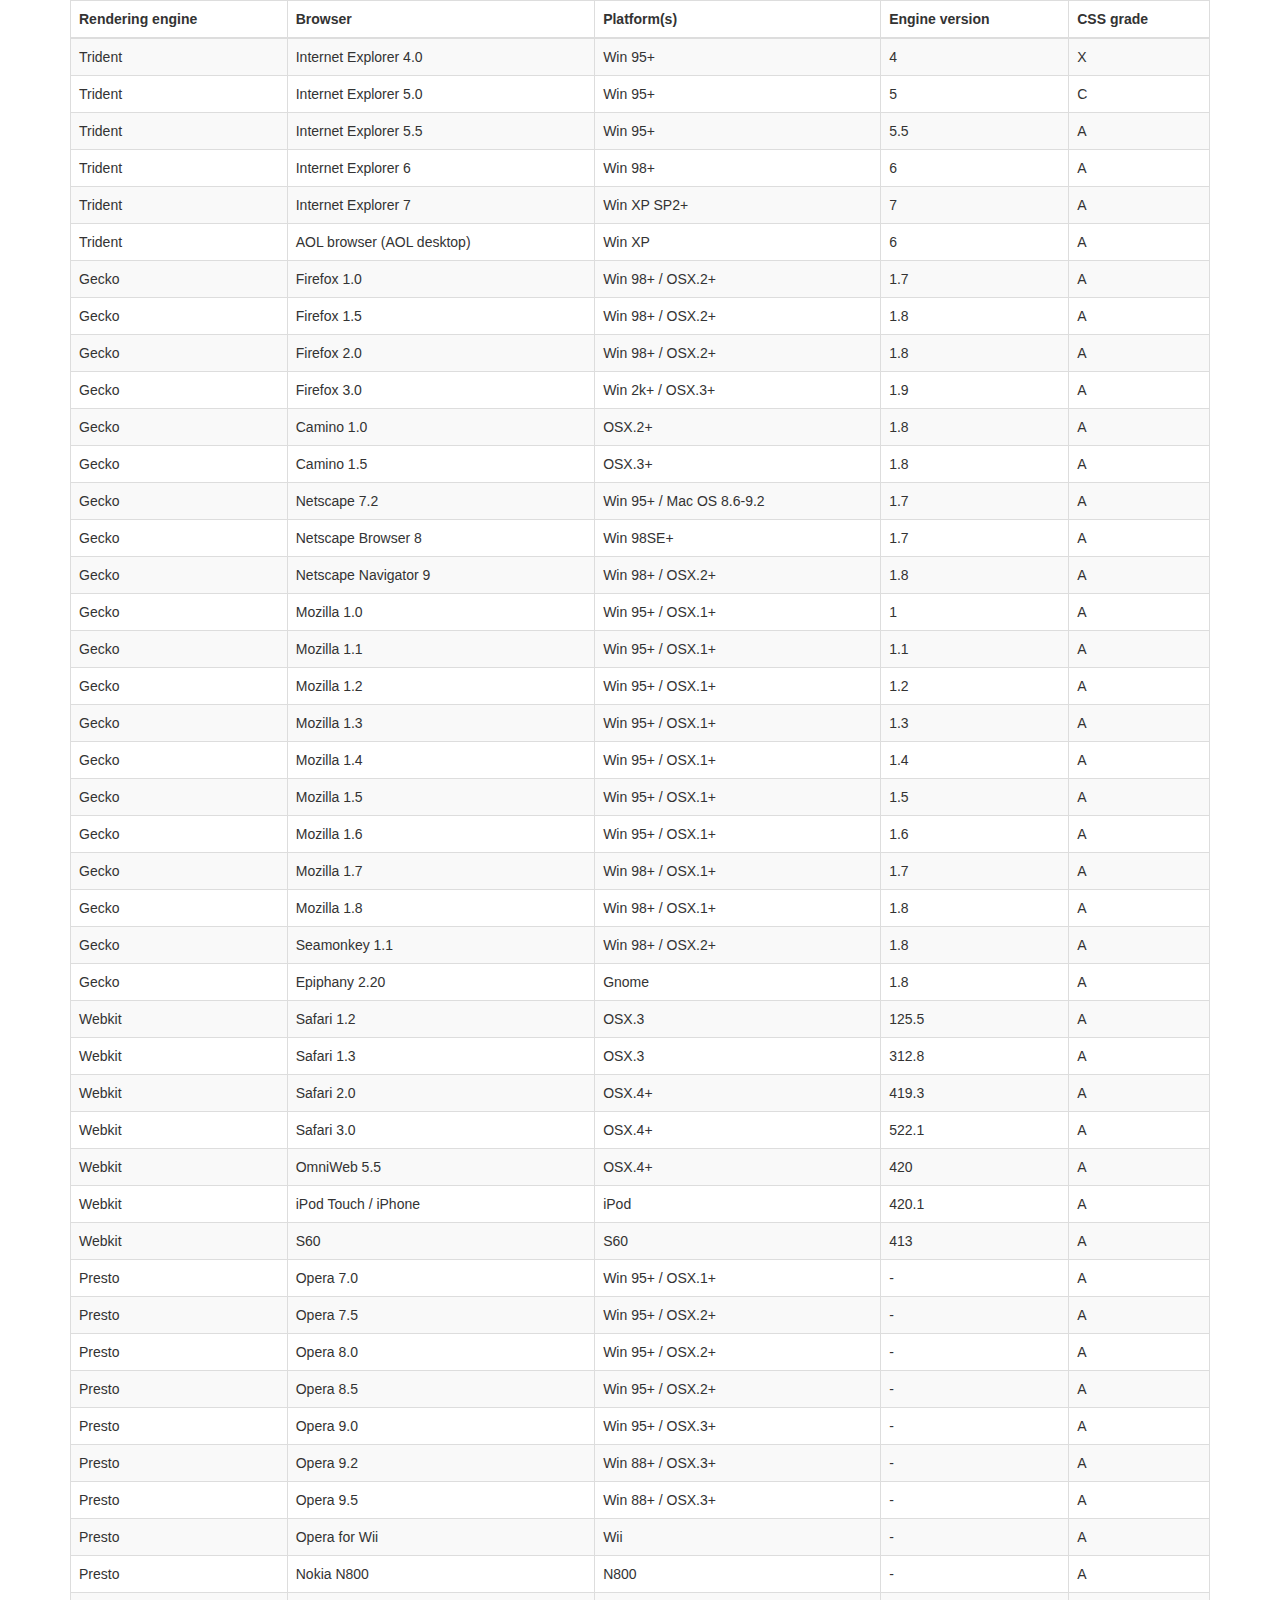
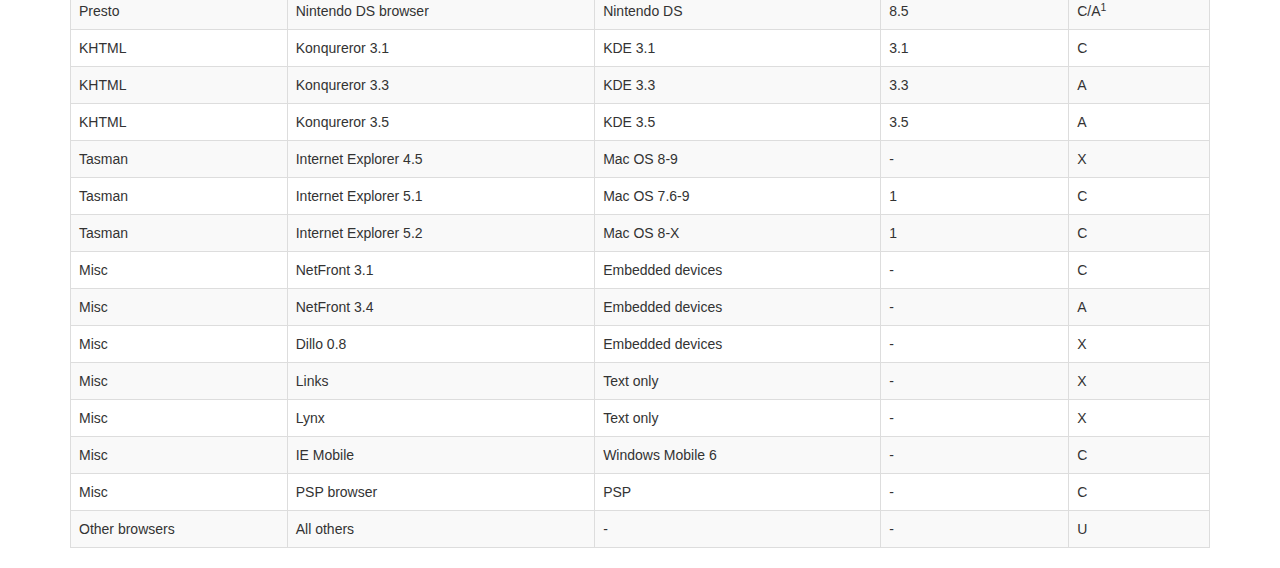
<file: src/main/webapp/vendor/datatables-plugins/index.html>
<!DOCTYPE HTML PUBLIC "-//W3C//DTD HTML 4.01//EN" "http://www.w3.org/TR/html4/strict.dtd">
<html>
	<head>
		<meta http-equiv="content-type" content="text/html; charset=utf-8" />
		
		<title>DataTables Bootstrap 3 example</title>

		<link rel="stylesheet" type="text/css" href="//maxcdn.bootstrapcdn.com/bootstrap/3.3.0/css/bootstrap.min.css">
		<link rel="stylesheet" type="text/css" href="dataTables.bootstrap.css">

		<script type="text/javascript" language="javascript" src="//code.jquery.com/jquery-1.11.1.min.js"></script>
		<script type="text/javascript" language="javascript" src="//cdn.datatables.net/1.10.3/js/jquery.dataTables.min.js"></script>
		<script type="text/javascript" language="javascript" src="dataTables.bootstrap.js"></script>
		<script type="text/javascript" charset="utf-8">
			$(document).ready(function() {
				$('#example').dataTable();
			} );
		</script>
	</head>
	<body>
		<div class="container">
			
<table cellpadding="0" cellspacing="0" border="0" class="table table-striped table-bordered" id="example">
	<thead>
		<tr>
			<th>Rendering engine</th>
			<th>Browser</th>
			<th>Platform(s)</th>
			<th>Engine version</th>
			<th>CSS grade</th>
		</tr>
	</thead>
	<tbody>
		<tr class="odd gradeX">
			<td>Trident</td>
			<td>Internet
				 Explorer 4.0</td>
			<td>Win 95+</td>
			<td class="center"> 4</td>
			<td class="center">X</td>
		</tr>
		<tr class="even gradeC">
			<td>Trident</td>
			<td>Internet
				 Explorer 5.0</td>
			<td>Win 95+</td>
			<td class="center">5</td>
			<td class="center">C</td>
		</tr>
		<tr class="odd gradeA">
			<td>Trident</td>
			<td>Internet
				 Explorer 5.5</td>
			<td>Win 95+</td>
			<td class="center">5.5</td>
			<td class="center">A</td>
		</tr>
		<tr class="even gradeA">
			<td>Trident</td>
			<td>Internet
				 Explorer 6</td>
			<td>Win 98+</td>
			<td class="center">6</td>
			<td class="center">A</td>
		</tr>
		<tr class="odd gradeA">
			<td>Trident</td>
			<td>Internet Explorer 7</td>
			<td>Win XP SP2+</td>
			<td class="center">7</td>
			<td class="center">A</td>
		</tr>
		<tr class="even gradeA">
			<td>Trident</td>
			<td>AOL browser (AOL desktop)</td>
			<td>Win XP</td>
			<td class="center">6</td>
			<td class="center">A</td>
		</tr>
		<tr class="gradeA">
			<td>Gecko</td>
			<td>Firefox 1.0</td>
			<td>Win 98+ / OSX.2+</td>
			<td class="center">1.7</td>
			<td class="center">A</td>
		</tr>
		<tr class="gradeA">
			<td>Gecko</td>
			<td>Firefox 1.5</td>
			<td>Win 98+ / OSX.2+</td>
			<td class="center">1.8</td>
			<td class="center">A</td>
		</tr>
		<tr class="gradeA">
			<td>Gecko</td>
			<td>Firefox 2.0</td>
			<td>Win 98+ / OSX.2+</td>
			<td class="center">1.8</td>
			<td class="center">A</td>
		</tr>
		<tr class="gradeA">
			<td>Gecko</td>
			<td>Firefox 3.0</td>
			<td>Win 2k+ / OSX.3+</td>
			<td class="center">1.9</td>
			<td class="center">A</td>
		</tr>
		<tr class="gradeA">
			<td>Gecko</td>
			<td>Camino 1.0</td>
			<td>OSX.2+</td>
			<td class="center">1.8</td>
			<td class="center">A</td>
		</tr>
		<tr class="gradeA">
			<td>Gecko</td>
			<td>Camino 1.5</td>
			<td>OSX.3+</td>
			<td class="center">1.8</td>
			<td class="center">A</td>
		</tr>
		<tr class="gradeA">
			<td>Gecko</td>
			<td>Netscape 7.2</td>
			<td>Win 95+ / Mac OS 8.6-9.2</td>
			<td class="center">1.7</td>
			<td class="center">A</td>
		</tr>
		<tr class="gradeA">
			<td>Gecko</td>
			<td>Netscape Browser 8</td>
			<td>Win 98SE+</td>
			<td class="center">1.7</td>
			<td class="center">A</td>
		</tr>
		<tr class="gradeA">
			<td>Gecko</td>
			<td>Netscape Navigator 9</td>
			<td>Win 98+ / OSX.2+</td>
			<td class="center">1.8</td>
			<td class="center">A</td>
		</tr>
		<tr class="gradeA">
			<td>Gecko</td>
			<td>Mozilla 1.0</td>
			<td>Win 95+ / OSX.1+</td>
			<td class="center">1</td>
			<td class="center">A</td>
		</tr>
		<tr class="gradeA">
			<td>Gecko</td>
			<td>Mozilla 1.1</td>
			<td>Win 95+ / OSX.1+</td>
			<td class="center">1.1</td>
			<td class="center">A</td>
		</tr>
		<tr class="gradeA">
			<td>Gecko</td>
			<td>Mozilla 1.2</td>
			<td>Win 95+ / OSX.1+</td>
			<td class="center">1.2</td>
			<td class="center">A</td>
		</tr>
		<tr class="gradeA">
			<td>Gecko</td>
			<td>Mozilla 1.3</td>
			<td>Win 95+ / OSX.1+</td>
			<td class="center">1.3</td>
			<td class="center">A</td>
		</tr>
		<tr class="gradeA">
			<td>Gecko</td>
			<td>Mozilla 1.4</td>
			<td>Win 95+ / OSX.1+</td>
			<td class="center">1.4</td>
			<td class="center">A</td>
		</tr>
		<tr class="gradeA">
			<td>Gecko</td>
			<td>Mozilla 1.5</td>
			<td>Win 95+ / OSX.1+</td>
			<td class="center">1.5</td>
			<td class="center">A</td>
		</tr>
		<tr class="gradeA">
			<td>Gecko</td>
			<td>Mozilla 1.6</td>
			<td>Win 95+ / OSX.1+</td>
			<td class="center">1.6</td>
			<td class="center">A</td>
		</tr>
		<tr class="gradeA">
			<td>Gecko</td>
			<td>Mozilla 1.7</td>
			<td>Win 98+ / OSX.1+</td>
			<td class="center">1.7</td>
			<td class="center">A</td>
		</tr>
		<tr class="gradeA">
			<td>Gecko</td>
			<td>Mozilla 1.8</td>
			<td>Win 98+ / OSX.1+</td>
			<td class="center">1.8</td>
			<td class="center">A</td>
		</tr>
		<tr class="gradeA">
			<td>Gecko</td>
			<td>Seamonkey 1.1</td>
			<td>Win 98+ / OSX.2+</td>
			<td class="center">1.8</td>
			<td class="center">A</td>
		</tr>
		<tr class="gradeA">
			<td>Gecko</td>
			<td>Epiphany 2.20</td>
			<td>Gnome</td>
			<td class="center">1.8</td>
			<td class="center">A</td>
		</tr>
		<tr class="gradeA">
			<td>Webkit</td>
			<td>Safari 1.2</td>
			<td>OSX.3</td>
			<td class="center">125.5</td>
			<td class="center">A</td>
		</tr>
		<tr class="gradeA">
			<td>Webkit</td>
			<td>Safari 1.3</td>
			<td>OSX.3</td>
			<td class="center">312.8</td>
			<td class="center">A</td>
		</tr>
		<tr class="gradeA">
			<td>Webkit</td>
			<td>Safari 2.0</td>
			<td>OSX.4+</td>
			<td class="center">419.3</td>
			<td class="center">A</td>
		</tr>
		<tr class="gradeA">
			<td>Webkit</td>
			<td>Safari 3.0</td>
			<td>OSX.4+</td>
			<td class="center">522.1</td>
			<td class="center">A</td>
		</tr>
		<tr class="gradeA">
			<td>Webkit</td>
			<td>OmniWeb 5.5</td>
			<td>OSX.4+</td>
			<td class="center">420</td>
			<td class="center">A</td>
		</tr>
		<tr class="gradeA">
			<td>Webkit</td>
			<td>iPod Touch / iPhone</td>
			<td>iPod</td>
			<td class="center">420.1</td>
			<td class="center">A</td>
		</tr>
		<tr class="gradeA">
			<td>Webkit</td>
			<td>S60</td>
			<td>S60</td>
			<td class="center">413</td>
			<td class="center">A</td>
		</tr>
		<tr class="gradeA">
			<td>Presto</td>
			<td>Opera 7.0</td>
			<td>Win 95+ / OSX.1+</td>
			<td class="center">-</td>
			<td class="center">A</td>
		</tr>
		<tr class="gradeA">
			<td>Presto</td>
			<td>Opera 7.5</td>
			<td>Win 95+ / OSX.2+</td>
			<td class="center">-</td>
			<td class="center">A</td>
		</tr>
		<tr class="gradeA">
			<td>Presto</td>
			<td>Opera 8.0</td>
			<td>Win 95+ / OSX.2+</td>
			<td class="center">-</td>
			<td class="center">A</td>
		</tr>
		<tr class="gradeA">
			<td>Presto</td>
			<td>Opera 8.5</td>
			<td>Win 95+ / OSX.2+</td>
			<td class="center">-</td>
			<td class="center">A</td>
		</tr>
		<tr class="gradeA">
			<td>Presto</td>
			<td>Opera 9.0</td>
			<td>Win 95+ / OSX.3+</td>
			<td class="center">-</td>
			<td class="center">A</td>
		</tr>
		<tr class="gradeA">
			<td>Presto</td>
			<td>Opera 9.2</td>
			<td>Win 88+ / OSX.3+</td>
			<td class="center">-</td>
			<td class="center">A</td>
		</tr>
		<tr class="gradeA">
			<td>Presto</td>
			<td>Opera 9.5</td>
			<td>Win 88+ / OSX.3+</td>
			<td class="center">-</td>
			<td class="center">A</td>
		</tr>
		<tr class="gradeA">
			<td>Presto</td>
			<td>Opera for Wii</td>
			<td>Wii</td>
			<td class="center">-</td>
			<td class="center">A</td>
		</tr>
		<tr class="gradeA">
			<td>Presto</td>
			<td>Nokia N800</td>
			<td>N800</td>
			<td class="center">-</td>
			<td class="center">A</td>
		</tr>
		<tr class="gradeA">
			<td>Presto</td>
			<td>Nintendo DS browser</td>
			<td>Nintendo DS</td>
			<td class="center">8.5</td>
			<td class="center">C/A<sup>1</sup></td>
		</tr>
		<tr class="gradeC">
			<td>KHTML</td>
			<td>Konqureror 3.1</td>
			<td>KDE 3.1</td>
			<td class="center">3.1</td>
			<td class="center">C</td>
		</tr>
		<tr class="gradeA">
			<td>KHTML</td>
			<td>Konqureror 3.3</td>
			<td>KDE 3.3</td>
			<td class="center">3.3</td>
			<td class="center">A</td>
		</tr>
		<tr class="gradeA">
			<td>KHTML</td>
			<td>Konqureror 3.5</td>
			<td>KDE 3.5</td>
			<td class="center">3.5</td>
			<td class="center">A</td>
		</tr>
		<tr class="gradeX">
			<td>Tasman</td>
			<td>Internet Explorer 4.5</td>
			<td>Mac OS 8-9</td>
			<td class="center">-</td>
			<td class="center">X</td>
		</tr>
		<tr class="gradeC">
			<td>Tasman</td>
			<td>Internet Explorer 5.1</td>
			<td>Mac OS 7.6-9</td>
			<td class="center">1</td>
			<td class="center">C</td>
		</tr>
		<tr class="gradeC">
			<td>Tasman</td>
			<td>Internet Explorer 5.2</td>
			<td>Mac OS 8-X</td>
			<td class="center">1</td>
			<td class="center">C</td>
		</tr>
		<tr class="gradeA">
			<td>Misc</td>
			<td>NetFront 3.1</td>
			<td>Embedded devices</td>
			<td class="center">-</td>
			<td class="center">C</td>
		</tr>
		<tr class="gradeA">
			<td>Misc</td>
			<td>NetFront 3.4</td>
			<td>Embedded devices</td>
			<td class="center">-</td>
			<td class="center">A</td>
		</tr>
		<tr class="gradeX">
			<td>Misc</td>
			<td>Dillo 0.8</td>
			<td>Embedded devices</td>
			<td class="center">-</td>
			<td class="center">X</td>
		</tr>
		<tr class="gradeX">
			<td>Misc</td>
			<td>Links</td>
			<td>Text only</td>
			<td class="center">-</td>
			<td class="center">X</td>
		</tr>
		<tr class="gradeX">
			<td>Misc</td>
			<td>Lynx</td>
			<td>Text only</td>
			<td class="center">-</td>
			<td class="center">X</td>
		</tr>
		<tr class="gradeC">
			<td>Misc</td>
			<td>IE Mobile</td>
			<td>Windows Mobile 6</td>
			<td class="center">-</td>
			<td class="center">C</td>
		</tr>
		<tr class="gradeC">
			<td>Misc</td>
			<td>PSP browser</td>
			<td>PSP</td>
			<td class="center">-</td>
			<td class="center">C</td>
		</tr>
		<tr class="gradeU">
			<td>Other browsers</td>
			<td>All others</td>
			<td>-</td>
			<td class="center">-</td>
			<td class="center">U</td>
		</tr>
	</tbody>
</table>
			
		</div>
	</body>
</html>
</file>
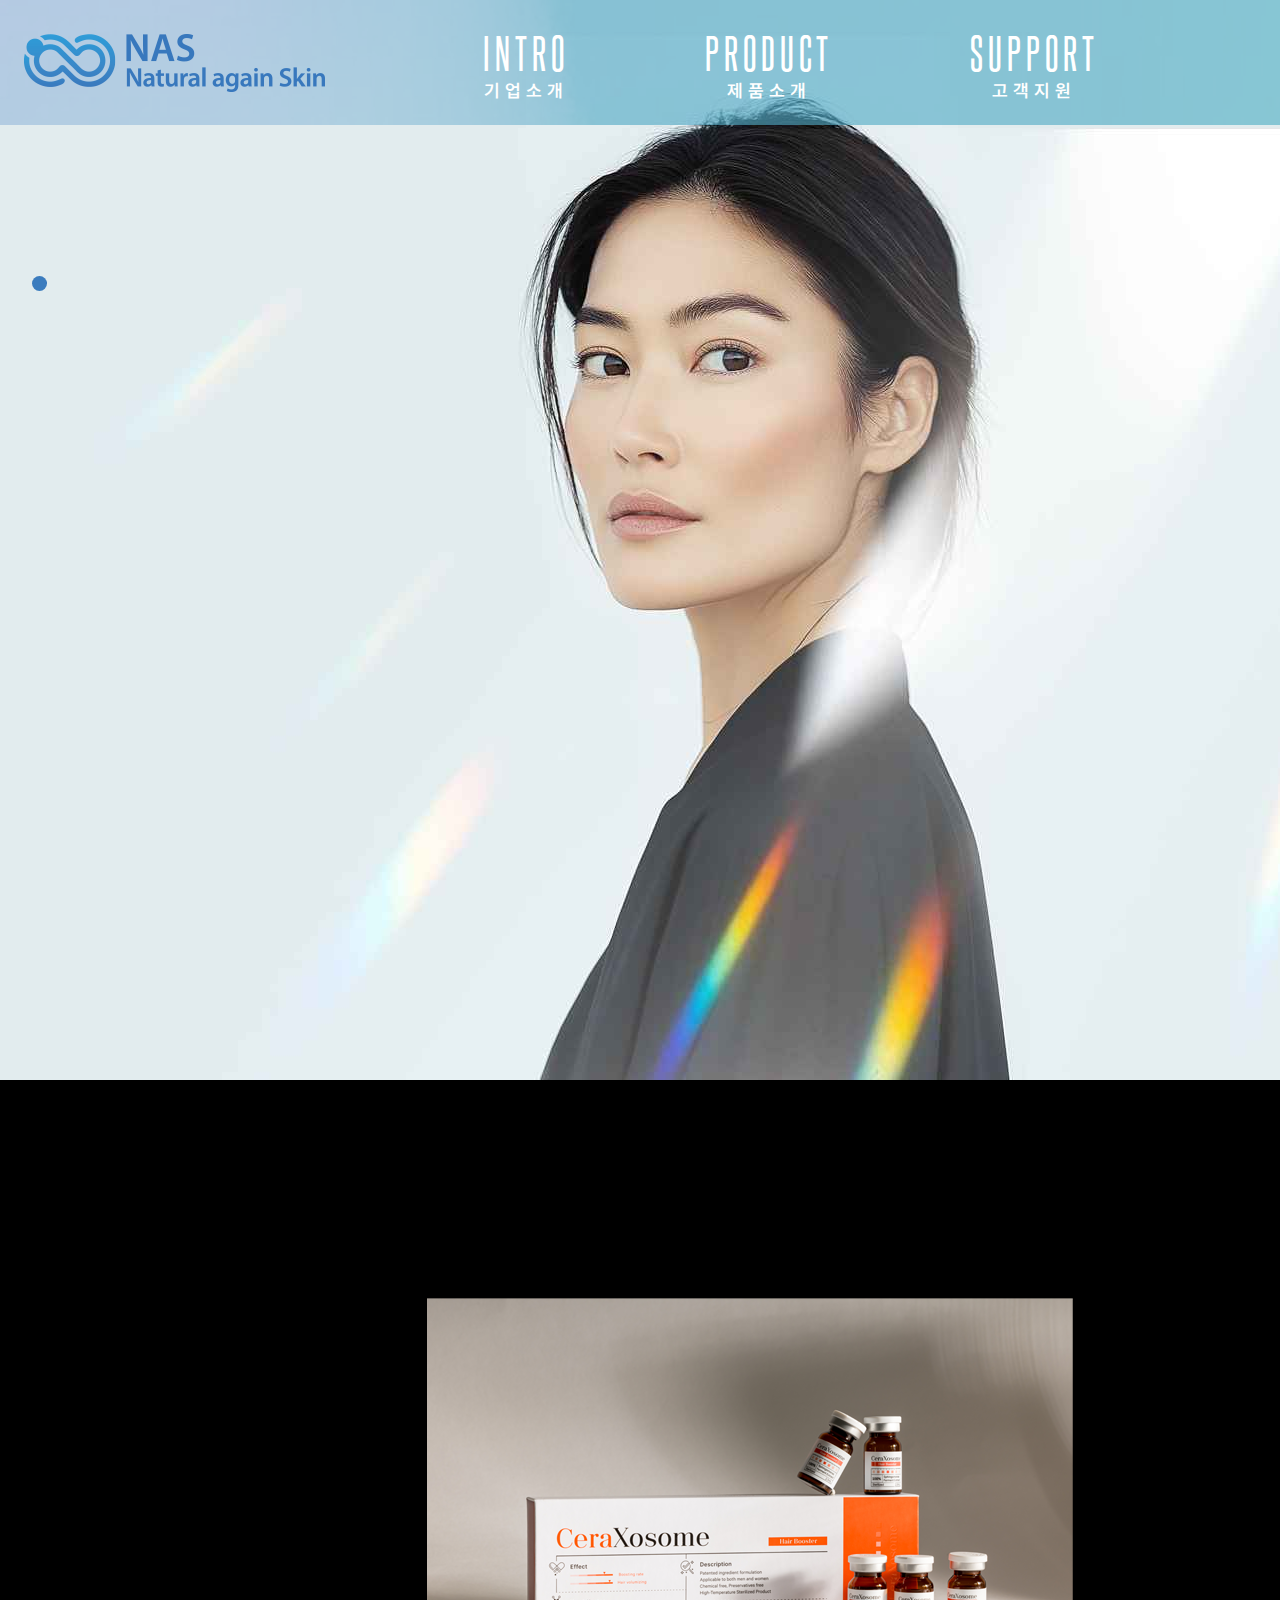
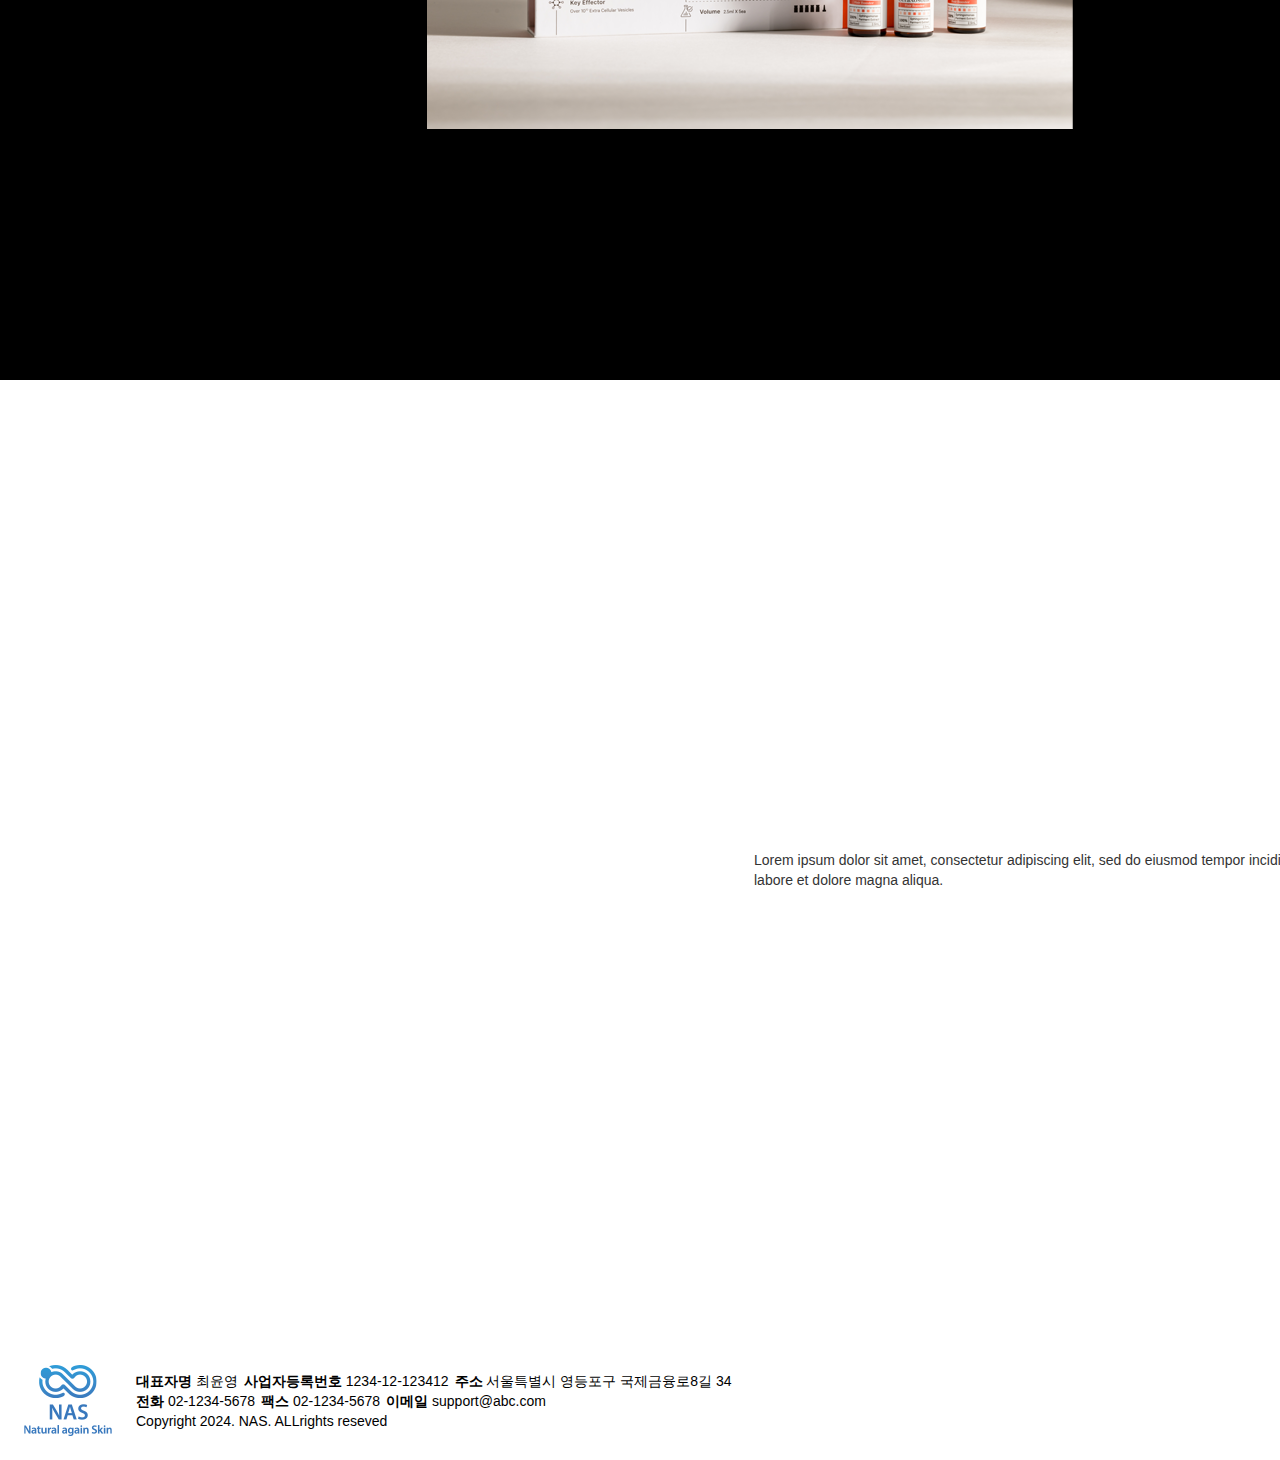
<file: src/main/webapp/wf/cera-xosome.html>
<!DOCTYPE html><!--  This site was created in Webflow. https://webflow.com  --><!--  Last Published: Mon May 12 2025 08:57:05 GMT+0000 (Coordinated Universal Time)  -->
<html data-wf-page="6808659554b991bf38d7dd78" data-wf-site="680733de29e73c3d654ca30f">
<head>
  <meta charset="utf-8">
  <title>Cera-Xosome</title>
  <meta content="Cera-Xosome" property="og:title">
  <meta content="Cera-Xosome" property="twitter:title">
  <meta content="width=device-width, initial-scale=1" name="viewport">
  <meta content="Webflow" name="generator">
  <link href="css/normalize.css" rel="stylesheet" type="text/css">
  <link href="css/webflow.css" rel="stylesheet" type="text/css">
  <link href="css/nas-80a344.webflow.css" rel="stylesheet" type="text/css">
  <style>@media (min-width:992px) {html.w-mod-js:not(.w-mod-ix) [data-w-id="ef10c614-aba3-0946-9d68-dfb14ba139cf"] {width:10px;}html.w-mod-js:not(.w-mod-ix) [data-w-id="ef10c614-aba3-0946-9d68-dfb14ba139d1"] {-webkit-transform:translate3d(-25px, 0, 0) scale3d(1, 1, 1) rotateX(0) rotateY(0) rotateZ(0) skew(0, 0);-moz-transform:translate3d(-25px, 0, 0) scale3d(1, 1, 1) rotateX(0) rotateY(0) rotateZ(0) skew(0, 0);-ms-transform:translate3d(-25px, 0, 0) scale3d(1, 1, 1) rotateX(0) rotateY(0) rotateZ(0) skew(0, 0);transform:translate3d(-25px, 0, 0) scale3d(1, 1, 1) rotateX(0) rotateY(0) rotateZ(0) skew(0, 0);opacity:0;}html.w-mod-js:not(.w-mod-ix) [data-w-id="7ec84453-1250-ff51-9243-73c28b05f6e2"] {-webkit-transform:translate3d(-25px, 0, 0) scale3d(1, 1, 1) rotateX(0) rotateY(0) rotateZ(0) skew(0, 0);-moz-transform:translate3d(-25px, 0, 0) scale3d(1, 1, 1) rotateX(0) rotateY(0) rotateZ(0) skew(0, 0);-ms-transform:translate3d(-25px, 0, 0) scale3d(1, 1, 1) rotateX(0) rotateY(0) rotateZ(0) skew(0, 0);transform:translate3d(-25px, 0, 0) scale3d(1, 1, 1) rotateX(0) rotateY(0) rotateZ(0) skew(0, 0);opacity:0;}html.w-mod-js:not(.w-mod-ix) [data-w-id="ef10c614-aba3-0946-9d68-dfb14ba139d8"] {opacity:0;}}@media (max-width:991px) and (min-width:768px) {html.w-mod-js:not(.w-mod-ix) [data-w-id="ef10c614-aba3-0946-9d68-dfb14ba139cf"] {width:10px;}html.w-mod-js:not(.w-mod-ix) [data-w-id="ef10c614-aba3-0946-9d68-dfb14ba139d1"] {-webkit-transform:translate3d(-25px, 0, 0) scale3d(1, 1, 1) rotateX(0) rotateY(0) rotateZ(0) skew(0, 0);-moz-transform:translate3d(-25px, 0, 0) scale3d(1, 1, 1) rotateX(0) rotateY(0) rotateZ(0) skew(0, 0);-ms-transform:translate3d(-25px, 0, 0) scale3d(1, 1, 1) rotateX(0) rotateY(0) rotateZ(0) skew(0, 0);transform:translate3d(-25px, 0, 0) scale3d(1, 1, 1) rotateX(0) rotateY(0) rotateZ(0) skew(0, 0);opacity:0;}html.w-mod-js:not(.w-mod-ix) [data-w-id="7ec84453-1250-ff51-9243-73c28b05f6e2"] {-webkit-transform:translate3d(-25px, 0, 0) scale3d(1, 1, 1) rotateX(0) rotateY(0) rotateZ(0) skew(0, 0);-moz-transform:translate3d(-25px, 0, 0) scale3d(1, 1, 1) rotateX(0) rotateY(0) rotateZ(0) skew(0, 0);-ms-transform:translate3d(-25px, 0, 0) scale3d(1, 1, 1) rotateX(0) rotateY(0) rotateZ(0) skew(0, 0);transform:translate3d(-25px, 0, 0) scale3d(1, 1, 1) rotateX(0) rotateY(0) rotateZ(0) skew(0, 0);opacity:0;}html.w-mod-js:not(.w-mod-ix) [data-w-id="ef10c614-aba3-0946-9d68-dfb14ba139d8"] {opacity:0;}}@media (max-width:767px) and (min-width:480px) {html.w-mod-js:not(.w-mod-ix) [data-w-id="ef10c614-aba3-0946-9d68-dfb14ba139cf"] {width:10px;}html.w-mod-js:not(.w-mod-ix) [data-w-id="ef10c614-aba3-0946-9d68-dfb14ba139d1"] {-webkit-transform:translate3d(-25px, 0, 0) scale3d(1, 1, 1) rotateX(0) rotateY(0) rotateZ(0) skew(0, 0);-moz-transform:translate3d(-25px, 0, 0) scale3d(1, 1, 1) rotateX(0) rotateY(0) rotateZ(0) skew(0, 0);-ms-transform:translate3d(-25px, 0, 0) scale3d(1, 1, 1) rotateX(0) rotateY(0) rotateZ(0) skew(0, 0);transform:translate3d(-25px, 0, 0) scale3d(1, 1, 1) rotateX(0) rotateY(0) rotateZ(0) skew(0, 0);opacity:0;}html.w-mod-js:not(.w-mod-ix) [data-w-id="7ec84453-1250-ff51-9243-73c28b05f6e2"] {-webkit-transform:translate3d(-25px, 0, 0) scale3d(1, 1, 1) rotateX(0) rotateY(0) rotateZ(0) skew(0, 0);-moz-transform:translate3d(-25px, 0, 0) scale3d(1, 1, 1) rotateX(0) rotateY(0) rotateZ(0) skew(0, 0);-ms-transform:translate3d(-25px, 0, 0) scale3d(1, 1, 1) rotateX(0) rotateY(0) rotateZ(0) skew(0, 0);transform:translate3d(-25px, 0, 0) scale3d(1, 1, 1) rotateX(0) rotateY(0) rotateZ(0) skew(0, 0);opacity:0;}html.w-mod-js:not(.w-mod-ix) [data-w-id="ef10c614-aba3-0946-9d68-dfb14ba139d8"] {opacity:0;}}</style>
  <script type="text/javascript">!function(o,c){var n=c.documentElement,t=" w-mod-";n.className+=t+"js",("ontouchstart"in o||o.DocumentTouch&&c instanceof DocumentTouch)&&(n.className+=t+"touch")}(window,document);</script>
  <link href="images/favicon.ico" rel="shortcut icon" type="image/x-icon">
  <link href="images/webclip.png" rel="apple-touch-icon">
</head>
<body>
  <div class="root">
    <div class="menu">
      <a href="index.html" class="menu-link logo w-inline-block"><img src="images/Vector-SmartObject.png" loading="lazy" alt=""></a>
      <div class="w-layout-vflex menu-frame">
        <div class="menu-wrap">
          <div class="w-layout-vflex close-btn"></div>
          <div class="w-layout-vflex menu-list">
            <a href="intro.html" class="menu-link w-inline-block">
              <div class="menu-big-txt">INTRO</div>
              <div class="menu-sub-txt">기업소개</div>
            </a>
          </div>
          <div class="w-layout-vflex menu-list">
            <a href="#" class="menu-link w-inline-block">
              <div class="menu-big-txt">PRODUCT</div>
              <div class="menu-sub-txt">제품소개</div>
            </a>
            <div class="hover-menu">
              <a href="cera-xosome.html" aria-current="page" class="menu-link flex-left w-inline-block w--current">
                <div class="menu-small-txt">CERA XOSOME </div>
                <div class="menu-sub-txt small">세라 엑소좀</div>
              </a>
              <a href="k-booster.html" class="menu-link flex-left w-inline-block">
                <div class="menu-small-txt">K-BOOSTER</div>
              </a>
            </div>
          </div>
          <div class="w-layout-vflex menu-list">
            <a href="support.html" class="menu-link w-inline-block">
              <div class="menu-big-txt">SUPPORT</div>
              <div class="menu-sub-txt">고객지원</div>
            </a>
          </div>
        </div>
      </div>
      <div class="menu-hamberger"></div>
    </div>
    <div data-w-id="ef10c614-aba3-0946-9d68-dfb14ba139cc" class="banner-content cerax">
      <div class="w-layout-vflex intro-flex-block cera-x">
        <div class="wrap-box cerax">
          <div data-w-id="ef10c614-aba3-0946-9d68-dfb14ba139cf" class="line right">
            <div class="circle"></div>
          </div>
          <div data-w-id="ef10c614-aba3-0946-9d68-dfb14ba139d1" class="main-banner-txt">CERA</div>
          <div data-w-id="7ec84453-1250-ff51-9243-73c28b05f6e2" class="main-banner-txt">xosome</div>
        </div>
        <div class="frame-max mg-auto">
          <div data-w-id="ef10c614-aba3-0946-9d68-dfb14ba139d8" class="cera-x-txt">시간을 되돌리는 <span class="text-span-2">고기능 세라</span> 엑소좀 케어</div>
        </div>
      </div>
    </div>
    <div data-w-id="ccf2660f-25e4-31d9-9ee8-737c8541bcd2" class="skin-block-section">
      <div class="frame-max">
        <div data-w-id="ab58bec1-2c62-25fa-b25d-3d5a1d21575c" style="-webkit-transform:translate3d(-30px, 0, 0) scale3d(1, 1, 1) rotateX(0) rotateY(0) rotateZ(0) skew(0, 0);-moz-transform:translate3d(-30px, 0, 0) scale3d(1, 1, 1) rotateX(0) rotateY(0) rotateZ(0) skew(0, 0);-ms-transform:translate3d(-30px, 0, 0) scale3d(1, 1, 1) rotateX(0) rotateY(0) rotateZ(0) skew(0, 0);transform:translate3d(-30px, 0, 0) scale3d(1, 1, 1) rotateX(0) rotateY(0) rotateZ(0) skew(0, 0);opacity:0" class="w-layout-vflex product-flex-block">
          <div class="bold">피부 깊이,</div>
          <div>세포까지 닿는 회복의 힘</div>
        </div><img src="images/img2.webp" loading="lazy" sizes="(max-width: 646px) 100vw, 646px" srcset="images/img2-p-500.webp 500w, images/img2.webp 646w" alt="">
        <div class="w-layout-vflex product-flex-block right">
          <div data-w-id="498f5033-1408-0593-5576-8835028a7f5a" style="-webkit-transform:translate3d(-20px, 0, 0) scale3d(1, 1, 1) rotateX(0) rotateY(0) rotateZ(0) skew(0, 0);-moz-transform:translate3d(-20px, 0, 0) scale3d(1, 1, 1) rotateX(0) rotateY(0) rotateZ(0) skew(0, 0);-ms-transform:translate3d(-20px, 0, 0) scale3d(1, 1, 1) rotateX(0) rotateY(0) rotateZ(0) skew(0, 0);transform:translate3d(-20px, 0, 0) scale3d(1, 1, 1) rotateX(0) rotateY(0) rotateZ(0) skew(0, 0);opacity:0" class="max-w">Lorem ispsum dolor sit amet, Lorem ispsum dolor sit amet, Lorem ispsum dolor sit amet, Lorem ispsum dolor sit amet, Lorem ispsum dolor sit amet, Lorem ispsum dolor sit amet, Lorem ispsum dolor sit amet, Lorem ispsum dolor sit amet, Lorem ispsum dolor sit amet, Lorem ispsum dolor sit amet, Lorem ispsum dolor sit amet, </div>
        </div>
      </div>
    </div>
    <div class="naturall-product-section">
      <div class="frame-max">
        <div data-w-id="c72cba92-b31b-fc83-dc18-1e5fa4c5e307" style="-webkit-transform:translate3d(-20px, 0, 0) scale3d(1, 1, 1) rotateX(0) rotateY(0) rotateZ(0) skew(0, 0);-moz-transform:translate3d(-20px, 0, 0) scale3d(1, 1, 1) rotateX(0) rotateY(0) rotateZ(0) skew(0, 0);-ms-transform:translate3d(-20px, 0, 0) scale3d(1, 1, 1) rotateX(0) rotateY(0) rotateZ(0) skew(0, 0);transform:translate3d(-20px, 0, 0) scale3d(1, 1, 1) rotateX(0) rotateY(0) rotateZ(0) skew(0, 0);opacity:0" class="w-layout-vflex product-flex-block">
          <div>한 방울에 담은</div>
          <div class="bold">재생의 과학</div>
        </div>
        <div class="flex-box-product">
          <div id="w-node-_544c12fd-ffc6-2a75-4ebb-ce9af2df123a-38d7dd78" data-w-id="544c12fd-ffc6-2a75-4ebb-ce9af2df123a" style="-webkit-transform:translate3d(0, -35px, 0) scale3d(1, 1, 1) rotateX(0) rotateY(0) rotateZ(0) skew(0, 0);-moz-transform:translate3d(0, -35px, 0) scale3d(1, 1, 1) rotateX(0) rotateY(0) rotateZ(0) skew(0, 0);-ms-transform:translate3d(0, -35px, 0) scale3d(1, 1, 1) rotateX(0) rotateY(0) rotateZ(0) skew(0, 0);transform:translate3d(0, -35px, 0) scale3d(1, 1, 1) rotateX(0) rotateY(0) rotateZ(0) skew(0, 0);opacity:0" class="w-layout-vflex cera-img"></div>
          <div class="flex-bottom-txt">Lorem ipsum dolor sit amet, consectetur adipiscing elit, sed do eiusmod tempor incididunt ut labore et dolore magna aliqua.</div>
          <div class="w-layout-vflex flex-block">
            <div data-w-id="a3a104b0-87e2-2e9e-ac3b-cf15e7ff29de" style="-webkit-transform:translate3d(0, -35px, 0) scale3d(1, 1, 1) rotateX(0) rotateY(0) rotateZ(0) skew(0, 0);-moz-transform:translate3d(0, -35px, 0) scale3d(1, 1, 1) rotateX(0) rotateY(0) rotateZ(0) skew(0, 0);-ms-transform:translate3d(0, -35px, 0) scale3d(1, 1, 1) rotateX(0) rotateY(0) rotateZ(0) skew(0, 0);transform:translate3d(0, -35px, 0) scale3d(1, 1, 1) rotateX(0) rotateY(0) rotateZ(0) skew(0, 0);opacity:0" class="w-layout-vflex cera-img img2"></div>
            <div data-w-id="ec65db73-88ae-4da3-b74c-f272148ac295" style="-webkit-transform:translate3d(0, -35px, 0) scale3d(1, 1, 1) rotateX(0) rotateY(0) rotateZ(0) skew(0, 0);-moz-transform:translate3d(0, -35px, 0) scale3d(1, 1, 1) rotateX(0) rotateY(0) rotateZ(0) skew(0, 0);-ms-transform:translate3d(0, -35px, 0) scale3d(1, 1, 1) rotateX(0) rotateY(0) rotateZ(0) skew(0, 0);transform:translate3d(0, -35px, 0) scale3d(1, 1, 1) rotateX(0) rotateY(0) rotateZ(0) skew(0, 0);opacity:0" class="w-layout-vflex cera-img img3"></div>
          </div>
        </div>
      </div>
    </div>
    <div class="bottom"><img src="images/VectorSmartObject2.png" loading="lazy" alt="" class="image">
      <div class="bottom-flex-box">
        <div class="w-layout-vflex flex-bottom">
          <div class="txt-custom-mg"><strong>대표자명</strong> 최윤영</div>
          <div><strong>사업자등록번호</strong> 1234-12-123412 </div>
          <div class="custom-width"><strong>주소</strong> 서울특별시 영등포구 국제금융로8길 34</div>
        </div>
        <div class="w-layout-vflex flex-bottom">
          <div class="txt-custom-mg"><strong>전화</strong> 02-1234-5678 </div>
          <div><strong>팩스</strong> 02-1234-5678</div>
          <div class="custom-width"><strong>이메일</strong> support@abc.com</div>
        </div>
        <div class="text-block">Copyright 2024. NAS. ALLrights reseved</div>
      </div>
    </div>
  </div>
  <script src="https://d3e54v103j8qbb.cloudfront.net/js/jquery-3.5.1.min.dc5e7f18c8.js?site=680733de29e73c3d654ca30f" type="text/javascript" integrity="sha256-9/aliU8dGd2tb6OSsuzixeV4y/faTqgFtohetphbbj0=" crossorigin="anonymous"></script>
  <script src="js/webflow.js" type="text/javascript"></script>
  <script>
document.addEventListener('DOMContentLoaded', () => {
  const breakpoint = 768; // 모바일/PC 기준(px)
  const btn = document.querySelector('.menu-hamberger');
  const frame = document.querySelector('.menu-frame');
  const closeBtns = document.querySelectorAll('.close-btn');
  // 1) 햄버거 메뉴 토글 + body 스크롤 잠금/해제
  if (btn && frame) {
    const updateFrame = () => {
      if (window.innerWidth > breakpoint) {
        frame.style.display = 'flex';
        document.body.style.overflow = '';
      } else {
        frame.style.display = 'none';
        document.body.style.overflow = '';
      }
    };
    updateFrame();
    window.addEventListener('resize', updateFrame);
    btn.addEventListener('click', () => {
      if (window.innerWidth <= breakpoint) {
        if (frame.style.display === 'flex') {
          frame.style.display = 'none';
          document.body.style.overflow = '';
        } else {
          frame.style.display = 'flex';
          document.body.style.overflow = 'hidden';
        }
      }
    });
  }
  // 닫기 버튼 클릭 시 menu-frame 숨기고 스크롤 복원
  closeBtns.forEach(closeBtn => {
    closeBtn.addEventListener('click', () => {
      if (frame) {
        frame.style.display = 'none';
        document.body.style.overflow = '';
      }
    });
  });
  // 2) .menu-list → .hover-menu: PC hover / 모바일 click
  document.querySelectorAll('.menu-list').forEach(menu => {
    const sub = menu.querySelector('.hover-menu');
    if (!sub) return;
    let hideTimeout, rafId;
    sub.style.display = 'none';
    sub.style.opacity = 1;
    // 즉시 보이기
    const showSub = () => {
      clearTimeout(hideTimeout);
      cancelAnimationFrame(rafId);
      sub.style.display = 'flex';
      sub.style.opacity = 1;
    };
    // 200ms 지연 후 200ms 페이드아웃
    const hideSub = () => {
      clearTimeout(hideTimeout);
      hideTimeout = setTimeout(() => {
        const duration = 200;
        const start = performance.now();
        function animate(now) {
          const t = Math.min((now - start) / duration, 1);
          sub.style.opacity = 1 - t;
          if (t < 1) {
            rafId = requestAnimationFrame(animate);
          } else {
            sub.style.display = 'none';
            sub.style.opacity = 1;
          }
        }
        rafId = requestAnimationFrame(animate);
      }, 200);
    };
    // 모바일 클릭 토글 (즉시 show/hide)
    menu.addEventListener('click', e => {
      if (window.innerWidth <= breakpoint) {
        if (sub.style.display === 'flex') {
          sub.style.display = 'none';
          sub.style.opacity = 1;
        } else {
          sub.style.display = 'flex';
          sub.style.opacity = 1;
        }
      }
    });
    // PC hover
    menu.addEventListener('mouseenter', () => {
      if (window.innerWidth > breakpoint) showSub();
    });
    sub.addEventListener('mouseenter', () => {
      if (window.innerWidth > breakpoint) showSub();
    });
    menu.addEventListener('mouseleave', () => {
      if (window.innerWidth > breakpoint) hideSub();
    });
    sub.addEventListener('mouseleave', () => {
      if (window.innerWidth > breakpoint) hideSub();
    });
  });
});
</script>
</body>
</html>
</file>
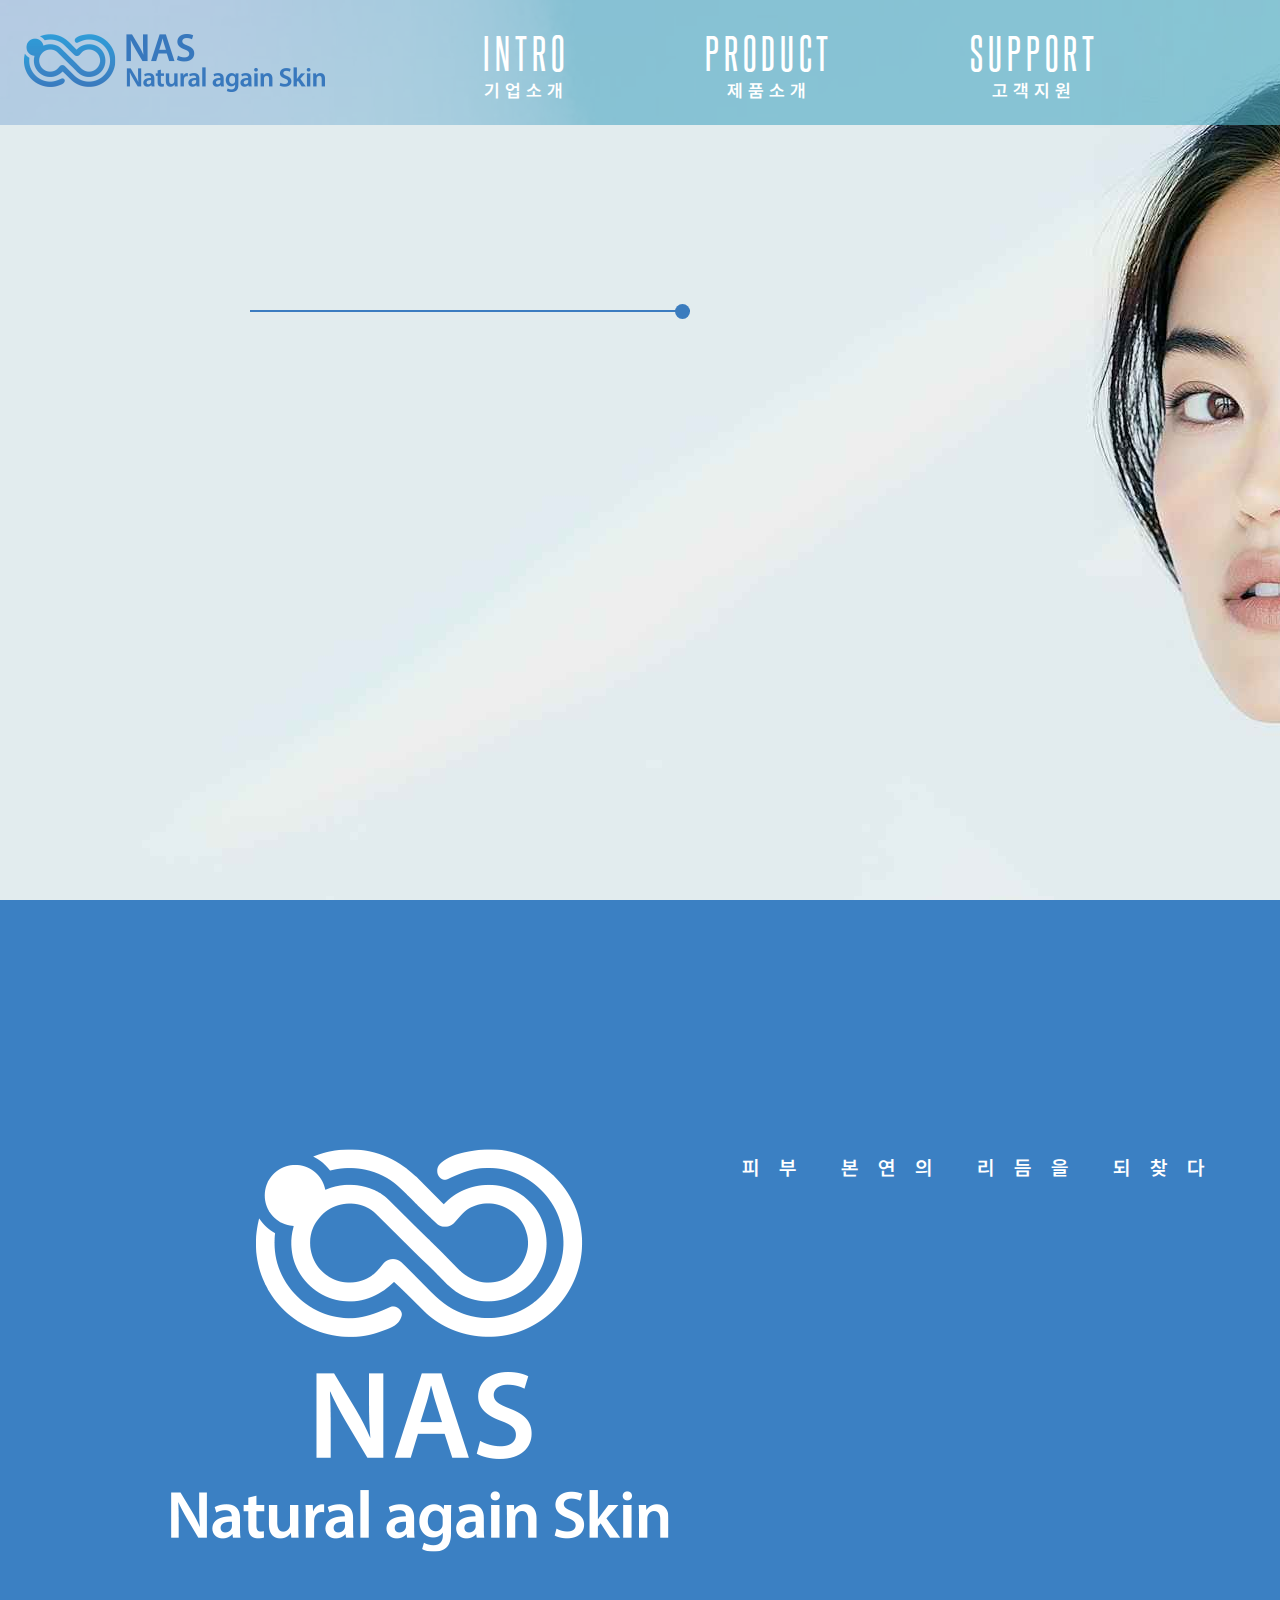
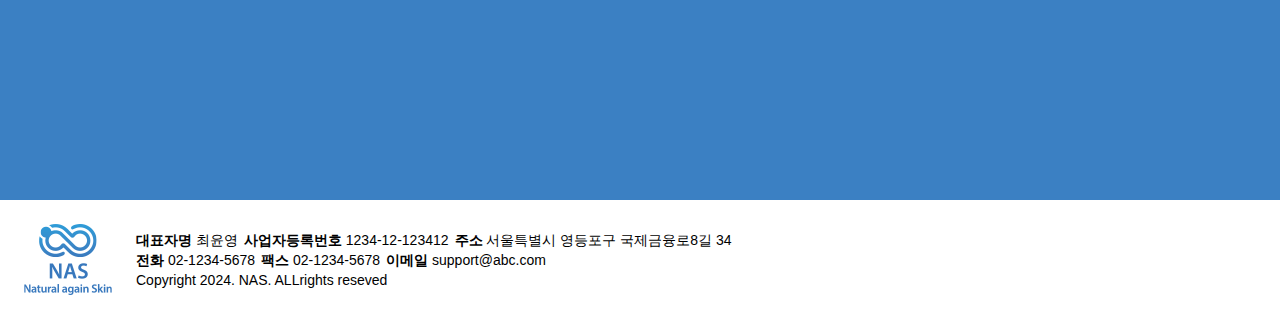
<file: src/main/webapp/wf/intro.html>
<!DOCTYPE html><!--  This site was created in Webflow. https://webflow.com  --><!--  Last Published: Mon May 12 2025 08:57:05 GMT+0000 (Coordinated Universal Time)  -->
<html data-wf-page="68074f4e624d387e6b159ea2" data-wf-site="680733de29e73c3d654ca30f">
<head>
  <meta charset="utf-8">
  <title>Intro</title>
  <meta content="Intro" property="og:title">
  <meta content="Intro" property="twitter:title">
  <meta content="width=device-width, initial-scale=1" name="viewport">
  <meta content="Webflow" name="generator">
  <link href="css/normalize.css" rel="stylesheet" type="text/css">
  <link href="css/webflow.css" rel="stylesheet" type="text/css">
  <link href="css/nas-80a344.webflow.css" rel="stylesheet" type="text/css">
  <script type="text/javascript">!function(o,c){var n=c.documentElement,t=" w-mod-";n.className+=t+"js",("ontouchstart"in o||o.DocumentTouch&&c instanceof DocumentTouch)&&(n.className+=t+"touch")}(window,document);</script>
  <link href="images/favicon.ico" rel="shortcut icon" type="image/x-icon">
  <link href="images/webclip.png" rel="apple-touch-icon">
</head>
<body>
  <div class="root">
    <div class="menu">
      <a href="index.html" class="menu-link logo w-inline-block"><img src="images/Vector-SmartObject.png" loading="lazy" alt=""></a>
      <div class="w-layout-vflex menu-frame">
        <div class="menu-wrap">
          <div class="w-layout-vflex close-btn"></div>
          <div class="w-layout-vflex menu-list">
            <a href="intro.html" aria-current="page" class="menu-link w-inline-block w--current">
              <div class="menu-big-txt">INTRO</div>
              <div class="menu-sub-txt">기업소개</div>
            </a>
          </div>
          <div class="w-layout-vflex menu-list">
            <a href="#" class="menu-link w-inline-block">
              <div class="menu-big-txt">PRODUCT</div>
              <div class="menu-sub-txt">제품소개</div>
            </a>
            <div class="hover-menu">
              <a href="cera-xosome.html" class="menu-link flex-left w-inline-block">
                <div class="menu-small-txt">CERA XOSOME </div>
                <div class="menu-sub-txt small">세라 엑소좀</div>
              </a>
              <a href="k-booster.html" class="menu-link flex-left w-inline-block">
                <div class="menu-small-txt">K-BOOSTER</div>
              </a>
            </div>
          </div>
          <div class="w-layout-vflex menu-list">
            <a href="support.html" class="menu-link w-inline-block">
              <div class="menu-big-txt">SUPPORT</div>
              <div class="menu-sub-txt">고객지원</div>
            </a>
          </div>
        </div>
      </div>
      <div class="menu-hamberger"></div>
    </div>
    <div data-w-id="d0d51367-94a0-005b-de30-4441bf80b9ae" class="banner-content intro">
      <div class="w-layout-vflex intro-flex-block">
        <div class="wrap-box">
          <div class="line right about">
            <div class="circle"></div>
          </div>
          <div style="-webkit-transform:translate3d(-25px, 0, 0) scale3d(1, 1, 1) rotateX(0) rotateY(0) rotateZ(0) skew(0, 0);-moz-transform:translate3d(-25px, 0, 0) scale3d(1, 1, 1) rotateX(0) rotateY(0) rotateZ(0) skew(0, 0);-ms-transform:translate3d(-25px, 0, 0) scale3d(1, 1, 1) rotateX(0) rotateY(0) rotateZ(0) skew(0, 0);transform:translate3d(-25px, 0, 0) scale3d(1, 1, 1) rotateX(0) rotateY(0) rotateZ(0) skew(0, 0);opacity:0" class="main-banner-txt">ABOUT</div>
        </div>
        <div class="wrap-box">
          <div style="opacity:0" class="intro-txt">NAS,<br>자연을 닮은 당신의 피부</div>
        </div>
        <div style="opacity:0" class="intro-detail-txt">This is some text inside of a div block. This is some text inside of a div block.This iblock.This is some text inside of a div block.</div>
      </div>
    </div>
    <div class="naturalskin-section"><img src="images/VectorSmartObject3.png" loading="lazy" alt="" class="nas-skin-img">
      <div data-w-id="cd5eec11-002a-c81c-08e8-31c65fb6ef7d" class="again-skin-block">
        <div class="naturally-txt-sub big">피부 본연의 리듬을 되찾다</div>
        <div style="opacity:0" class="naturally-detail">Lorem ipsum Lorem ipsumLorem ipsumLorem ipsumLorem ipsumLorem ipsumLorem ipsumLorem ipsumLorem ipsumLorem ipsumLorem ipsumLorem ipsumLorem ipsumLorem ipsumLorem ipsumLorem ipsumLorem ipsumLorem ipsumLorem ipsumLorem ipsumLorem ipsumLorem ipsumLorem ipsumLorem ipsumLorem ipsumLorem ipsumLorem ipsumLorem ipsumLorem ipsumLorem ipsumLorem ipsumLorem ipsumLorem ipsumLorem ipsumLorem ipsumLorem ipsumLorem ipsumLorem ipsumLorem ipsumLorem ipsumLorem ipsumLorem ipsumLorem ipsumLorem ipsumLorem ipsumLorem ipsumLorem ipsumLorem ipsumLorem ipsumLorem ipsumLorem ipsumLorem ipsumLorem ipsumLorem ipsumLorem ipsumLorem ipsumLorem ipsumLorem ipsumLorem ipsumLorem ipsumLorem ipsumLorem ipsumLorem ipsumLorem ipsumLorem ipsumLorem ipsumLorem ipsumLorem ipsumLorem ipsumLorem ipsumLorem ipsumLorem ipsumLorem ipsumLorem ipsumLorem ipsumLorem ipsumLorem ipsumLorem ipsumLorem ipsumLorem ipsumLorem ipsumLorem ipsumLorem ipsumLorem ipsumLorem ipsumLorem ipsumLorem ipsumLorem ipsumLorem ipsumLorem ipsumLorem ipsumLorem ipsumLorem ipsumLorem ipsumLorem ipsumLorem ipsumLorem ipsumLorem ipsumLorem ipsumLorem ipsumLorem ipsumLorem ipsumLorem ipsumLorem ipsumLorem ipsumLorem ipsumLorem ipsumLorem ipsumLorem ipsumLorem ipsumLorem ipsumLorem ipsumLorem ipsumLorem ipsumLorem ipsum</div>
      </div>
    </div>
    <div class="bottom"><img src="images/VectorSmartObject2.png" loading="lazy" alt="" class="image">
      <div class="bottom-flex-box">
        <div class="w-layout-vflex flex-bottom">
          <div class="txt-custom-mg"><strong>대표자명</strong> 최윤영</div>
          <div><strong>사업자등록번호</strong> 1234-12-123412 </div>
          <div class="custom-width"><strong>주소</strong> 서울특별시 영등포구 국제금융로8길 34</div>
        </div>
        <div class="w-layout-vflex flex-bottom">
          <div class="txt-custom-mg"><strong>전화</strong> 02-1234-5678 </div>
          <div><strong>팩스</strong> 02-1234-5678</div>
          <div class="custom-width"><strong>이메일</strong> support@abc.com</div>
        </div>
        <div class="text-block">Copyright 2024. NAS. ALLrights reseved</div>
      </div>
    </div>
  </div>
  <script src="https://d3e54v103j8qbb.cloudfront.net/js/jquery-3.5.1.min.dc5e7f18c8.js?site=680733de29e73c3d654ca30f" type="text/javascript" integrity="sha256-9/aliU8dGd2tb6OSsuzixeV4y/faTqgFtohetphbbj0=" crossorigin="anonymous"></script>
  <script src="js/webflow.js" type="text/javascript"></script>
  <script>
document.addEventListener('DOMContentLoaded', () => {
  const breakpoint = 768; // 모바일/PC 기준(px)
  const btn = document.querySelector('.menu-hamberger');
  const frame = document.querySelector('.menu-frame');
  const closeBtns = document.querySelectorAll('.close-btn');
  // 1) 햄버거 메뉴 토글 + body 스크롤 잠금/해제
  if (btn && frame) {
    const updateFrame = () => {
      if (window.innerWidth > breakpoint) {
        frame.style.display = 'flex';
        document.body.style.overflow = '';
      } else {
        frame.style.display = 'none';
        document.body.style.overflow = '';
      }
    };
    updateFrame();
    window.addEventListener('resize', updateFrame);
    btn.addEventListener('click', () => {
      if (window.innerWidth <= breakpoint) {
        if (frame.style.display === 'flex') {
          frame.style.display = 'none';
          document.body.style.overflow = '';
        } else {
          frame.style.display = 'flex';
          document.body.style.overflow = 'hidden';
        }
      }
    });
  }
  // 닫기 버튼 클릭 시 menu-frame 숨기고 스크롤 복원
  closeBtns.forEach(closeBtn => {
    closeBtn.addEventListener('click', () => {
      if (frame) {
        frame.style.display = 'none';
        document.body.style.overflow = '';
      }
    });
  });
  // 2) .menu-list → .hover-menu: PC hover / 모바일 click
  document.querySelectorAll('.menu-list').forEach(menu => {
    const sub = menu.querySelector('.hover-menu');
    if (!sub) return;
    let hideTimeout, rafId;
    sub.style.display = 'none';
    sub.style.opacity = 1;
    // 즉시 보이기
    const showSub = () => {
      clearTimeout(hideTimeout);
      cancelAnimationFrame(rafId);
      sub.style.display = 'flex';
      sub.style.opacity = 1;
    };
    // 200ms 지연 후 200ms 페이드아웃
    const hideSub = () => {
      clearTimeout(hideTimeout);
      hideTimeout = setTimeout(() => {
        const duration = 200;
        const start = performance.now();
        function animate(now) {
          const t = Math.min((now - start) / duration, 1);
          sub.style.opacity = 1 - t;
          if (t < 1) {
            rafId = requestAnimationFrame(animate);
          } else {
            sub.style.display = 'none';
            sub.style.opacity = 1;
          }
        }
        rafId = requestAnimationFrame(animate);
      }, 200);
    };
    // 모바일 클릭 토글 (즉시 show/hide)
    menu.addEventListener('click', e => {
      if (window.innerWidth <= breakpoint) {
        if (sub.style.display === 'flex') {
          sub.style.display = 'none';
          sub.style.opacity = 1;
        } else {
          sub.style.display = 'flex';
          sub.style.opacity = 1;
        }
      }
    });
    // PC hover
    menu.addEventListener('mouseenter', () => {
      if (window.innerWidth > breakpoint) showSub();
    });
    sub.addEventListener('mouseenter', () => {
      if (window.innerWidth > breakpoint) showSub();
    });
    menu.addEventListener('mouseleave', () => {
      if (window.innerWidth > breakpoint) hideSub();
    });
    sub.addEventListener('mouseleave', () => {
      if (window.innerWidth > breakpoint) hideSub();
    });
  });
});
</script>
</body>
</html>
</file>
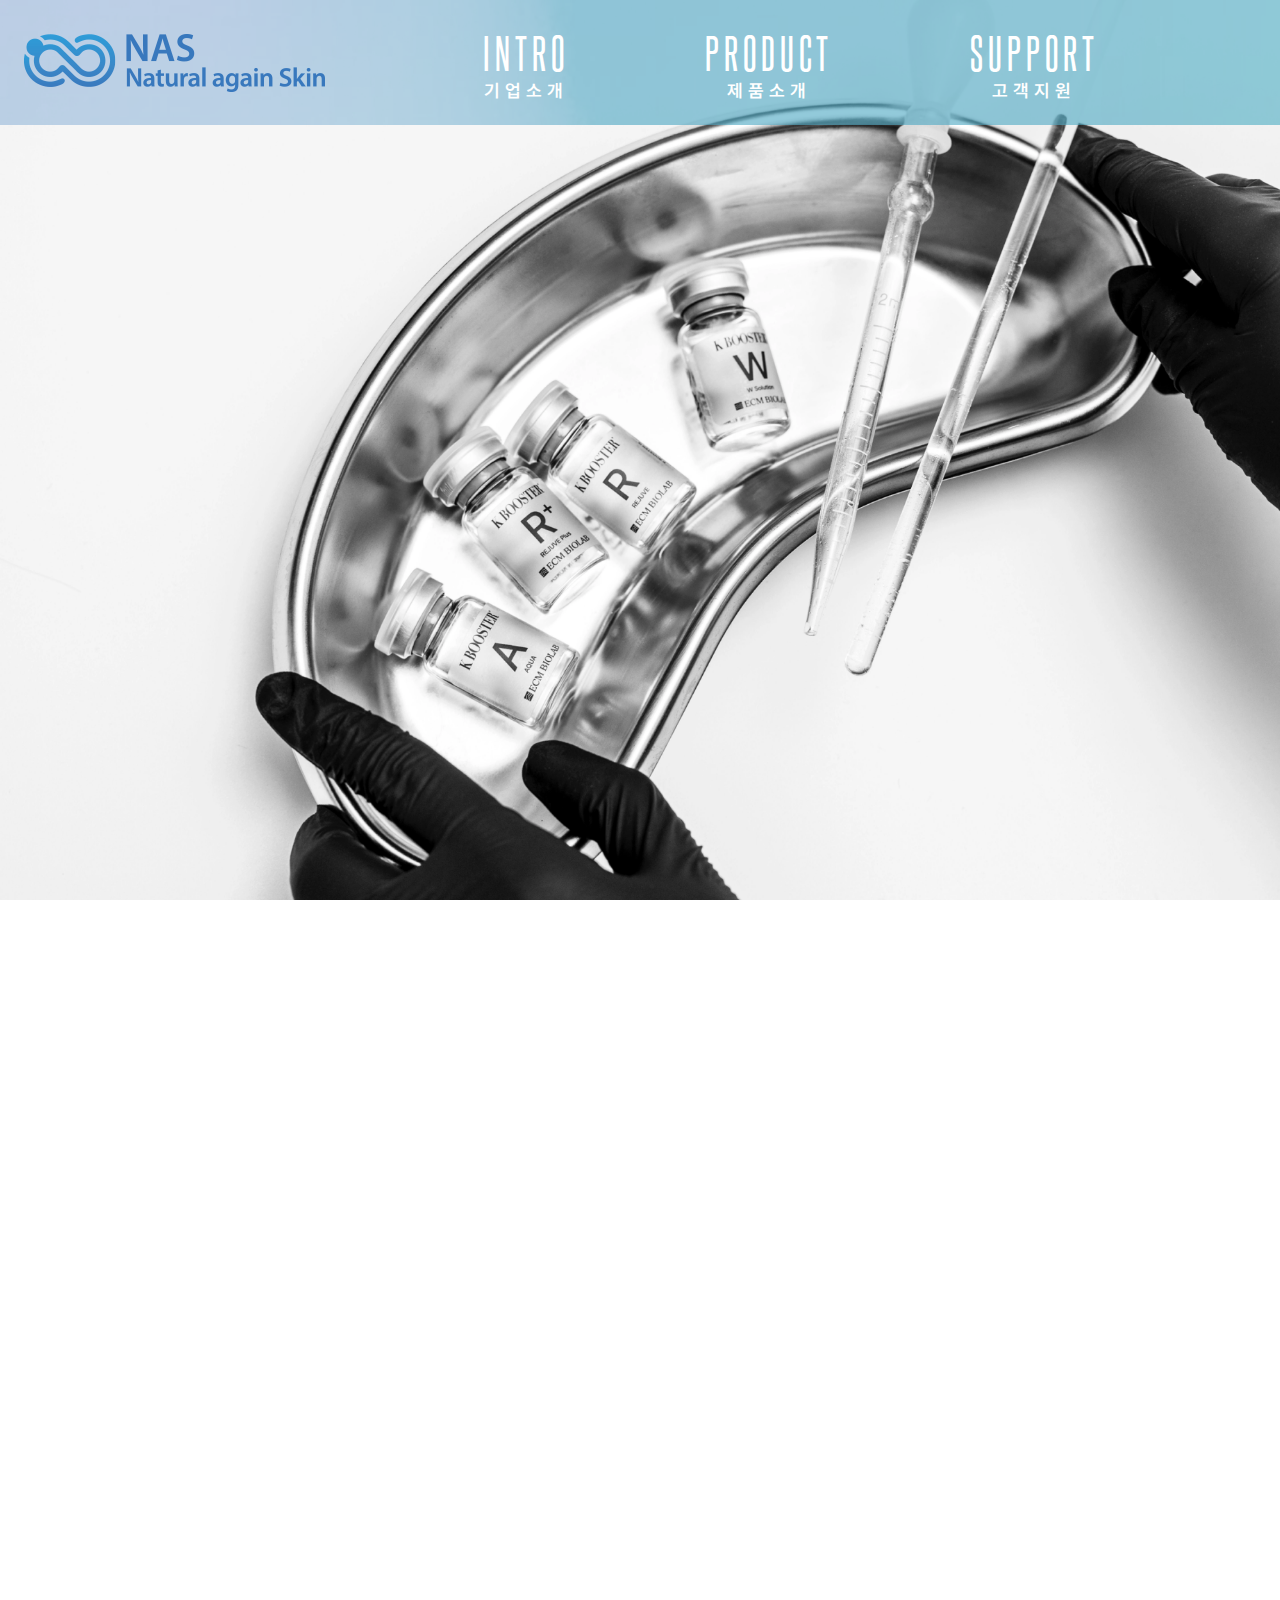
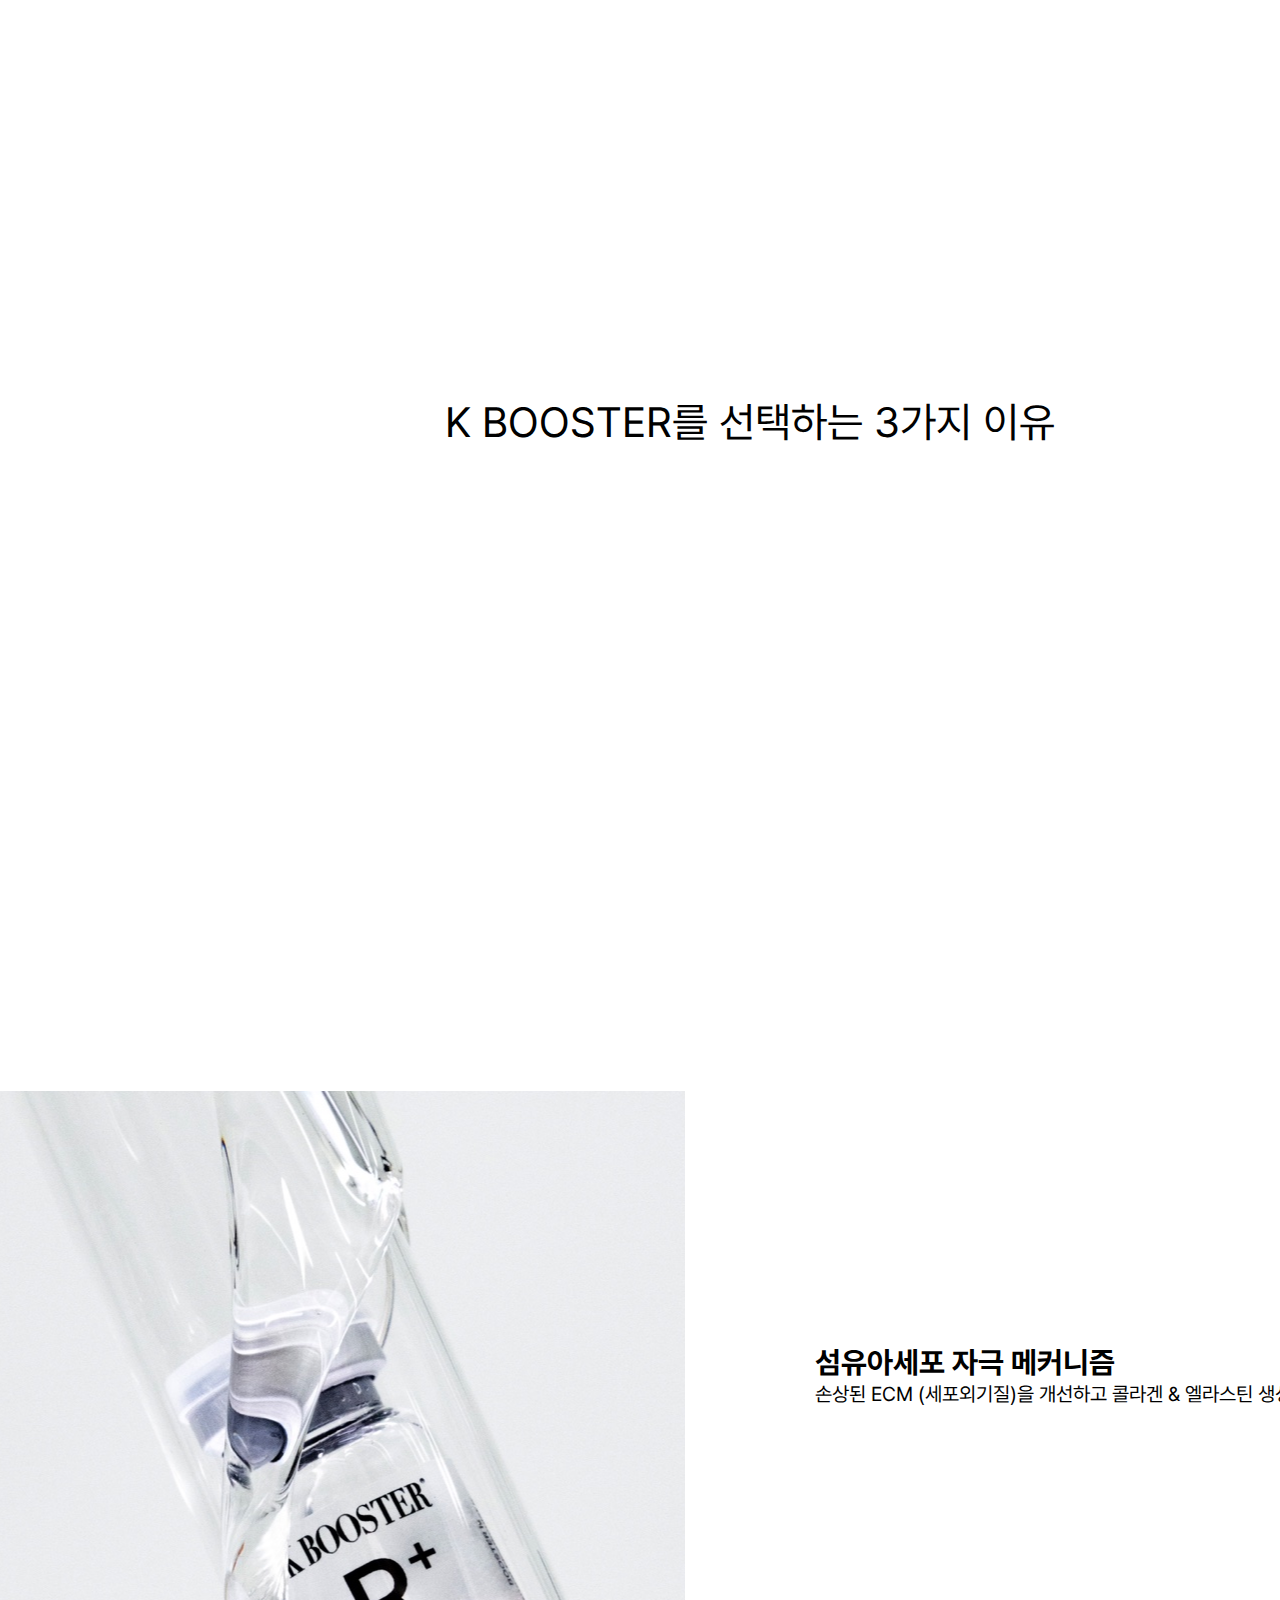
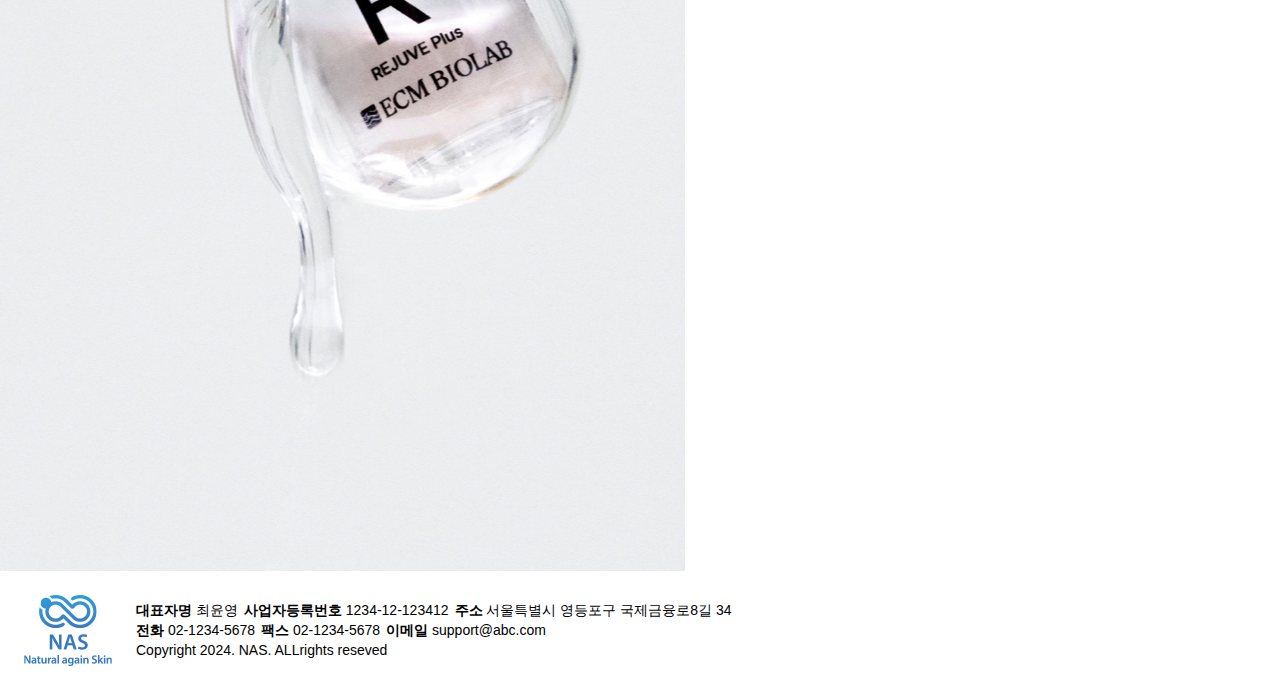
<file: src/main/webapp/wf/k-booster.html>
<!DOCTYPE html><!--  This site was created in Webflow. https://webflow.com  --><!--  Last Published: Mon May 12 2025 08:57:05 GMT+0000 (Coordinated Universal Time)  -->
<html data-wf-page="6821a2500dfc4da5adaacd2d" data-wf-site="680733de29e73c3d654ca30f">
<head>
  <meta charset="utf-8">
  <title>K-Booster</title>
  <meta content="K-Booster" property="og:title">
  <meta content="K-Booster" property="twitter:title">
  <meta content="width=device-width, initial-scale=1" name="viewport">
  <meta content="Webflow" name="generator">
  <link href="css/normalize.css" rel="stylesheet" type="text/css">
  <link href="css/webflow.css" rel="stylesheet" type="text/css">
  <link href="css/nas-80a344.webflow.css" rel="stylesheet" type="text/css">
  <script type="text/javascript">!function(o,c){var n=c.documentElement,t=" w-mod-";n.className+=t+"js",("ontouchstart"in o||o.DocumentTouch&&c instanceof DocumentTouch)&&(n.className+=t+"touch")}(window,document);</script>
  <link href="images/favicon.ico" rel="shortcut icon" type="image/x-icon">
  <link href="images/webclip.png" rel="apple-touch-icon">
</head>
<body>
  <div class="root">
    <div class="menu">
      <a href="index.html" class="menu-link logo w-inline-block"><img src="images/Vector-SmartObject.png" loading="lazy" alt=""></a>
      <div class="w-layout-vflex menu-frame">
        <div class="menu-wrap">
          <div class="w-layout-vflex close-btn"></div>
          <div class="w-layout-vflex menu-list">
            <a href="intro.html" class="menu-link w-inline-block">
              <div class="menu-big-txt">INTRO</div>
              <div class="menu-sub-txt">기업소개</div>
            </a>
          </div>
          <div class="w-layout-vflex menu-list">
            <a href="#" class="menu-link w-inline-block">
              <div class="menu-big-txt">PRODUCT</div>
              <div class="menu-sub-txt">제품소개</div>
            </a>
            <div class="hover-menu">
              <a href="cera-xosome.html" class="menu-link flex-left w-inline-block">
                <div class="menu-small-txt">CERA XOSOME </div>
                <div class="menu-sub-txt small">세라 엑소좀</div>
              </a>
              <a href="k-booster.html" aria-current="page" class="menu-link flex-left w-inline-block w--current">
                <div class="menu-small-txt">K-BOOSTER</div>
              </a>
            </div>
          </div>
          <div class="w-layout-vflex menu-list">
            <a href="support.html" class="menu-link w-inline-block">
              <div class="menu-big-txt">SUPPORT</div>
              <div class="menu-sub-txt">고객지원</div>
            </a>
          </div>
        </div>
      </div>
      <div class="menu-hamberger"></div>
    </div>
    <div class="banner-content k-booster">
      <div class="w-layout-vflex intro-flex-block k-booster">
        <div data-w-id="152764f8-659a-1542-9571-32f1d942e525" style="-webkit-transform:translate3d(-20px, 0, 0) scale3d(1, 1, 1) rotateX(0) rotateY(0) rotateZ(0) skew(0, 0);-moz-transform:translate3d(-20px, 0, 0) scale3d(1, 1, 1) rotateX(0) rotateY(0) rotateZ(0) skew(0, 0);-ms-transform:translate3d(-20px, 0, 0) scale3d(1, 1, 1) rotateX(0) rotateY(0) rotateZ(0) skew(0, 0);transform:translate3d(-20px, 0, 0) scale3d(1, 1, 1) rotateX(0) rotateY(0) rotateZ(0) skew(0, 0);opacity:0" class="main-banner-txt k-booster">K BOOSTER</div>
      </div>
    </div>
    <div class="k-booster-section">
      <div class="frame-max">
        <div class="w-layout-vflex k-booster-container">
          <div class="half flex-center">
            <div class="w-layout-vflex height-box"><img class="mo-img" src="images/8.jpg" alt="" style="-webkit-transform:translate3d(0, -35px, 0) scale3d(1, 1, 1) rotateX(0) rotateY(0) rotateZ(0) skew(0, 0);-moz-transform:translate3d(0, -35px, 0) scale3d(1, 1, 1) rotateX(0) rotateY(0) rotateZ(0) skew(0, 0);-ms-transform:translate3d(0, -35px, 0) scale3d(1, 1, 1) rotateX(0) rotateY(0) rotateZ(0) skew(0, 0);transform:translate3d(0, -35px, 0) scale3d(1, 1, 1) rotateX(0) rotateY(0) rotateZ(0) skew(0, 0);opacity:0" sizes="(max-width: 1440px) 100vw, 1440px" data-w-id="fc78a51a-8633-0ab6-cf71-39983b95a661" loading="lazy" srcset="images/8-p-500.jpg 500w, images/8-p-800.jpg 800w, images/8-p-1080.jpg 1080w, images/8.jpg 1440w"></div>
          </div>
          <div class="half flex-center mo-first">
            <div class="w-layout-vflex height-box">
              <div class="w-layout-vflex flex-gap-box">
                <div data-w-id="aedf17b4-e636-cf50-8266-e19a79d6a394" style="-webkit-transform:translate3d(-20px, 0, 0) scale3d(1, 1, 1) rotateX(0) rotateY(0) rotateZ(0) skew(0, 0);-moz-transform:translate3d(-20px, 0, 0) scale3d(1, 1, 1) rotateX(0) rotateY(0) rotateZ(0) skew(0, 0);-ms-transform:translate3d(-20px, 0, 0) scale3d(1, 1, 1) rotateX(0) rotateY(0) rotateZ(0) skew(0, 0);transform:translate3d(-20px, 0, 0) scale3d(1, 1, 1) rotateX(0) rotateY(0) rotateZ(0) skew(0, 0);opacity:0" class="k-booster-txt bold">K BOOSTER</div>
                <div data-w-id="5efc053f-acc1-d8e8-e7df-416c496ad56b" style="-webkit-transform:translate3d(-20px, 0, 0) scale3d(1, 1, 1) rotateX(0) rotateY(0) rotateZ(0) skew(0, 0);-moz-transform:translate3d(-20px, 0, 0) scale3d(1, 1, 1) rotateX(0) rotateY(0) rotateZ(0) skew(0, 0);-ms-transform:translate3d(-20px, 0, 0) scale3d(1, 1, 1) rotateX(0) rotateY(0) rotateZ(0) skew(0, 0);transform:translate3d(-20px, 0, 0) scale3d(1, 1, 1) rotateX(0) rotateY(0) rotateZ(0) skew(0, 0);opacity:0" class="k-booster-txt">피부 건강을 위한 혁신적인 솔루션</div>
              </div>
              <div data-w-id="2bb35b96-4ad7-0b1b-7432-3eb148001ec7" style="-webkit-transform:translate3d(-20px, 0, 0) scale3d(1, 1, 1) rotateX(0) rotateY(0) rotateZ(0) skew(0, 0);-moz-transform:translate3d(-20px, 0, 0) scale3d(1, 1, 1) rotateX(0) rotateY(0) rotateZ(0) skew(0, 0);-ms-transform:translate3d(-20px, 0, 0) scale3d(1, 1, 1) rotateX(0) rotateY(0) rotateZ(0) skew(0, 0);transform:translate3d(-20px, 0, 0) scale3d(1, 1, 1) rotateX(0) rotateY(0) rotateZ(0) skew(0, 0);opacity:0" class="k-booster-txt very-small">2017년에 탄생한 케이부스터의 스킨부스터는 현재 한국을 포함한 38개국, 3,900개 이상의 클리닉에서 도입된 혁신적인 피부 관리 시스템입니다. 최근 국내외에서는 에이징 케어에 대한 관심이 급증하며, 스킨부스터 시술은 더 이상 선택이 아닌 필수 케어로 자리잡고 있습니다. <br><br>K BOOSTER는 일시적인 피부 개선에 그치지 않고,피부의 기초 구조를 이루는 세포외기질(ECM) 환경을 케어함으로써 피부 스스로 건강하게 회복할 수 있는 힘을 길러주는 근본적인 피부 개선 솔루션입니다..</div><img src="images/8.jpg" loading="lazy" sizes="(max-width: 1440px) 100vw, 1440px" srcset="images/8-p-500.jpg 500w, images/8-p-800.jpg 800w, images/8-p-1080.jpg 1080w, images/8.jpg 1440w" alt="" class="mo-img mo">
            </div>
          </div>
        </div>
        <div class="w-layout-vflex k-booster-container second">
          <div class="half flex-center">
            <div class="w-layout-vflex padding-box">
              <div class="k-booster-txt">K BOOSTER를 선택하는 3가지 이유</div>
            </div>
            <div class="k-booster-card-box">
              <div data-w-id="4c6bb704-3c59-7361-dca5-b0b610074aeb" style="-webkit-transform:translate3d(0, -35px, 0) scale3d(1, 1, 1) rotateX(0) rotateY(0) rotateZ(0) skew(0, 0);-moz-transform:translate3d(0, -35px, 0) scale3d(1, 1, 1) rotateX(0) rotateY(0) rotateZ(0) skew(0, 0);-ms-transform:translate3d(0, -35px, 0) scale3d(1, 1, 1) rotateX(0) rotateY(0) rotateZ(0) skew(0, 0);transform:translate3d(0, -35px, 0) scale3d(1, 1, 1) rotateX(0) rotateY(0) rotateZ(0) skew(0, 0);opacity:0" class="k-booster-card">
                <div class="k-img-box"><img src="images/2.png" loading="lazy" alt=""></div>
                <div class="bold">시술은 줄이고, 효과는 극대화</div>
                <div class="small-txt">기능성+고품질+안전성 모두 갖춘 케이부스터로 피부 고민을 한 번에 케어! 과도한 시술 없이, 핵심만 정확하게 채우고 스마트한 스킨부스터.</div>
              </div>
              <div data-w-id="5025fbe9-b509-1fc5-c014-a75eac3d1759" style="-webkit-transform:translate3d(0, -35px, 0) scale3d(1, 1, 1) rotateX(0) rotateY(0) rotateZ(0) skew(0, 0);-moz-transform:translate3d(0, -35px, 0) scale3d(1, 1, 1) rotateX(0) rotateY(0) rotateZ(0) skew(0, 0);-ms-transform:translate3d(0, -35px, 0) scale3d(1, 1, 1) rotateX(0) rotateY(0) rotateZ(0) skew(0, 0);transform:translate3d(0, -35px, 0) scale3d(1, 1, 1) rotateX(0) rotateY(0) rotateZ(0) skew(0, 0);opacity:0" class="k-booster-card">
                <div class="k-img-box"><img src="images/3.png" loading="lazy" alt=""></div>
                <div class="bold">피부는 ‘토양’부터 바꿔야 합니다</div>
                <div class="small-txt">일시적이고 겉만 보는 케어는 이제 그만하고, ECM 부터 바꾸는 진짜 리쥬비네이션 케어. 피부의 토양(ECM)부터 되살리는 스킨케어</div>
              </div>
              <div data-w-id="2897614e-7fb4-3773-376f-fb3b137ef10e" style="-webkit-transform:translate3d(0, -35px, 0) scale3d(1, 1, 1) rotateX(0) rotateY(0) rotateZ(0) skew(0, 0);-moz-transform:translate3d(0, -35px, 0) scale3d(1, 1, 1) rotateX(0) rotateY(0) rotateZ(0) skew(0, 0);-ms-transform:translate3d(0, -35px, 0) scale3d(1, 1, 1) rotateX(0) rotateY(0) rotateZ(0) skew(0, 0);transform:translate3d(0, -35px, 0) scale3d(1, 1, 1) rotateX(0) rotateY(0) rotateZ(0) skew(0, 0);opacity:0" class="k-booster-card">
                <div class="k-img-box"><img src="images/4.png" loading="lazy" alt=""></div>
                <div class="bold">청담동 피부 전문가의 23년 노하우</div>
                <div class="small-txt">수만 건의 시술 경험과 피부 과학 연구, 그리고 피부를 누구보다 오래, 깊이 이해한 결과가 만든 단 하나의 스페셜 스킨케어, 케이부스터.</div>
              </div>
            </div>
          </div>
        </div>
      </div>
    </div>
    <div class="k-booster-mechanism">
      <div class="half max-h">
        <div class="w-layout-vflex img-max-h"></div>
      </div>
      <div class="half flex-center-left">
        <div class="bold">섬유아세포 자극 메커니즘</div>
        <div class="sub-k-txt">손상된 ECM (세포외기질)을 개선하고 콜라겐 &amp; 엘라스틴 생성을 도와줍니다.</div>
        <div class="mechanism-txt-list">
          <div data-w-id="9eb153c1-1e52-0885-b804-a5d69837edb8" style="-webkit-transform:translate3d(-20px, 0, 0) scale3d(1, 1, 1) rotateX(0) rotateY(0) rotateZ(0) skew(0, 0);-moz-transform:translate3d(-20px, 0, 0) scale3d(1, 1, 1) rotateX(0) rotateY(0) rotateZ(0) skew(0, 0);-ms-transform:translate3d(-20px, 0, 0) scale3d(1, 1, 1) rotateX(0) rotateY(0) rotateZ(0) skew(0, 0);transform:translate3d(-20px, 0, 0) scale3d(1, 1, 1) rotateX(0) rotateY(0) rotateZ(0) skew(0, 0);opacity:0" class="w-layout-vflex txt-list">
            <div class="title-k-mechanism">
              <div class="circle small"></div>
              <div>히알루론산</div>
            </div>
            <div class="txt-30left-mg">고순도 메디컬 등급 히알루론산 사용</div>
          </div>
          <div data-w-id="9f5c6ad1-8d11-f5ad-c49a-24b0c987f732" style="-webkit-transform:translate3d(-20px, 0, 0) scale3d(1, 1, 1) rotateX(0) rotateY(0) rotateZ(0) skew(0, 0);-moz-transform:translate3d(-20px, 0, 0) scale3d(1, 1, 1) rotateX(0) rotateY(0) rotateZ(0) skew(0, 0);-ms-transform:translate3d(-20px, 0, 0) scale3d(1, 1, 1) rotateX(0) rotateY(0) rotateZ(0) skew(0, 0);transform:translate3d(-20px, 0, 0) scale3d(1, 1, 1) rotateX(0) rotateY(0) rotateZ(0) skew(0, 0);opacity:0" class="w-layout-vflex txt-list">
            <div class="title-k-mechanism">
              <div class="circle small"></div>
              <div>54가지 복합성분</div>
            </div>
            <div class="txt-30left-mg">비타민, 아미노산, 미네랄, 핵산, 코엔자임, 항산화 성분</div>
          </div>
          <div data-w-id="9201b009-4de5-1cf7-b45c-5e40e6254602" style="-webkit-transform:translate3d(-20px, 0, 0) scale3d(1, 1, 1) rotateX(0) rotateY(0) rotateZ(0) skew(0, 0);-moz-transform:translate3d(-20px, 0, 0) scale3d(1, 1, 1) rotateX(0) rotateY(0) rotateZ(0) skew(0, 0);-ms-transform:translate3d(-20px, 0, 0) scale3d(1, 1, 1) rotateX(0) rotateY(0) rotateZ(0) skew(0, 0);transform:translate3d(-20px, 0, 0) scale3d(1, 1, 1) rotateX(0) rotateY(0) rotateZ(0) skew(0, 0);opacity:0" class="w-layout-vflex txt-list">
            <div class="title-k-mechanism">
              <div class="circle small"></div>
              <div>PDRN / 연어주사</div>
            </div>
            <div class="txt-30left-mg">*PDRN Plus에 함유</div>
          </div>
          <div data-w-id="52f517b5-e222-21b8-51a6-3f9689ae6c94" style="-webkit-transform:translate3d(-20px, 0, 0) scale3d(1, 1, 1) rotateX(0) rotateY(0) rotateZ(0) skew(0, 0);-moz-transform:translate3d(-20px, 0, 0) scale3d(1, 1, 1) rotateX(0) rotateY(0) rotateZ(0) skew(0, 0);-ms-transform:translate3d(-20px, 0, 0) scale3d(1, 1, 1) rotateX(0) rotateY(0) rotateZ(0) skew(0, 0);transform:translate3d(-20px, 0, 0) scale3d(1, 1, 1) rotateX(0) rotateY(0) rotateZ(0) skew(0, 0);opacity:0" class="w-layout-vflex txt-list">
            <div class="title-k-mechanism">
              <div class="circle small"></div>
              <div>성장인자 / 아기주사</div>
            </div>
            <div class="txt-30left-mg">최대 20가지 성장인자 함유</div>
          </div>
        </div>
        <div class="w-layout-vflex img-max-h mo"></div>
      </div>
    </div>
    <div class="bottom"><img src="images/VectorSmartObject2.png" loading="lazy" alt="" class="image">
      <div class="bottom-flex-box">
        <div class="w-layout-vflex flex-bottom">
          <div class="txt-custom-mg"><strong>대표자명</strong> 최윤영</div>
          <div><strong>사업자등록번호</strong> 1234-12-123412 </div>
          <div class="custom-width"><strong>주소</strong> 서울특별시 영등포구 국제금융로8길 34</div>
        </div>
        <div class="w-layout-vflex flex-bottom">
          <div class="txt-custom-mg"><strong>전화</strong> 02-1234-5678 </div>
          <div><strong>팩스</strong> 02-1234-5678</div>
          <div class="custom-width"><strong>이메일</strong> support@abc.com</div>
        </div>
        <div class="text-block">Copyright 2024. NAS. ALLrights reseved</div>
      </div>
    </div>
  </div>
  <script src="https://d3e54v103j8qbb.cloudfront.net/js/jquery-3.5.1.min.dc5e7f18c8.js?site=680733de29e73c3d654ca30f" type="text/javascript" integrity="sha256-9/aliU8dGd2tb6OSsuzixeV4y/faTqgFtohetphbbj0=" crossorigin="anonymous"></script>
  <script src="js/webflow.js" type="text/javascript"></script>
  <script>
document.addEventListener('DOMContentLoaded', () => {
  const breakpoint = 768; // 모바일/PC 기준(px)
  const btn = document.querySelector('.menu-hamberger');
  const frame = document.querySelector('.menu-frame');
  const closeBtns = document.querySelectorAll('.close-btn');
  // 1) 햄버거 메뉴 토글 + body 스크롤 잠금/해제
  if (btn && frame) {
    const updateFrame = () => {
      if (window.innerWidth > breakpoint) {
        frame.style.display = 'flex';
        document.body.style.overflow = '';
      } else {
        frame.style.display = 'none';
        document.body.style.overflow = '';
      }
    };
    updateFrame();
    window.addEventListener('resize', updateFrame);
    btn.addEventListener('click', () => {
      if (window.innerWidth <= breakpoint) {
        if (frame.style.display === 'flex') {
          frame.style.display = 'none';
          document.body.style.overflow = '';
        } else {
          frame.style.display = 'flex';
          document.body.style.overflow = 'hidden';
        }
      }
    });
  }
  // 닫기 버튼 클릭 시 menu-frame 숨기고 스크롤 복원
  closeBtns.forEach(closeBtn => {
    closeBtn.addEventListener('click', () => {
      if (frame) {
        frame.style.display = 'none';
        document.body.style.overflow = '';
      }
    });
  });
  // 2) .menu-list → .hover-menu: PC hover / 모바일 click
  document.querySelectorAll('.menu-list').forEach(menu => {
    const sub = menu.querySelector('.hover-menu');
    if (!sub) return;
    let hideTimeout, rafId;
    sub.style.display = 'none';
    sub.style.opacity = 1;
    // 즉시 보이기
    const showSub = () => {
      clearTimeout(hideTimeout);
      cancelAnimationFrame(rafId);
      sub.style.display = 'flex';
      sub.style.opacity = 1;
    };
    // 200ms 지연 후 200ms 페이드아웃
    const hideSub = () => {
      clearTimeout(hideTimeout);
      hideTimeout = setTimeout(() => {
        const duration = 200;
        const start = performance.now();
        function animate(now) {
          const t = Math.min((now - start) / duration, 1);
          sub.style.opacity = 1 - t;
          if (t < 1) {
            rafId = requestAnimationFrame(animate);
          } else {
            sub.style.display = 'none';
            sub.style.opacity = 1;
          }
        }
        rafId = requestAnimationFrame(animate);
      }, 200);
    };
    // 모바일 클릭 토글 (즉시 show/hide)
    menu.addEventListener('click', e => {
      if (window.innerWidth <= breakpoint) {
        if (sub.style.display === 'flex') {
          sub.style.display = 'none';
          sub.style.opacity = 1;
        } else {
          sub.style.display = 'flex';
          sub.style.opacity = 1;
        }
      }
    });
    // PC hover
    menu.addEventListener('mouseenter', () => {
      if (window.innerWidth > breakpoint) showSub();
    });
    sub.addEventListener('mouseenter', () => {
      if (window.innerWidth > breakpoint) showSub();
    });
    menu.addEventListener('mouseleave', () => {
      if (window.innerWidth > breakpoint) hideSub();
    });
    sub.addEventListener('mouseleave', () => {
      if (window.innerWidth > breakpoint) hideSub();
    });
  });
});
</script>
</body>
</html>
</file>
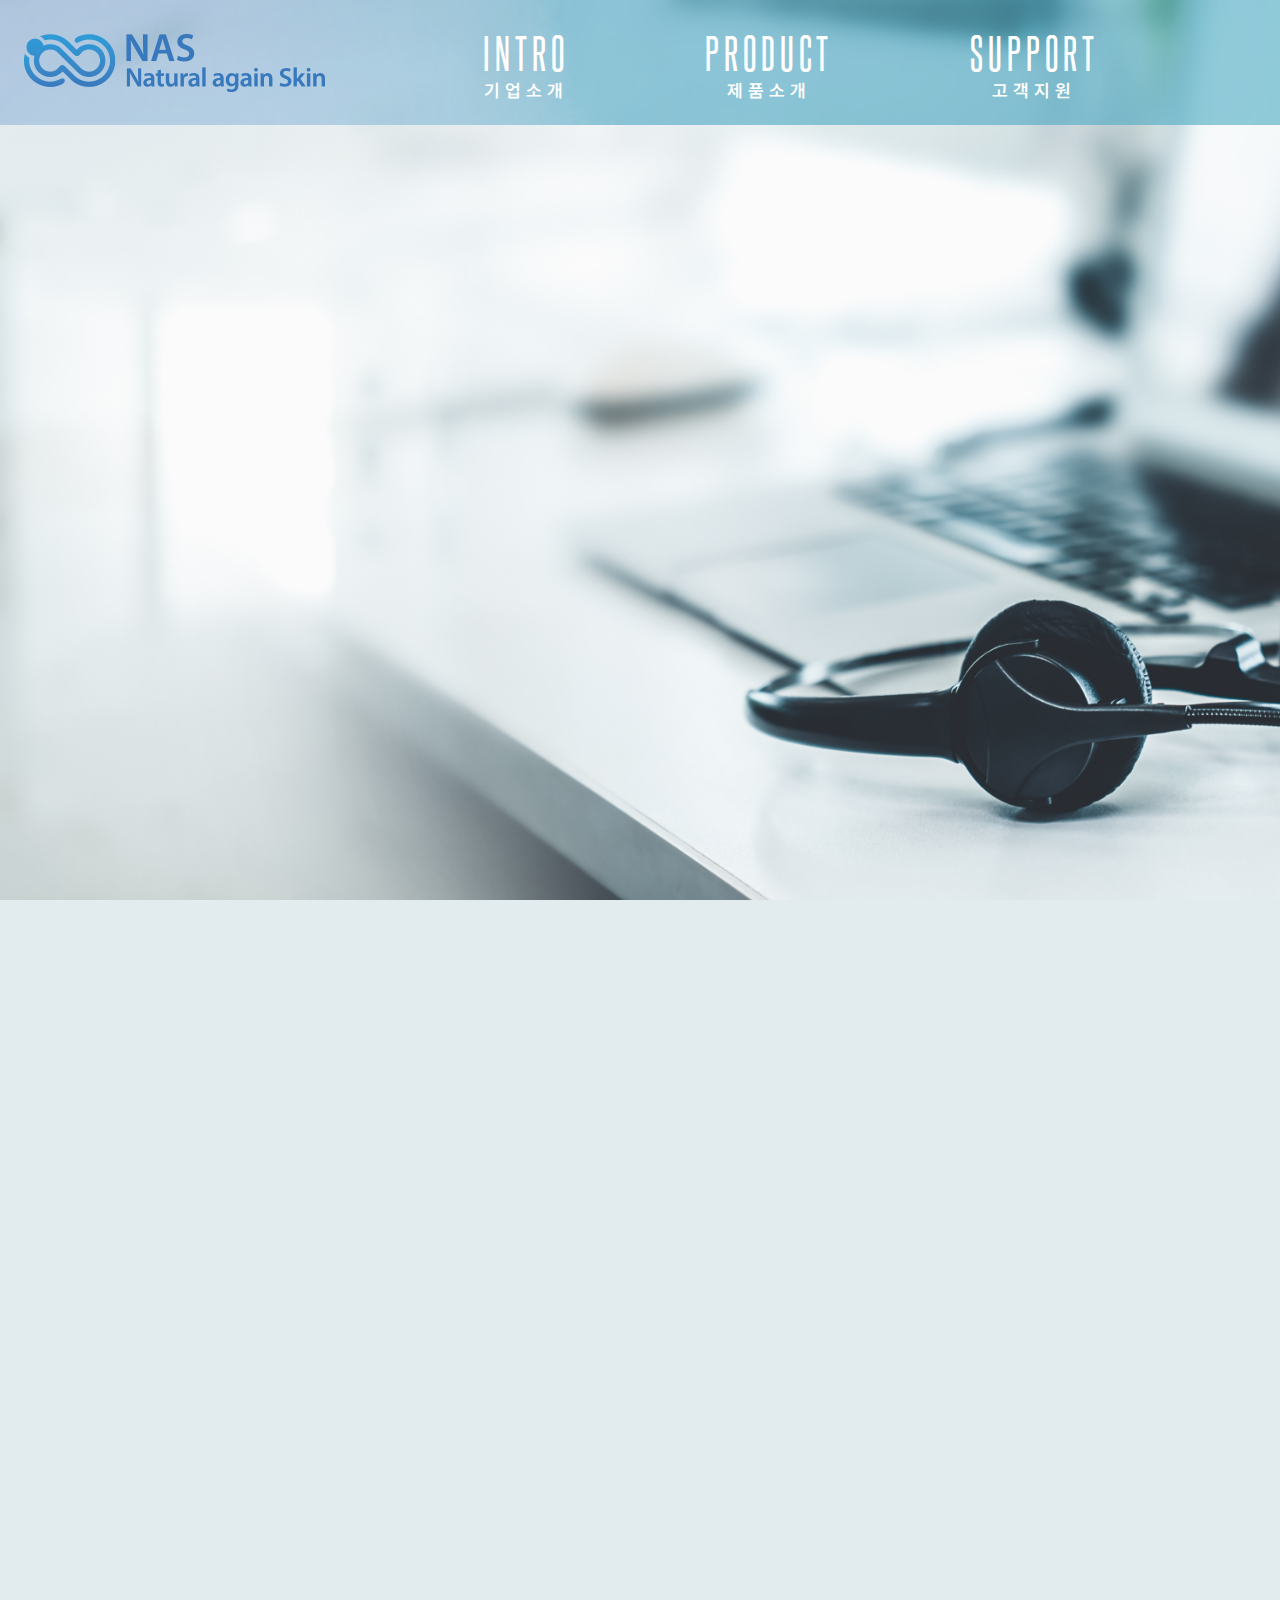
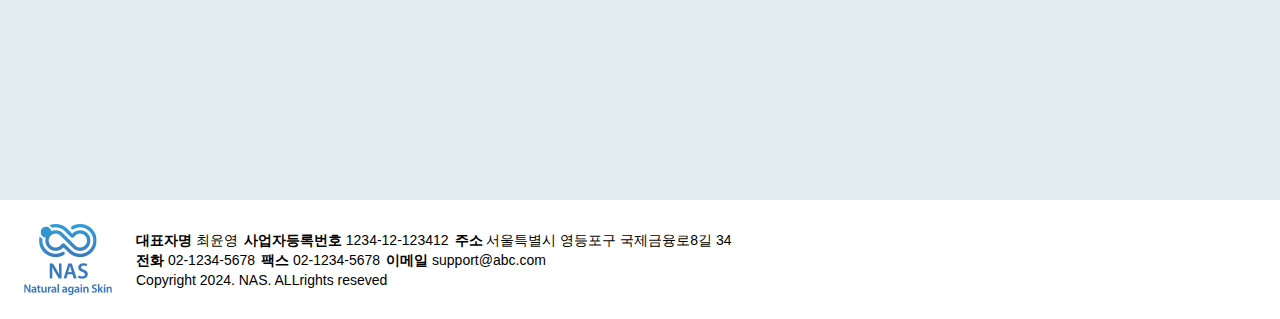
<file: src/main/webapp/wf/support.html>
<!DOCTYPE html><!--  This site was created in Webflow. https://webflow.com  --><!--  Last Published: Mon May 12 2025 08:57:05 GMT+0000 (Coordinated Universal Time)  -->
<html data-wf-page="681c40a38af61b6913a830f4" data-wf-site="680733de29e73c3d654ca30f">
<head>
  <meta charset="utf-8">
  <title>Support</title>
  <meta content="Support" property="og:title">
  <meta content="Support" property="twitter:title">
  <meta content="width=device-width, initial-scale=1" name="viewport">
  <meta content="Webflow" name="generator">
  <link href="css/normalize.css" rel="stylesheet" type="text/css">
  <link href="css/webflow.css" rel="stylesheet" type="text/css">
  <link href="css/nas-80a344.webflow.css" rel="stylesheet" type="text/css">
  <script type="text/javascript">!function(o,c){var n=c.documentElement,t=" w-mod-";n.className+=t+"js",("ontouchstart"in o||o.DocumentTouch&&c instanceof DocumentTouch)&&(n.className+=t+"touch")}(window,document);</script>
  <link href="images/favicon.ico" rel="shortcut icon" type="image/x-icon">
  <link href="images/webclip.png" rel="apple-touch-icon">
</head>
<body>
  <div class="root">
    <div class="menu">
      <a href="index.html" class="menu-link logo w-inline-block"><img src="images/Vector-SmartObject.png" loading="lazy" alt=""></a>
      <div class="w-layout-vflex menu-frame">
        <div class="menu-wrap">
          <div class="w-layout-vflex close-btn"></div>
          <div class="w-layout-vflex menu-list">
            <a href="intro.html" class="menu-link w-inline-block">
              <div class="menu-big-txt">INTRO</div>
              <div class="menu-sub-txt">기업소개</div>
            </a>
          </div>
          <div class="w-layout-vflex menu-list">
            <a href="#" class="menu-link w-inline-block">
              <div class="menu-big-txt">PRODUCT</div>
              <div class="menu-sub-txt">제품소개</div>
            </a>
            <div class="hover-menu">
              <a href="cera-xosome.html" class="menu-link flex-left w-inline-block">
                <div class="menu-small-txt">CERA XOSOME </div>
                <div class="menu-sub-txt small">세라 엑소좀</div>
              </a>
              <a href="k-booster.html" class="menu-link flex-left w-inline-block">
                <div class="menu-small-txt">K-BOOSTER</div>
              </a>
            </div>
          </div>
          <div class="w-layout-vflex menu-list">
            <a href="support.html" aria-current="page" class="menu-link w-inline-block w--current">
              <div class="menu-big-txt">SUPPORT</div>
              <div class="menu-sub-txt">고객지원</div>
            </a>
          </div>
        </div>
      </div>
      <div class="menu-hamberger"></div>
    </div>
    <div class="banner-content support">
      <div class="half-support">
        <div data-w-id="7c994296-a1b8-27a6-db27-66aa9f648465" style="-webkit-transform:translate3d(-20px, 0, 0) scale3d(1, 1, 1) rotateX(0) rotateY(0) rotateZ(0) skew(0, 0);-moz-transform:translate3d(-20px, 0, 0) scale3d(1, 1, 1) rotateX(0) rotateY(0) rotateZ(0) skew(0, 0);-ms-transform:translate3d(-20px, 0, 0) scale3d(1, 1, 1) rotateX(0) rotateY(0) rotateZ(0) skew(0, 0);transform:translate3d(-20px, 0, 0) scale3d(1, 1, 1) rotateX(0) rotateY(0) rotateZ(0) skew(0, 0);opacity:0" class="w-layout-vflex">
          <div class="sub-main-txt support">무엇을 도와드릴까요?</div>
          <div class="main-banner-txt support">COUNSELING</div>
          <div class="main-banner-txt support">Need help?</div>
        </div>
      </div>
      <div class="banner-empty"></div>
      <div class="half-main"></div>
    </div>
    <div class="support-send-section">
      <div class="frame-max support">
        <div data-w-id="c7a73b3c-3cc6-94e2-4abb-422f1fa041b9" style="-webkit-transform:translate3d(-20px, 0, 0) scale3d(1, 1, 1) rotateX(0) rotateY(0) rotateZ(0) skew(0, 0);-moz-transform:translate3d(-20px, 0, 0) scale3d(1, 1, 1) rotateX(0) rotateY(0) rotateZ(0) skew(0, 0);-ms-transform:translate3d(-20px, 0, 0) scale3d(1, 1, 1) rotateX(0) rotateY(0) rotateZ(0) skew(0, 0);transform:translate3d(-20px, 0, 0) scale3d(1, 1, 1) rotateX(0) rotateY(0) rotateZ(0) skew(0, 0);opacity:0" class="half">
          <div class="support-h-txt">Lorem Ipsum</div>
          <div>Lorem Ipsum is simply dummy text of the printing and typesetting industry. Lorem Ipsum has been the industry&#x27;s standard dummy text ever since the 1500s, when an unknown printer took a galley of type and scrambled it to make a type specimen book. It has survived not only five centuries, but also the leap into electronic typesetting, remaining essentially unchanged. It was popularised in the 1960s with the release of Letraset sheets containing Lorem Ipsum passages, and more recently with desktop publishing software like Aldus PageMaker including versions of Lorem Ipsum.</div>
        </div>
        <div class="half">
          <div class="form-send w-form">
            <form method="get" name="email-form" data-name="Email Form" style="-webkit-transform:translate3d(0, -35px, 0) scale3d(1, 1, 1) rotateX(0) rotateY(0) rotateZ(0) skew(0, 0);-moz-transform:translate3d(0, -35px, 0) scale3d(1, 1, 1) rotateX(0) rotateY(0) rotateZ(0) skew(0, 0);-ms-transform:translate3d(0, -35px, 0) scale3d(1, 1, 1) rotateX(0) rotateY(0) rotateZ(0) skew(0, 0);transform:translate3d(0, -35px, 0) scale3d(1, 1, 1) rotateX(0) rotateY(0) rotateZ(0) skew(0, 0);opacity:0" data-w-id="a75653e4-d5dd-6974-e231-0b2ab594c02d" id="email-form" class="support-send" data-wf-page-id="681c40a38af61b6913a830f4" data-wf-element-id="a75653e4-d5dd-6974-e231-0b2ab594c02d"><input class="support-input w-input" maxlength="256" name="name" data-name="Name" placeholder="병원/업체명" type="text" id="name"><input class="support-input w-input" maxlength="256" name="name-3" data-name="Name 3" placeholder="성함" type="text" id="name-3"><input class="support-input w-input" maxlength="256" name="name-3" data-name="Name 3" placeholder="연락처" type="text" id="name-3"><input class="support-input w-input" maxlength="256" name="name-2" data-name="Name 2" placeholder="이메일" type="text" id="name-2"><textarea placeholder="문의내용" maxlength="5000" id="field" name="field" data-name="Field" class="support-input area-input w-input"></textarea>
              <a href="#" class="send-btn w-button">문의 완료하기</a>
            </form>
            <div class="w-form-done">
              <div>Thank you! Your submission has been received!</div>
            </div>
            <div class="w-form-fail">
              <div>Oops! Something went wrong while submitting the form.</div>
            </div>
          </div>
        </div>
      </div>
    </div>
    <div class="bottom"><img src="images/VectorSmartObject2.png" loading="lazy" alt="" class="image">
      <div class="bottom-flex-box">
        <div class="w-layout-vflex flex-bottom">
          <div class="txt-custom-mg"><strong>대표자명</strong> 최윤영</div>
          <div><strong>사업자등록번호</strong> 1234-12-123412 </div>
          <div class="custom-width"><strong>주소</strong> 서울특별시 영등포구 국제금융로8길 34</div>
        </div>
        <div class="w-layout-vflex flex-bottom">
          <div class="txt-custom-mg"><strong>전화</strong> 02-1234-5678 </div>
          <div><strong>팩스</strong> 02-1234-5678</div>
          <div class="custom-width"><strong>이메일</strong> support@abc.com</div>
        </div>
        <div class="text-block">Copyright 2024. NAS. ALLrights reseved</div>
      </div>
    </div>
  </div>
  <script src="https://d3e54v103j8qbb.cloudfront.net/js/jquery-3.5.1.min.dc5e7f18c8.js?site=680733de29e73c3d654ca30f" type="text/javascript" integrity="sha256-9/aliU8dGd2tb6OSsuzixeV4y/faTqgFtohetphbbj0=" crossorigin="anonymous"></script>
  <script src="js/webflow.js" type="text/javascript"></script>
  <script>
document.addEventListener('DOMContentLoaded', () => {
  const breakpoint = 768; // 모바일/PC 기준(px)
  const btn = document.querySelector('.menu-hamberger');
  const frame = document.querySelector('.menu-frame');
  const closeBtns = document.querySelectorAll('.close-btn');
  // 1) 햄버거 메뉴 토글 + body 스크롤 잠금/해제
  if (btn && frame) {
    const updateFrame = () => {
      if (window.innerWidth > breakpoint) {
        frame.style.display = 'flex';
        document.body.style.overflow = '';
      } else {
        frame.style.display = 'none';
        document.body.style.overflow = '';
      }
    };
    updateFrame();
    window.addEventListener('resize', updateFrame);
    btn.addEventListener('click', () => {
      if (window.innerWidth <= breakpoint) {
        if (frame.style.display === 'flex') {
          frame.style.display = 'none';
          document.body.style.overflow = '';
        } else {
          frame.style.display = 'flex';
          document.body.style.overflow = 'hidden';
        }
      }
    });
  }
  // 닫기 버튼 클릭 시 menu-frame 숨기고 스크롤 복원
  closeBtns.forEach(closeBtn => {
    closeBtn.addEventListener('click', () => {
      if (frame) {
        frame.style.display = 'none';
        document.body.style.overflow = '';
      }
    });
  });
  // 2) .menu-list → .hover-menu: PC hover / 모바일 click
  document.querySelectorAll('.menu-list').forEach(menu => {
    const sub = menu.querySelector('.hover-menu');
    if (!sub) return;
    let hideTimeout, rafId;
    sub.style.display = 'none';
    sub.style.opacity = 1;
    // 즉시 보이기
    const showSub = () => {
      clearTimeout(hideTimeout);
      cancelAnimationFrame(rafId);
      sub.style.display = 'flex';
      sub.style.opacity = 1;
    };
    // 200ms 지연 후 200ms 페이드아웃
    const hideSub = () => {
      clearTimeout(hideTimeout);
      hideTimeout = setTimeout(() => {
        const duration = 200;
        const start = performance.now();
        function animate(now) {
          const t = Math.min((now - start) / duration, 1);
          sub.style.opacity = 1 - t;
          if (t < 1) {
            rafId = requestAnimationFrame(animate);
          } else {
            sub.style.display = 'none';
            sub.style.opacity = 1;
          }
        }
        rafId = requestAnimationFrame(animate);
      }, 200);
    };
    // 모바일 클릭 토글 (즉시 show/hide)
    menu.addEventListener('click', e => {
      if (window.innerWidth <= breakpoint) {
        if (sub.style.display === 'flex') {
          sub.style.display = 'none';
          sub.style.opacity = 1;
        } else {
          sub.style.display = 'flex';
          sub.style.opacity = 1;
        }
      }
    });
    // PC hover
    menu.addEventListener('mouseenter', () => {
      if (window.innerWidth > breakpoint) showSub();
    });
    sub.addEventListener('mouseenter', () => {
      if (window.innerWidth > breakpoint) showSub();
    });
    menu.addEventListener('mouseleave', () => {
      if (window.innerWidth > breakpoint) hideSub();
    });
    sub.addEventListener('mouseleave', () => {
      if (window.innerWidth > breakpoint) hideSub();
    });
  });
});
</script>
</body>
</html>
</file>
<file: src/main/webapp/wf/css/webflow.css>
@font-face {
  font-family: 'webflow-icons';
  src: url("[data-uri]") format('truetype');
  font-weight: normal;
  font-style: normal;
}
[class^="w-icon-"],
[class*=" w-icon-"] {
  /* use !important to prevent issues with browser extensions that change fonts */
  font-family: 'webflow-icons' !important;
  speak: none;
  font-style: normal;
  font-weight: normal;
  font-variant: normal;
  text-transform: none;
  line-height: 1;
  /* Better Font Rendering =========== */
  -webkit-font-smoothing: antialiased;
  -moz-osx-font-smoothing: grayscale;
}
.w-icon-slider-right:before {
  content: "\e600";
}
.w-icon-slider-left:before {
  content: "\e601";
}
.w-icon-nav-menu:before {
  content: "\e602";
}
.w-icon-arrow-down:before,
.w-icon-dropdown-toggle:before {
  content: "\e603";
}
.w-icon-file-upload-remove:before {
  content: "\e900";
}
.w-icon-file-upload-icon:before {
  content: "\e903";
}
* {
  -webkit-box-sizing: border-box;
  -moz-box-sizing: border-box;
  box-sizing: border-box;
}
html {
  height: 100%;
}
body {
  margin: 0;
  min-height: 100%;
  background-color: #fff;
  font-family: Arial, sans-serif;
  font-size: 14px;
  line-height: 20px;
  color: #333;
}
img {
  max-width: 100%;
  vertical-align: middle;
  display: inline-block;
}
html.w-mod-touch * {
  background-attachment: scroll !important;
}
.w-block {
  display: block;
}
.w-inline-block {
  max-width: 100%;
  display: inline-block;
}
.w-clearfix:before,
.w-clearfix:after {
  content: " ";
  display: table;
  grid-column-start: 1;
  grid-row-start: 1;
  grid-column-end: 2;
  grid-row-end: 2;
}
.w-clearfix:after {
  clear: both;
}
.w-hidden {
  display: none;
}
.w-button {
  display: inline-block;
  padding: 9px 15px;
  background-color: #3898EC;
  color: white;
  border: 0;
  line-height: inherit;
  text-decoration: none;
  cursor: pointer;
  border-radius: 0;
}
input.w-button {
  -webkit-appearance: button;
}
html[data-w-dynpage] [data-w-cloak] {
  color: transparent !important;
}
.w-code-block {
  margin: unset;
}
pre.w-code-block code {
  all: inherit;
}
.w-optimization {
  display: contents;
}
.w-webflow-badge,
.w-webflow-badge > img {
  box-sizing: unset;
  width: unset;
  height: unset;
  max-height: unset;
  max-width: unset;
  min-height: unset;
  min-width: unset;
  margin: unset;
  padding: unset;
  float: unset;
  clear: unset;
  border: unset;
  border-radius: unset;
  background: unset;
  background-image: unset;
  background-position: unset;
  background-size: unset;
  background-repeat: unset;
  background-origin: unset;
  background-clip: unset;
  background-attachment: unset;
  background-color: unset;
  box-shadow: unset;
  transform: unset;
  transition: unset;
  direction: unset;
  font-family: unset;
  font-weight: unset;
  color: unset;
  font-size: unset;
  line-height: unset;
  font-style: unset;
  font-variant: unset;
  text-align: unset;
  letter-spacing: unset;
  text-decoration: unset;
  text-indent: unset;
  text-transform: unset;
  list-style-type: unset;
  text-shadow: unset;
  vertical-align: unset;
  cursor: unset;
  white-space: unset;
  word-break: unset;
  word-spacing: unset;
  word-wrap: unset;
}
.w-webflow-badge {
  position: fixed !important;
  display: inline-block !important;
  visibility: visible !important;
  opacity: 1 !important;
  z-index: 2147483647 !important;
  top: auto !important;
  right: 12px !important;
  bottom: 12px !important;
  left: auto !important;
  color: #aaadb0 !important;
  background-color: #fff !important;
  border-radius: 3px !important;
  padding: 6px !important;
  font-size: 12px !important;
  line-height: 14px !important;
  text-decoration: none !important;
  transform: none !important;
  margin: 0 !important;
  width: auto !important;
  height: auto !important;
  overflow: unset !important;
  white-space: nowrap;
  box-shadow: 0 0 0 1px rgba(0, 0, 0, 0.1), 0px 1px 3px rgba(0, 0, 0, 0.1);
  cursor: pointer;
}
.w-webflow-badge > img {
  position: unset;
  display: inline-block !important;
  visibility: unset !important;
  opacity: 1 !important;
  vertical-align: middle !important;
}
h1,
h2,
h3,
h4,
h5,
h6 {
  font-weight: bold;
  margin-bottom: 10px;
}
h1 {
  font-size: 38px;
  line-height: 44px;
  margin-top: 20px;
}
h2 {
  font-size: 32px;
  line-height: 36px;
  margin-top: 20px;
}
h3 {
  font-size: 24px;
  line-height: 30px;
  margin-top: 20px;
}
h4 {
  font-size: 18px;
  line-height: 24px;
  margin-top: 10px;
}
h5 {
  font-size: 14px;
  line-height: 20px;
  margin-top: 10px;
}
h6 {
  font-size: 12px;
  line-height: 18px;
  margin-top: 10px;
}
p {
  margin-top: 0;
  margin-bottom: 10px;
}
blockquote {
  margin: 0 0 10px 0;
  padding: 10px 20px;
  border-left: 5px solid #E2E2E2;
  font-size: 18px;
  line-height: 22px;
}
figure {
  margin: 0;
  margin-bottom: 10px;
}
figcaption {
  margin-top: 5px;
  text-align: center;
}
ul,
ol {
  margin-top: 0px;
  margin-bottom: 10px;
  padding-left: 40px;
}
.w-list-unstyled {
  padding-left: 0;
  list-style: none;
}
.w-embed:before,
.w-embed:after {
  content: " ";
  display: table;
  grid-column-start: 1;
  grid-row-start: 1;
  grid-column-end: 2;
  grid-row-end: 2;
}
.w-embed:after {
  clear: both;
}
.w-video {
  width: 100%;
  position: relative;
  padding: 0;
}
.w-video iframe,
.w-video object,
.w-video embed {
  position: absolute;
  top: 0;
  left: 0;
  width: 100%;
  height: 100%;
  border: none;
}
fieldset {
  padding: 0;
  margin: 0;
  border: 0;
}
button,
[type='button'],
[type='reset'] {
  border: 0;
  cursor: pointer;
  -webkit-appearance: button;
}
.w-form {
  margin: 0 0 15px;
}
.w-form-done {
  display: none;
  padding: 20px;
  text-align: center;
  background-color: #dddddd;
}
.w-form-fail {
  display: none;
  margin-top: 10px;
  padding: 10px;
  background-color: #ffdede;
}
label {
  display: block;
  margin-bottom: 5px;
  font-weight: bold;
}
.w-input,
.w-select {
  display: block;
  width: 100%;
  height: 38px;
  padding: 8px 12px;
  margin-bottom: 10px;
  font-size: 14px;
  line-height: 1.42857143;
  color: #333333;
  vertical-align: middle;
  background-color: #ffffff;
  border: 1px solid #cccccc;
}
.w-input::placeholder,
.w-select::placeholder {
  color: #999;
}
.w-input:focus,
.w-select:focus {
  border-color: #3898EC;
  outline: 0;
}
.w-input[disabled],
.w-select[disabled],
.w-input[readonly],
.w-select[readonly],
fieldset[disabled] .w-input,
fieldset[disabled] .w-select {
  cursor: not-allowed;
}
.w-input[disabled]:not(.w-input-disabled),
.w-select[disabled]:not(.w-input-disabled),
.w-input[readonly],
.w-select[readonly],
fieldset[disabled]:not(.w-input-disabled) .w-input,
fieldset[disabled]:not(.w-input-disabled) .w-select {
  background-color: #eeeeee;
}
textarea.w-input,
textarea.w-select {
  height: auto;
}
.w-select {
  background-color: #f3f3f3;
}
.w-select[multiple] {
  height: auto;
}
.w-form-label {
  display: inline-block;
  cursor: pointer;
  font-weight: normal;
  margin-bottom: 0px;
}
.w-radio {
  display: block;
  margin-bottom: 5px;
  padding-left: 20px;
}
.w-radio:before,
.w-radio:after {
  content: " ";
  display: table;
  grid-column-start: 1;
  grid-row-start: 1;
  grid-column-end: 2;
  grid-row-end: 2;
}
.w-radio:after {
  clear: both;
}
.w-radio-input {
  margin: 4px 0 0;
  line-height: normal;
  float: left;
  margin-left: -20px;
}
.w-radio-input {
  margin-top: 3px;
}
.w-file-upload {
  display: block;
  margin-bottom: 10px;
}
.w-file-upload-input {
  width: 0.1px;
  height: 0.1px;
  opacity: 0;
  overflow: hidden;
  position: absolute;
  z-index: -100;
}
.w-file-upload-default,
.w-file-upload-uploading,
.w-file-upload-success {
  display: inline-block;
  color: #333333;
}
.w-file-upload-error {
  display: block;
  margin-top: 10px;
}
.w-file-upload-default.w-hidden,
.w-file-upload-uploading.w-hidden,
.w-file-upload-error.w-hidden,
.w-file-upload-success.w-hidden {
  display: none;
}
.w-file-upload-uploading-btn {
  display: flex;
  font-size: 14px;
  font-weight: normal;
  cursor: pointer;
  margin: 0;
  padding: 8px 12px;
  border: 1px solid #cccccc;
  background-color: #fafafa;
}
.w-file-upload-file {
  display: flex;
  flex-grow: 1;
  justify-content: space-between;
  margin: 0;
  padding: 8px 9px 8px 11px;
  border: 1px solid #cccccc;
  background-color: #fafafa;
}
.w-file-upload-file-name {
  font-size: 14px;
  font-weight: normal;
  display: block;
}
.w-file-remove-link {
  margin-top: 3px;
  margin-left: 10px;
  width: auto;
  height: auto;
  padding: 3px;
  display: block;
  cursor: pointer;
}
.w-icon-file-upload-remove {
  margin: auto;
  font-size: 10px;
}
.w-file-upload-error-msg {
  display: inline-block;
  color: #ea384c;
  padding: 2px 0;
}
.w-file-upload-info {
  display: inline-block;
  line-height: 38px;
  padding: 0 12px;
}
.w-file-upload-label {
  display: inline-block;
  font-size: 14px;
  font-weight: normal;
  cursor: pointer;
  margin: 0;
  padding: 8px 12px;
  border: 1px solid #cccccc;
  background-color: #fafafa;
}
.w-icon-file-upload-icon,
.w-icon-file-upload-uploading {
  display: inline-block;
  margin-right: 8px;
  width: 20px;
}
.w-icon-file-upload-uploading {
  height: 20px;
}
.w-container {
  margin-left: auto;
  margin-right: auto;
  max-width: 940px;
}
.w-container:before,
.w-container:after {
  content: " ";
  display: table;
  grid-column-start: 1;
  grid-row-start: 1;
  grid-column-end: 2;
  grid-row-end: 2;
}
.w-container:after {
  clear: both;
}
.w-container .w-row {
  margin-left: -10px;
  margin-right: -10px;
}
.w-row:before,
.w-row:after {
  content: " ";
  display: table;
  grid-column-start: 1;
  grid-row-start: 1;
  grid-column-end: 2;
  grid-row-end: 2;
}
.w-row:after {
  clear: both;
}
.w-row .w-row {
  margin-left: 0;
  margin-right: 0;
}
.w-col {
  position: relative;
  float: left;
  width: 100%;
  min-height: 1px;
  padding-left: 10px;
  padding-right: 10px;
}
.w-col .w-col {
  padding-left: 0;
  padding-right: 0;
}
.w-col-1 {
  width: 8.33333333%;
}
.w-col-2 {
  width: 16.66666667%;
}
.w-col-3 {
  width: 25%;
}
.w-col-4 {
  width: 33.33333333%;
}
.w-col-5 {
  width: 41.66666667%;
}
.w-col-6 {
  width: 50%;
}
.w-col-7 {
  width: 58.33333333%;
}
.w-col-8 {
  width: 66.66666667%;
}
.w-col-9 {
  width: 75%;
}
.w-col-10 {
  width: 83.33333333%;
}
.w-col-11 {
  width: 91.66666667%;
}
.w-col-12 {
  width: 100%;
}
.w-hidden-main {
  display: none !important;
}
@media screen and (max-width: 991px) {
  .w-container {
    max-width: 728px;
  }
  .w-hidden-main {
    display: inherit !important;
  }
  .w-hidden-medium {
    display: none !important;
  }
  .w-col-medium-1 {
    width: 8.33333333%;
  }
  .w-col-medium-2 {
    width: 16.66666667%;
  }
  .w-col-medium-3 {
    width: 25%;
  }
  .w-col-medium-4 {
    width: 33.33333333%;
  }
  .w-col-medium-5 {
    width: 41.66666667%;
  }
  .w-col-medium-6 {
    width: 50%;
  }
  .w-col-medium-7 {
    width: 58.33333333%;
  }
  .w-col-medium-8 {
    width: 66.66666667%;
  }
  .w-col-medium-9 {
    width: 75%;
  }
  .w-col-medium-10 {
    width: 83.33333333%;
  }
  .w-col-medium-11 {
    width: 91.66666667%;
  }
  .w-col-medium-12 {
    width: 100%;
  }
  .w-col-stack {
    width: 100%;
    left: auto;
    right: auto;
  }
}
@media screen and (max-width: 767px) {
  .w-hidden-main {
    display: inherit !important;
  }
  .w-hidden-medium {
    display: inherit !important;
  }
  .w-hidden-small {
    display: none !important;
  }
  .w-row,
  .w-container .w-row {
    margin-left: 0;
    margin-right: 0;
  }
  .w-col {
    width: 100%;
    left: auto;
    right: auto;
  }
  .w-col-small-1 {
    width: 8.33333333%;
  }
  .w-col-small-2 {
    width: 16.66666667%;
  }
  .w-col-small-3 {
    width: 25%;
  }
  .w-col-small-4 {
    width: 33.33333333%;
  }
  .w-col-small-5 {
    width: 41.66666667%;
  }
  .w-col-small-6 {
    width: 50%;
  }
  .w-col-small-7 {
    width: 58.33333333%;
  }
  .w-col-small-8 {
    width: 66.66666667%;
  }
  .w-col-small-9 {
    width: 75%;
  }
  .w-col-small-10 {
    width: 83.33333333%;
  }
  .w-col-small-11 {
    width: 91.66666667%;
  }
  .w-col-small-12 {
    width: 100%;
  }
}
@media screen and (max-width: 479px) {
  .w-container {
    max-width: none;
  }
  .w-hidden-main {
    display: inherit !important;
  }
  .w-hidden-medium {
    display: inherit !important;
  }
  .w-hidden-small {
    display: inherit !important;
  }
  .w-hidden-tiny {
    display: none !important;
  }
  .w-col {
    width: 100%;
  }
  .w-col-tiny-1 {
    width: 8.33333333%;
  }
  .w-col-tiny-2 {
    width: 16.66666667%;
  }
  .w-col-tiny-3 {
    width: 25%;
  }
  .w-col-tiny-4 {
    width: 33.33333333%;
  }
  .w-col-tiny-5 {
    width: 41.66666667%;
  }
  .w-col-tiny-6 {
    width: 50%;
  }
  .w-col-tiny-7 {
    width: 58.33333333%;
  }
  .w-col-tiny-8 {
    width: 66.66666667%;
  }
  .w-col-tiny-9 {
    width: 75%;
  }
  .w-col-tiny-10 {
    width: 83.33333333%;
  }
  .w-col-tiny-11 {
    width: 91.66666667%;
  }
  .w-col-tiny-12 {
    width: 100%;
  }
}
.w-widget {
  position: relative;
}
.w-widget-map {
  width: 100%;
  height: 400px;
}
.w-widget-map label {
  width: auto;
  display: inline;
}
.w-widget-map img {
  max-width: inherit;
}
.w-widget-map .gm-style-iw {
  text-align: center;
}
.w-widget-map .gm-style-iw > button {
  display: none !important;
}
.w-widget-twitter {
  overflow: hidden;
}
.w-widget-twitter-count-shim {
  display: inline-block;
  vertical-align: top;
  position: relative;
  width: 28px;
  height: 20px;
  text-align: center;
  background: white;
  border: #758696 solid 1px;
  border-radius: 3px;
}
.w-widget-twitter-count-shim * {
  pointer-events: none;
  user-select: none;
}
.w-widget-twitter-count-shim .w-widget-twitter-count-inner {
  position: relative;
  font-size: 15px;
  line-height: 12px;
  text-align: center;
  color: #999;
  font-family: serif;
}
.w-widget-twitter-count-shim .w-widget-twitter-count-clear {
  position: relative;
  display: block;
}
.w-widget-twitter-count-shim.w--large {
  width: 36px;
  height: 28px;
}
.w-widget-twitter-count-shim.w--large .w-widget-twitter-count-inner {
  font-size: 18px;
  line-height: 18px;
}
.w-widget-twitter-count-shim:not(.w--vertical) {
  margin-left: 5px;
  margin-right: 8px;
}
.w-widget-twitter-count-shim:not(.w--vertical).w--large {
  margin-left: 6px;
}
.w-widget-twitter-count-shim:not(.w--vertical):before,
.w-widget-twitter-count-shim:not(.w--vertical):after {
  top: 50%;
  left: 0;
  border: solid transparent;
  content: ' ';
  height: 0;
  width: 0;
  position: absolute;
  pointer-events: none;
}
.w-widget-twitter-count-shim:not(.w--vertical):before {
  border-color: rgba(117, 134, 150, 0);
  border-right-color: #5d6c7b;
  border-width: 4px;
  margin-left: -9px;
  margin-top: -4px;
}
.w-widget-twitter-count-shim:not(.w--vertical).w--large:before {
  border-width: 5px;
  margin-left: -10px;
  margin-top: -5px;
}
.w-widget-twitter-count-shim:not(.w--vertical):after {
  border-color: rgba(255, 255, 255, 0);
  border-right-color: white;
  border-width: 4px;
  margin-left: -8px;
  margin-top: -4px;
}
.w-widget-twitter-count-shim:not(.w--vertical).w--large:after {
  border-width: 5px;
  margin-left: -9px;
  margin-top: -5px;
}
.w-widget-twitter-count-shim.w--vertical {
  width: 61px;
  height: 33px;
  margin-bottom: 8px;
}
.w-widget-twitter-count-shim.w--vertical:before,
.w-widget-twitter-count-shim.w--vertical:after {
  top: 100%;
  left: 50%;
  border: solid transparent;
  content: ' ';
  height: 0;
  width: 0;
  position: absolute;
  pointer-events: none;
}
.w-widget-twitter-count-shim.w--vertical:before {
  border-color: rgba(117, 134, 150, 0);
  border-top-color: #5d6c7b;
  border-width: 5px;
  margin-left: -5px;
}
.w-widget-twitter-count-shim.w--vertical:after {
  border-color: rgba(255, 255, 255, 0);
  border-top-color: white;
  border-width: 4px;
  margin-left: -4px;
}
.w-widget-twitter-count-shim.w--vertical .w-widget-twitter-count-inner {
  font-size: 18px;
  line-height: 22px;
}
.w-widget-twitter-count-shim.w--vertical.w--large {
  width: 76px;
}
.w-background-video {
  position: relative;
  overflow: hidden;
  height: 500px;
  color: white;
}
.w-background-video > video {
  background-size: cover;
  background-position: 50% 50%;
  position: absolute;
  margin: auto;
  width: 100%;
  height: 100%;
  right: -100%;
  bottom: -100%;
  top: -100%;
  left: -100%;
  object-fit: cover;
  z-index: -100;
}
.w-background-video > video::-webkit-media-controls-start-playback-button {
  display: none !important;
  -webkit-appearance: none;
}
.w-background-video--control {
  position: absolute;
  bottom: 1em;
  right: 1em;
  background-color: transparent;
  padding: 0;
}
.w-background-video--control > [hidden] {
  display: none !important;
}
.w-slider {
  position: relative;
  height: 300px;
  text-align: center;
  background: #dddddd;
  clear: both;
  -webkit-tap-highlight-color: rgba(0, 0, 0, 0);
  tap-highlight-color: rgba(0, 0, 0, 0);
}
.w-slider-mask {
  position: relative;
  display: block;
  overflow: hidden;
  z-index: 1;
  left: 0;
  right: 0;
  height: 100%;
  white-space: nowrap;
}
.w-slide {
  position: relative;
  display: inline-block;
  vertical-align: top;
  width: 100%;
  height: 100%;
  white-space: normal;
  text-align: left;
}
.w-slider-nav {
  position: absolute;
  z-index: 2;
  top: auto;
  right: 0;
  bottom: 0;
  left: 0;
  margin: auto;
  padding-top: 10px;
  height: 40px;
  text-align: center;
  -webkit-tap-highlight-color: rgba(0, 0, 0, 0);
  tap-highlight-color: rgba(0, 0, 0, 0);
}
.w-slider-nav.w-round > div {
  border-radius: 100%;
}
.w-slider-nav.w-num > div {
  width: auto;
  height: auto;
  padding: 0.2em 0.5em;
  font-size: inherit;
  line-height: inherit;
}
.w-slider-nav.w-shadow > div {
  box-shadow: 0 0 3px rgba(51, 51, 51, 0.4);
}
.w-slider-nav-invert {
  color: #fff;
}
.w-slider-nav-invert > div {
  background-color: rgba(34, 34, 34, 0.4);
}
.w-slider-nav-invert > div.w-active {
  background-color: #222;
}
.w-slider-dot {
  position: relative;
  display: inline-block;
  width: 1em;
  height: 1em;
  background-color: rgba(255, 255, 255, 0.4);
  cursor: pointer;
  margin: 0 3px 0.5em;
  transition: background-color 100ms, color 100ms;
}
.w-slider-dot.w-active {
  background-color: #fff;
}
.w-slider-dot:focus {
  outline: none;
  box-shadow: 0px 0px 0px 2px #fff;
}
.w-slider-dot:focus.w-active {
  box-shadow: none;
}
.w-slider-arrow-left,
.w-slider-arrow-right {
  position: absolute;
  width: 80px;
  top: 0;
  right: 0;
  bottom: 0;
  left: 0;
  margin: auto;
  cursor: pointer;
  overflow: hidden;
  color: white;
  font-size: 40px;
  -webkit-tap-highlight-color: rgba(0, 0, 0, 0);
  tap-highlight-color: rgba(0, 0, 0, 0);
  user-select: none;
}
.w-slider-arrow-left [class^='w-icon-'],
.w-slider-arrow-right [class^='w-icon-'],
.w-slider-arrow-left [class*=' w-icon-'],
.w-slider-arrow-right [class*=' w-icon-'] {
  position: absolute;
}
.w-slider-arrow-left:focus,
.w-slider-arrow-right:focus {
  outline: 0;
}
.w-slider-arrow-left {
  z-index: 3;
  right: auto;
}
.w-slider-arrow-right {
  z-index: 4;
  left: auto;
}
.w-icon-slider-left,
.w-icon-slider-right {
  top: 0;
  right: 0;
  bottom: 0;
  left: 0;
  margin: auto;
  width: 1em;
  height: 1em;
}
.w-slider-aria-label {
  border: 0;
  clip: rect(0 0 0 0);
  height: 1px;
  margin: -1px;
  overflow: hidden;
  padding: 0;
  position: absolute;
  width: 1px;
}
.w-slider-force-show {
  display: block !important;
}
.w-dropdown {
  display: inline-block;
  position: relative;
  text-align: left;
  margin-left: auto;
  margin-right: auto;
  z-index: 900;
}
.w-dropdown-btn,
.w-dropdown-toggle,
.w-dropdown-link {
  position: relative;
  vertical-align: top;
  text-decoration: none;
  color: #222222;
  padding: 20px;
  text-align: left;
  margin-left: auto;
  margin-right: auto;
  white-space: nowrap;
}
.w-dropdown-toggle {
  user-select: none;
  display: inline-block;
  cursor: pointer;
  padding-right: 40px;
}
.w-dropdown-toggle:focus {
  outline: 0;
}
.w-icon-dropdown-toggle {
  position: absolute;
  top: 0;
  right: 0;
  bottom: 0;
  margin: auto;
  margin-right: 20px;
  width: 1em;
  height: 1em;
}
.w-dropdown-list {
  position: absolute;
  background: #dddddd;
  display: none;
  min-width: 100%;
}
.w-dropdown-list.w--open {
  display: block;
}
.w-dropdown-link {
  padding: 10px 20px;
  display: block;
  color: #222222;
}
.w-dropdown-link.w--current {
  color: #0082f3;
}
.w-dropdown-link:focus {
  outline: 0;
}
@media screen and (max-width: 767px) {
  .w-nav-brand {
    padding-left: 10px;
  }
}
/**
 * ## Note
 * Safari (on both iOS and OS X) does not handle viewport units (vh, vw) well.
 * For example percentage units do not work on descendants of elements that
 * have any dimensions expressed in viewport units. It also doesn’t handle them at
 * all in `calc()`.
 */
/**
 * Wrapper around all lightbox elements
 *
 * 1. Since the lightbox can receive focus, IE also gives it an outline.
 * 2. Fixes flickering on Chrome when a transition is in progress
 *    underneath the lightbox.
 */
.w-lightbox-backdrop {
  cursor: auto;
  font-style: normal;
  letter-spacing: normal;
  list-style: disc;
  text-indent: 0;
  text-shadow: none;
  text-transform: none;
  visibility: visible;
  white-space: normal;
  word-break: normal;
  word-spacing: normal;
  word-wrap: normal;
  position: fixed;
  top: 0;
  right: 0;
  bottom: 0;
  left: 0;
  color: #fff;
  font-family: "Helvetica Neue", Helvetica, Ubuntu, "Segoe UI", Verdana, sans-serif;
  font-size: 17px;
  line-height: 1.2;
  font-weight: 300;
  text-align: center;
  background: rgba(0, 0, 0, 0.9);
  z-index: 2000;
  outline: 0;
  /* 1 */
  opacity: 0;
  -webkit-user-select: none;
  -moz-user-select: none;
  -webkit-tap-highlight-color: transparent;
  -webkit-transform: translate(0, 0);
  /* 2 */
}
/**
 * Neat trick to bind the rubberband effect to our canvas instead of the whole
 * document on iOS. It also prevents a bug that causes the document underneath to scroll.
 */
.w-lightbox-backdrop,
.w-lightbox-container {
  height: 100%;
  overflow: auto;
  -webkit-overflow-scrolling: touch;
}
.w-lightbox-content {
  position: relative;
  height: 100vh;
  overflow: hidden;
}
.w-lightbox-view {
  position: absolute;
  width: 100vw;
  height: 100vh;
  opacity: 0;
}
.w-lightbox-view:before {
  content: "";
  height: 100vh;
}
/* .w-lightbox-content */
.w-lightbox-group,
.w-lightbox-group .w-lightbox-view,
.w-lightbox-group .w-lightbox-view:before {
  height: 86vh;
}
.w-lightbox-frame,
.w-lightbox-view:before {
  display: inline-block;
  vertical-align: middle;
}
/*
 * 1. Remove default margin set by user-agent on the <figure> element.
 */
.w-lightbox-figure {
  position: relative;
  margin: 0;
  /* 1 */
}
.w-lightbox-group .w-lightbox-figure {
  cursor: pointer;
}
/**
 * IE adds image dimensions as width and height attributes on the IMG tag,
 * but we need both width and height to be set to auto to enable scaling.
 */
.w-lightbox-img {
  width: auto;
  height: auto;
  max-width: none;
}
/**
 * 1. Reset if style is set by user on "All Images"
 */
.w-lightbox-image {
  display: block;
  float: none;
  /* 1 */
  max-width: 100vw;
  max-height: 100vh;
}
.w-lightbox-group .w-lightbox-image {
  max-height: 86vh;
}
.w-lightbox-caption {
  position: absolute;
  right: 0;
  bottom: 0;
  left: 0;
  padding: 0.5em 1em;
  background: rgba(0, 0, 0, 0.4);
  text-align: left;
  text-overflow: ellipsis;
  white-space: nowrap;
  overflow: hidden;
}
.w-lightbox-embed {
  position: absolute;
  top: 0;
  right: 0;
  bottom: 0;
  left: 0;
  width: 100%;
  height: 100%;
}
.w-lightbox-control {
  position: absolute;
  top: 0;
  width: 4em;
  background-size: 24px;
  background-repeat: no-repeat;
  background-position: center;
  cursor: pointer;
  -webkit-transition: all 0.3s;
  transition: all 0.3s;
}
.w-lightbox-left {
  display: none;
  bottom: 0;
  left: 0;
  /* <svg xmlns="http://www.w3.org/2000/svg" viewBox="-20 0 24 40" width="24" height="40"><g transform="rotate(45)"><path d="m0 0h5v23h23v5h-28z" opacity=".4"/><path d="m1 1h3v23h23v3h-26z" fill="#fff"/></g></svg> */
  background-image: url("[data-uri]");
}
.w-lightbox-right {
  display: none;
  right: 0;
  bottom: 0;
  /* <svg xmlns="http://www.w3.org/2000/svg" viewBox="-4 0 24 40" width="24" height="40"><g transform="rotate(45)"><path d="m0-0h28v28h-5v-23h-23z" opacity=".4"/><path d="m1 1h26v26h-3v-23h-23z" fill="#fff"/></g></svg> */
  background-image: url("[data-uri]");
}
/*
 * Without specifying the with and height inside the SVG, all versions of IE render the icon too small.
 * The bug does not seem to manifest itself if the elements are tall enough such as the above arrows.
 * (http://stackoverflow.com/questions/16092114/background-size-differs-in-internet-explorer)
 */
.w-lightbox-close {
  right: 0;
  height: 2.6em;
  /* <svg xmlns="http://www.w3.org/2000/svg" viewBox="-4 0 18 17" width="18" height="17"><g transform="rotate(45)"><path d="m0 0h7v-7h5v7h7v5h-7v7h-5v-7h-7z" opacity=".4"/><path d="m1 1h7v-7h3v7h7v3h-7v7h-3v-7h-7z" fill="#fff"/></g></svg> */
  background-image: url("[data-uri]");
  background-size: 18px;
}
/**
 * 1. All IE versions add extra space at the bottom without this.
 */
.w-lightbox-strip {
  position: absolute;
  bottom: 0;
  left: 0;
  right: 0;
  padding: 0 1vh;
  line-height: 0;
  /* 1 */
  white-space: nowrap;
  overflow-x: auto;
  overflow-y: hidden;
}
/*
 * 1. We use content-box to avoid having to do `width: calc(10vh + 2vw)`
 *    which doesn’t work in Safari anyway.
 * 2. Chrome renders images pixelated when switching to GPU. Making sure
 *    the parent is also rendered on the GPU (by setting translate3d for
 *    example) fixes this behavior.
 */
.w-lightbox-item {
  display: inline-block;
  width: 10vh;
  padding: 2vh 1vh;
  box-sizing: content-box;
  /* 1 */
  cursor: pointer;
  -webkit-transform: translate3d(0, 0, 0);
  /* 2 */
}
.w-lightbox-active {
  opacity: 0.3;
}
.w-lightbox-thumbnail {
  position: relative;
  height: 10vh;
  background: #222;
  overflow: hidden;
}
.w-lightbox-thumbnail-image {
  position: absolute;
  top: 0;
  left: 0;
}
.w-lightbox-thumbnail .w-lightbox-tall {
  top: 50%;
  width: 100%;
  -webkit-transform: translate(0, -50%);
  transform: translate(0, -50%);
}
.w-lightbox-thumbnail .w-lightbox-wide {
  left: 50%;
  height: 100%;
  -webkit-transform: translate(-50%, 0);
  transform: translate(-50%, 0);
}
/*
 * Spinner
 *
 * Absolute pixel values are used to avoid rounding errors that would cause
 * the white spinning element to be misaligned with the track.
 */
.w-lightbox-spinner {
  position: absolute;
  top: 50%;
  left: 50%;
  box-sizing: border-box;
  width: 40px;
  height: 40px;
  margin-top: -20px;
  margin-left: -20px;
  border: 5px solid rgba(0, 0, 0, 0.4);
  border-radius: 50%;
  -webkit-animation: spin 0.8s infinite linear;
  animation: spin 0.8s infinite linear;
}
.w-lightbox-spinner:after {
  content: "";
  position: absolute;
  top: -4px;
  right: -4px;
  bottom: -4px;
  left: -4px;
  border: 3px solid transparent;
  border-bottom-color: #fff;
  border-radius: 50%;
}
/*
 * Utility classes
 */
.w-lightbox-hide {
  display: none;
}
.w-lightbox-noscroll {
  overflow: hidden;
}
@media (min-width: 768px) {
  .w-lightbox-content {
    height: 96vh;
    margin-top: 2vh;
  }
  .w-lightbox-view,
  .w-lightbox-view:before {
    height: 96vh;
  }
  /* .w-lightbox-content */
  .w-lightbox-group,
  .w-lightbox-group .w-lightbox-view,
  .w-lightbox-group .w-lightbox-view:before {
    height: 84vh;
  }
  .w-lightbox-image {
    max-width: 96vw;
    max-height: 96vh;
  }
  .w-lightbox-group .w-lightbox-image {
    max-width: 82.3vw;
    max-height: 84vh;
  }
  .w-lightbox-left,
  .w-lightbox-right {
    display: block;
    opacity: 0.5;
  }
  .w-lightbox-close {
    opacity: 0.8;
  }
  .w-lightbox-control:hover {
    opacity: 1;
  }
}
.w-lightbox-inactive,
.w-lightbox-inactive:hover {
  opacity: 0;
}
.w-richtext:before,
.w-richtext:after {
  content: " ";
  display: table;
  grid-column-start: 1;
  grid-row-start: 1;
  grid-column-end: 2;
  grid-row-end: 2;
}
.w-richtext:after {
  clear: both;
}
.w-richtext[contenteditable="true"]:before,
.w-richtext[contenteditable="true"]:after {
  white-space: initial;
}
.w-richtext ol,
.w-richtext ul {
  overflow: hidden;
}
.w-richtext .w-richtext-figure-selected.w-richtext-figure-type-video div:after,
.w-richtext .w-richtext-figure-selected[data-rt-type="video"] div:after {
  outline: 2px solid #2895f7;
}
.w-richtext .w-richtext-figure-selected.w-richtext-figure-type-image div,
.w-richtext .w-richtext-figure-selected[data-rt-type="image"] div {
  outline: 2px solid #2895f7;
}
.w-richtext figure.w-richtext-figure-type-video > div:after,
.w-richtext figure[data-rt-type="video"] > div:after {
  content: '';
  position: absolute;
  display: none;
  left: 0;
  top: 0;
  right: 0;
  bottom: 0;
}
.w-richtext figure {
  position: relative;
  max-width: 60%;
}
.w-richtext figure > div:before {
  cursor: default!important;
}
.w-richtext figure img {
  width: 100%;
}
.w-richtext figure figcaption.w-richtext-figcaption-placeholder {
  opacity: 0.6;
}
.w-richtext figure div {
  /* fix incorrectly sized selection border in the data manager */
  font-size: 0px;
  color: transparent;
}
.w-richtext figure.w-richtext-figure-type-image,
.w-richtext figure[data-rt-type="image"] {
  display: table;
}
.w-richtext figure.w-richtext-figure-type-image > div,
.w-richtext figure[data-rt-type="image"] > div {
  display: inline-block;
}
.w-richtext figure.w-richtext-figure-type-image > figcaption,
.w-richtext figure[data-rt-type="image"] > figcaption {
  display: table-caption;
  caption-side: bottom;
}
.w-richtext figure.w-richtext-figure-type-video,
.w-richtext figure[data-rt-type="video"] {
  width: 60%;
  height: 0;
}
.w-richtext figure.w-richtext-figure-type-video iframe,
.w-richtext figure[data-rt-type="video"] iframe {
  position: absolute;
  top: 0;
  left: 0;
  width: 100%;
  height: 100%;
}
.w-richtext figure.w-richtext-figure-type-video > div,
.w-richtext figure[data-rt-type="video"] > div {
  width: 100%;
}
.w-richtext figure.w-richtext-align-center {
  margin-right: auto;
  margin-left: auto;
  clear: both;
}
.w-richtext figure.w-richtext-align-center.w-richtext-figure-type-image > div,
.w-richtext figure.w-richtext-align-center[data-rt-type="image"] > div {
  max-width: 100%;
}
.w-richtext figure.w-richtext-align-normal {
  clear: both;
}
.w-richtext figure.w-richtext-align-fullwidth {
  width: 100%;
  max-width: 100%;
  text-align: center;
  clear: both;
  display: block;
  margin-right: auto;
  margin-left: auto;
}
.w-richtext figure.w-richtext-align-fullwidth > div {
  display: inline-block;
  /* padding-bottom is used for aspect ratios in video figures
      we want the div to inherit that so hover/selection borders in the designer-canvas
      fit right*/
  padding-bottom: inherit;
}
.w-richtext figure.w-richtext-align-fullwidth > figcaption {
  display: block;
}
.w-richtext figure.w-richtext-align-floatleft {
  float: left;
  margin-right: 15px;
  clear: none;
}
.w-richtext figure.w-richtext-align-floatright {
  float: right;
  margin-left: 15px;
  clear: none;
}
.w-nav {
  position: relative;
  background: #dddddd;
  z-index: 1000;
}
.w-nav:before,
.w-nav:after {
  content: " ";
  display: table;
  grid-column-start: 1;
  grid-row-start: 1;
  grid-column-end: 2;
  grid-row-end: 2;
}
.w-nav:after {
  clear: both;
}
.w-nav-brand {
  position: relative;
  float: left;
  text-decoration: none;
  color: #333333;
}
.w-nav-link {
  position: relative;
  display: inline-block;
  vertical-align: top;
  text-decoration: none;
  color: #222222;
  padding: 20px;
  text-align: left;
  margin-left: auto;
  margin-right: auto;
}
.w-nav-link.w--current {
  color: #0082f3;
}
.w-nav-menu {
  position: relative;
  float: right;
}
[data-nav-menu-open] {
  display: block !important;
  position: absolute;
  top: 100%;
  left: 0;
  right: 0;
  background: #C8C8C8;
  text-align: center;
  overflow: visible;
  min-width: 200px;
}
.w--nav-link-open {
  display: block;
  position: relative;
}
.w-nav-overlay {
  position: absolute;
  overflow: hidden;
  display: none;
  top: 100%;
  left: 0;
  right: 0;
  width: 100%;
}
.w-nav-overlay [data-nav-menu-open] {
  top: 0;
}
.w-nav[data-animation='over-left'] .w-nav-overlay {
  width: auto;
}
.w-nav[data-animation='over-left'] .w-nav-overlay,
.w-nav[data-animation='over-left'] [data-nav-menu-open] {
  right: auto;
  z-index: 1;
  top: 0;
}
.w-nav[data-animation='over-right'] .w-nav-overlay {
  width: auto;
}
.w-nav[data-animation='over-right'] .w-nav-overlay,
.w-nav[data-animation='over-right'] [data-nav-menu-open] {
  left: auto;
  z-index: 1;
  top: 0;
}
.w-nav-button {
  position: relative;
  float: right;
  padding: 18px;
  font-size: 24px;
  display: none;
  cursor: pointer;
  -webkit-tap-highlight-color: rgba(0, 0, 0, 0);
  tap-highlight-color: rgba(0, 0, 0, 0);
  user-select: none;
}
.w-nav-button:focus {
  outline: 0;
}
.w-nav-button.w--open {
  background-color: #C8C8C8;
  color: white;
}
.w-nav[data-collapse='all'] .w-nav-menu {
  display: none;
}
.w-nav[data-collapse='all'] .w-nav-button {
  display: block;
}
.w--nav-dropdown-open {
  display: block;
}
.w--nav-dropdown-toggle-open {
  display: block;
}
.w--nav-dropdown-list-open {
  position: static;
}
@media screen and (max-width: 991px) {
  .w-nav[data-collapse='medium'] .w-nav-menu {
    display: none;
  }
  .w-nav[data-collapse='medium'] .w-nav-button {
    display: block;
  }
}
@media screen and (max-width: 767px) {
  .w-nav[data-collapse='small'] .w-nav-menu {
    display: none;
  }
  .w-nav[data-collapse='small'] .w-nav-button {
    display: block;
  }
  .w-nav-brand {
    padding-left: 10px;
  }
}
@media screen and (max-width: 479px) {
  .w-nav[data-collapse='tiny'] .w-nav-menu {
    display: none;
  }
  .w-nav[data-collapse='tiny'] .w-nav-button {
    display: block;
  }
}
.w-tabs {
  position: relative;
}
.w-tabs:before,
.w-tabs:after {
  content: " ";
  display: table;
  grid-column-start: 1;
  grid-row-start: 1;
  grid-column-end: 2;
  grid-row-end: 2;
}
.w-tabs:after {
  clear: both;
}
.w-tab-menu {
  position: relative;
}
.w-tab-link {
  position: relative;
  display: inline-block;
  vertical-align: top;
  text-decoration: none;
  padding: 9px 30px;
  text-align: left;
  cursor: pointer;
  color: #222222;
  background-color: #dddddd;
}
.w-tab-link.w--current {
  background-color: #C8C8C8;
}
.w-tab-link:focus {
  outline: 0;
}
.w-tab-content {
  position: relative;
  display: block;
  overflow: hidden;
}
.w-tab-pane {
  position: relative;
  display: none;
}
.w--tab-active {
  display: block;
}
@media screen and (max-width: 479px) {
  .w-tab-link {
    display: block;
  }
}
.w-ix-emptyfix:after {
  content: "";
}
@keyframes spin {
  0% {
    transform: rotate(0deg);
  }
  100% {
    transform: rotate(360deg);
  }
}
.w-dyn-empty {
  padding: 10px;
  background-color: #dddddd;
}
.w-dyn-hide {
  display: none !important;
}
.w-dyn-bind-empty {
  display: none !important;
}
.w-condition-invisible {
  display: none !important;
}
.wf-layout-layout {
  display: grid;
}
</file>
<file: src/main/webapp/wf/css/nas-80a344.webflow.css>
@font-face {
  font-family: Pretendard;
  src: url('../fonts/Pretendard-ExtraLight.otf') format("opentype");
  font-weight: 200;
  font-style: normal;
  font-display: swap;
}

@font-face {
  font-family: Pretendard;
  src: url('../fonts/Pretendard-Black.otf') format("opentype");
  font-weight: 900;
  font-style: normal;
  font-display: swap;
}

@font-face {
  font-family: Pretendard;
  src: url('../fonts/Pretendard-Bold.otf') format("opentype"), url('../fonts/Pretendard-ExtraBold.otf') format("opentype");
  font-weight: 700;
  font-style: normal;
  font-display: swap;
}

@font-face {
  font-family: Pretendard;
  src: url('../fonts/Pretendard-Light.otf') format("opentype");
  font-weight: 300;
  font-style: normal;
  font-display: swap;
}

@font-face {
  font-family: Pretendard;
  src: url('../fonts/Pretendard-Regular.otf') format("opentype");
  font-weight: 400;
  font-style: normal;
  font-display: swap;
}

@font-face {
  font-family: Pretendard;
  src: url('../fonts/Pretendard-SemiBold.otf') format("opentype");
  font-weight: 600;
  font-style: normal;
  font-display: swap;
}

@font-face {
  font-family: Pretendard;
  src: url('../fonts/Pretendard-Medium.otf') format("opentype");
  font-weight: 500;
  font-style: normal;
  font-display: swap;
}

@font-face {
  font-family: Pretendard;
  src: url('../fonts/Pretendard-Thin.otf') format("opentype");
  font-weight: 100;
  font-style: normal;
  font-display: swap;
}

@font-face {
  font-family: Steelfish Bd It;
  src: url('../fonts/Steelfish-Bd-It.otf') format("opentype");
  font-weight: 400;
  font-style: normal;
  font-display: swap;
}

@font-face {
  font-family: Steelfish Eb It;
  src: url('../fonts/Steelfish-Eb-It.otf') format("opentype");
  font-weight: 400;
  font-style: normal;
  font-display: swap;
}

@font-face {
  font-family: Steelfish Rg;
  src: url('../fonts/Steelfish-Rg.otf') format("opentype");
  font-weight: 400;
  font-style: normal;
  font-display: swap;
}

@font-face {
  font-family: Steelfish Outline;
  src: url('../fonts/Steelfish-Outline.otf') format("opentype");
  font-weight: 400;
  font-style: normal;
  font-display: swap;
}

@font-face {
  font-family: Steelfish Rg It;
  src: url('../fonts/Steelfish-Rg-It.otf') format("opentype");
  font-weight: 400;
  font-style: normal;
  font-display: swap;
}

@font-face {
  font-family: Steelfish Bd;
  src: url('../fonts/Steelfish-Bd.otf') format("opentype");
  font-weight: 400;
  font-style: normal;
  font-display: swap;
}

@font-face {
  font-family: Steelfish Eb;
  src: url('../fonts/Steelfish-Eb.otf') format("opentype");
  font-weight: 400;
  font-style: normal;
  font-display: swap;
}

@font-face {
  font-family: Uni Sans;
  src: url('../fonts/Uni-Sans-Heavy-Italic.otf') format("opentype");
  font-weight: 900;
  font-style: italic;
  font-display: swap;
}

@font-face {
  font-family: Uni Sans;
  src: url('../fonts/Uni-Sans-Thin.otf') format("opentype");
  font-weight: 100;
  font-style: normal;
  font-display: swap;
}

@font-face {
  font-family: Uni Sans;
  src: url('../fonts/Uni-Sans-Heavy.otf') format("opentype");
  font-weight: 900;
  font-style: normal;
  font-display: swap;
}

@font-face {
  font-family: Uni Sans;
  src: url('../fonts/Uni-Sans-Thin-Italic.otf') format("opentype");
  font-weight: 100;
  font-style: italic;
  font-display: swap;
}

:root {
  --black: #000;
  --main-co: #357abd;
  --white: #fff;
}

.w-layout-vflex {
  flex-direction: column;
  align-items: flex-start;
  display: flex;
}

a {
  color: #000;
  line-height: 125%;
  text-decoration: none;
}

.root {
  flex-flow: column;
  justify-content: flex-start;
  align-items: stretch;
  min-width: 1500px;
  max-width: 1920px;
  display: flex;
}

.menu {
  color: #fff;
  background-color: #97cad740;
  background-image: url('../images/background0.png');
  background-position: 50%;
  background-repeat: no-repeat;
  justify-content: flex-start;
  align-items: center;
  min-width: 1200px;
  max-width: 1920px;
  height: 125px;
  padding-left: 24px;
  padding-right: 24px;
  font-family: Steelfish Bd, Arial, sans-serif;
  display: flex;
  position: absolute;
  inset: 0% 0% auto;
}

.menu-link {
  grid-column-gap: 4px;
  grid-row-gap: 4px;
  color: #fff;
  flex-flow: column;
  justify-content: center;
  align-items: center;
  max-height: 74px;
  transition: all .2s;
  display: flex;
}

.menu-link:hover {
  color: #006d9b;
}

.menu-link.flex-left {
  flex-flow: row;
  justify-content: flex-start;
  align-items: flex-end;
}

.menu-wrap {
  justify-content: space-between;
  align-items: center;
  width: 100%;
  height: 100%;
  display: flex;
}

.menu-big-txt {
  letter-spacing: 5px;
  font-family: Steelfish Rg, Arial, sans-serif;
  font-size: 42px;
  line-height: 125%;
}

.menu-sub-txt {
  letter-spacing: 5px;
  font-family: Pretendard, Arial, sans-serif;
  font-size: 18px;
  font-weight: 600;
}

.menu-sub-txt.small {
  font-size: 14px;
}

.banner-content {
  min-height: 100dvh;
}

.banner-content.main {
  grid-column-gap: 24px;
  grid-row-gap: 24px;
  background-image: url('../images/background_8_11zon.jpg');
  background-position: 50% 100%;
  background-repeat: no-repeat;
  background-size: auto;
  flex-flow: row;
  justify-content: center;
  align-items: center;
  height: 100dvh;
  max-height: 1080px;
  display: flex;
}

.banner-content.intro {
  color: var(--black);
  background-color: #e3eced;
  background-image: url('../images/background3_9_11zon.jpg');
  background-position: 50% 0;
  background-repeat: no-repeat;
  background-size: auto;
  flex-flow: column;
  justify-content: center;
  align-items: flex-start;
  min-height: 100dvh;
  max-height: 1080px;
  padding-left: 250px;
  display: flex;
}

.banner-content.cerax {
  background-image: url('../images/background5_5_11zon.jpg');
  background-position: 50% 0;
  background-repeat: no-repeat;
  background-size: auto;
  flex-flow: column;
  justify-content: center;
  align-items: center;
  height: 120dvh;
  max-height: 1080px;
  display: flex;
}

.banner-content.support {
  background-image: url('../images/banner_background.webp');
  background-position: 50%;
  background-repeat: no-repeat;
  background-size: 100% 100%;
  flex-flow: row;
  height: 100dvh;
  display: flex;
}

.banner-content.k-booster {
  background-image: url('../images/k-booster.webp');
  background-position: 50%;
  background-repeat: no-repeat;
  background-size: 100%;
  height: 100dvh;
}

.banner-empty {
  width: 400px;
  min-width: 400px;
  height: 100%;
}

.half-main {
  grid-column-gap: 24px;
  grid-row-gap: 24px;
  flex-flow: column;
  justify-content: center;
  align-items: flex-start;
  width: 100%;
  height: 100%;
  display: flex;
}

.half-main-left {
  grid-column-gap: 24px;
  grid-row-gap: 24px;
  flex-flow: column;
  justify-content: center;
  align-items: flex-end;
  width: 100%;
  height: 100%;
  padding-top: 250px;
  display: flex;
}

.sub-main-txt {
  color: var(--black);
  letter-spacing: 23px;
  font-family: Pretendard, Arial, sans-serif;
  font-size: 24px;
  font-weight: 700;
  line-height: 125%;
}

.sub-main-txt.support {
  letter-spacing: 26px;
  font-size: 20px;
}

.banner-txt {
  color: var(--main-co);
  font-family: Uni Sans, Arial, sans-serif;
  font-size: 78px;
  font-style: italic;
  font-weight: 100;
  line-height: 125%;
}

.line {
  background-color: #3b7cc0;
  justify-content: flex-start;
  align-items: center;
  width: 55%;
  height: 2px;
  display: flex;
  position: relative;
}

.line.right {
  justify-content: flex-end;
  align-items: center;
  width: 335px;
}

.line.right.about {
  width: 55%;
}

.circle {
  background-color: #3b7cbe;
  border-radius: 100%;
  width: 15px;
  height: 15px;
  position: absolute;
}

.circle.small {
  width: 10px;
  height: 10px;
  position: static;
}

.main-banner-txt {
  color: var(--main-co);
  font-family: Uni Sans, Arial, sans-serif;
  font-size: 125px;
  font-weight: 100;
  line-height: 100%;
}

.main-banner-txt.small {
  font-size: 100px;
  line-height: 125%;
}

.main-banner-txt.support {
  font-size: 80px;
  font-style: italic;
}

.main-banner-txt.k-booster {
  text-align: right;
  justify-content: flex-end;
  align-items: center;
  margin-top: auto;
  margin-bottom: 10%;
  margin-right: 17%;
  font-size: 80px;
  font-style: italic;
  display: flex;
}

.naturally-section {
  background-color: var(--black);
  flex-flow: row;
  height: 100dvh;
  margin-top: -5px;
  display: flex;
}

.main-img-box {
  background-image: url('../images/img_12_11zon.jpg');
  background-position: 50%;
  background-repeat: no-repeat;
  background-size: auto;
  width: 60%;
  min-width: 600px;
  height: 100%;
}

.naturally-wrap {
  color: var(--white);
  flex-flow: column;
  width: 100%;
  padding-top: 200px;
  padding-left: 100px;
  padding-right: 100px;
  display: flex;
}

.naturally-txt-sub {
  letter-spacing: 20px;
  font-family: Pretendard, Arial, sans-serif;
  font-size: 18px;
  line-height: 125%;
}

.naturally-txt-sub.big {
  font-size: 20px;
  font-weight: 600;
}

.naturally-title {
  font-family: Uni Sans, Arial, sans-serif;
  font-size: 64px;
  font-style: italic;
  font-weight: 100;
  line-height: 125%;
}

.naturally-detail {
  border-left: 1px solid var(--white);
  margin-top: 24px;
  padding-left: 12px;
}

.bottom {
  grid-column-gap: 24px;
  grid-row-gap: 24px;
  color: var(--black);
  justify-content: flex-start;
  align-items: center;
  padding: 24px;
  display: flex;
}

.bottom-flex-box {
  flex-flow: column;
  height: 100%;
  display: flex;
}

.text-block {
  margin-top: auto;
}

.wrap-box {
  flex-flow: column;
  display: flex;
}

.wrap-box.cerax {
  margin-top: auto;
}

.intro-txt {
  font-family: Pretendard, Arial, sans-serif;
  font-size: 24px;
  font-weight: 700;
  line-height: 125%;
}

.intro-detail-txt {
  color: var(--main-co);
  font-family: Pretendard, Arial, sans-serif;
  font-size: 18px;
  line-height: 125%;
}

.intro-flex-block {
  grid-column-gap: 24px;
  grid-row-gap: 24px;
  align-items: stretch;
  max-width: 800px;
}

.intro-flex-block.cera-x {
  width: 100%;
  max-width: 1450px;
  height: 100%;
  padding-left: 12px;
  padding-right: 12px;
}

.intro-flex-block.k-booster {
  width: 100%;
  max-width: 1920px;
  height: 100%;
  padding-left: 12px;
  padding-right: 12px;
}

.naturalskin-section {
  grid-column-gap: 5%;
  grid-row-gap: 5%;
  background-color: #3b80c3;
  justify-content: center;
  align-items: center;
  height: 100dvh;
  padding-left: 16px;
  padding-right: 16px;
  display: flex;
}

.again-skin-block {
  color: var(--white);
  flex-flow: column;
  justify-content: center;
  align-items: flex-start;
  width: 40%;
  height: 100%;
  display: flex;
}

.cera-x-txt {
  color: var(--black);
  letter-spacing: 25px;
  margin-bottom: 200px;
  padding-left: 64px;
  font-family: Pretendard, Arial, sans-serif;
  font-size: 32px;
  font-weight: 600;
  line-height: 125%;
}

.text-span {
  color: var(--white);
}

.skin-block-section {
  grid-column-gap: 24px;
  grid-row-gap: 24px;
  color: var(--white);
  background-color: #000;
  flex-flow: column;
  justify-content: center;
  align-items: center;
  min-height: 100dvh;
  padding-left: 12px;
  padding-right: 12px;
  display: flex;
}

.product-flex-block {
  flex-flow: column;
  justify-content: center;
  align-items: flex-start;
  width: 100%;
  font-family: Pretendard, Arial, sans-serif;
  font-size: 32px;
  line-height: 125%;
}

.product-flex-block.right {
  justify-content: center;
  align-items: flex-end;
  font-size: 18px;
}

.bold {
  font-weight: 700;
}

.max-w {
  max-width: 50%;
}

.naturall-product-section {
  padding-top: 24px;
  padding-bottom: 100px;
  display: flex;
}

.frame-max {
  grid-column-gap: 16px;
  grid-row-gap: 16px;
  flex-flow: column;
  grid-template-rows: auto auto;
  grid-template-columns: 1fr 1fr;
  grid-auto-columns: 1fr;
  justify-content: center;
  align-items: center;
  width: 100%;
  max-width: 1200px;
  margin-left: auto;
  margin-right: auto;
  display: flex;
}

.frame-max.mg-auto {
  margin-top: auto;
}

.frame-max.support {
  grid-column-gap: 200px;
  grid-row-gap: 200px;
  flex-flow: row;
  justify-content: center;
  align-items: flex-start;
}

.frame-max.k-booster {
  justify-content: center;
  align-items: flex-end;
  margin-top: auto;
}

.flex-box-product {
  grid-column-gap: 16px;
  grid-row-gap: 16px;
  flex-flow: wrap;
  grid-template-rows: auto auto;
  grid-template-columns: 1fr 1fr;
  grid-auto-columns: 1fr;
  justify-content: flex-start;
  place-items: flex-end start;
  width: 100%;
  display: flex;
}

.flex-bottom-txt {
  flex-flow: column;
  justify-content: flex-end;
  align-items: flex-start;
  max-width: 49%;
  display: flex;
}

.menu-hamberger {
  display: none;
}

.flex-bottom {
  grid-column-gap: 6px;
  grid-row-gap: 6px;
  flex-flow: row;
  justify-content: flex-start;
  align-items: center;
  display: flex;
}

.flex-block {
  grid-column-gap: 16px;
  grid-row-gap: 16px;
  flex-flow: row;
  justify-content: flex-start;
  align-items: center;
  width: 100%;
}

.cera-img {
  background-image: url('../images/img3.webp');
  background-position: 50%;
  background-repeat: no-repeat;
  background-size: auto;
  width: 49%;
  height: 390px;
}

.cera-img.img2 {
  background-image: url('../images/img5.webp');
  height: 335px;
}

.cera-img.img3 {
  background-image: url('../images/img4.webp');
  height: 335px;
}

.half-support {
  flex-flow: column;
  grid-template-rows: auto auto;
  grid-template-columns: 1fr 1fr;
  grid-auto-columns: 1fr;
  justify-content: center;
  align-items: flex-end;
  width: 100%;
  height: 100%;
  padding-bottom: 10%;
  display: flex;
}

.support-send-section {
  color: #000;
  background-color: #e2ecee;
  flex-flow: column;
  justify-content: center;
  align-items: center;
  height: 100dvh;
  font-family: Pretendard, Arial, sans-serif;
  line-height: 125%;
  display: flex;
}

.half {
  grid-column-gap: 12px;
  grid-row-gap: 12px;
  flex-flow: column;
  width: 100%;
  height: 100%;
  display: flex;
}

.half.flex-center {
  color: #000;
  justify-content: center;
  align-items: center;
}

.half.max-h {
  justify-content: flex-start;
  align-items: stretch;
}

.half.flex-center-left {
  grid-column-gap: 0px;
  grid-row-gap: 0px;
  color: #000;
  justify-content: center;
  align-items: flex-start;
  font-family: Pretendard, Arial, sans-serif;
  font-size: 30px;
  line-height: 125%;
}

.support-h-txt {
  color: #000;
  font-family: Pretendard, Arial, sans-serif;
  font-size: 50px;
  font-weight: 400;
  line-height: 125%;
}

.support-send {
  grid-column-gap: 10px;
  grid-row-gap: 10px;
  background-color: #fff;
  border-radius: 20px;
  flex-flow: column;
  padding: 70px 60px;
  display: flex;
}

.form-send {
  flex-flow: column;
  margin-bottom: 0;
  display: flex;
}

.support-input {
  color: var(--black);
  border: 1px solid #d8d8d8;
  border-radius: 5px;
  height: 45px;
  margin-bottom: 0;
}

.support-input.area-input {
  height: auto;
  min-height: 135px;
}

.send-btn {
  color: var(--white);
  background-color: #3877bd;
  border-radius: 5px;
  justify-content: center;
  align-items: center;
  height: 45px;
  font-size: 14px;
  display: flex;
}

.menu-frame {
  width: 50%;
  margin-left: auto;
  margin-right: auto;
}

.close-btn {
  display: none;
}

.menu-list {
  z-index: 1;
  position: relative;
}

.text-span-2 {
  color: var(--white);
}

.hover-menu {
  grid-column-gap: 16px;
  grid-row-gap: 16px;
  white-space: nowrap;
  background-color: #96c9dad9;
  border-radius: 5px;
  flex-flow: column;
  justify-content: flex-start;
  align-items: flex-start;
  padding: 16px;
  display: none;
  position: absolute;
  top: 80px;
  box-shadow: 0 2px 5px #0003;
}

.menu-small-txt {
  letter-spacing: 5px;
  font-family: Steelfish Rg, Arial, sans-serif;
  font-size: 28px;
  line-height: 125%;
}

.k-booster-container {
  grid-column-gap: 48px;
  grid-row-gap: 48px;
  flex-flow: row;
  width: 100%;
  height: 1080px;
}

.k-booster-container.second {
  justify-content: center;
  align-items: flex-start;
  height: auto;
}

.height-box {
  grid-column-gap: 20px;
  grid-row-gap: 20px;
  color: #000;
  flex-flow: column;
  justify-content: flex-start;
  align-items: flex-start;
  width: 100%;
  height: 450px;
  line-height: 125%;
  display: flex;
}

.k-booster-txt {
  font-family: Pretendard, Arial, sans-serif;
  font-size: 42px;
  line-height: 125%;
}

.k-booster-txt.very-small {
  font-size: 16px;
}

.k-booster-card-box {
  grid-column-gap: 30px;
  grid-row-gap: 30px;
  justify-content: space-between;
  align-items: stretch;
  width: 100%;
  height: 450px;
  margin-top: 90px;
  margin-bottom: 90px;
  display: flex;
}

.k-booster-card {
  grid-column-gap: 24px;
  grid-row-gap: 24px;
  border: 1px solid #d2d2d2;
  border-radius: 3px;
  flex-flow: column;
  justify-content: flex-start;
  align-items: center;
  width: 33.1%;
  padding: 24px;
  font-family: Pretendard, Arial, sans-serif;
  font-size: 24px;
  line-height: 125%;
  display: flex;
}

.k-img-box {
  border-radius: 100%;
  width: 200px;
  height: 200px;
}

.small-txt {
  text-align: center;
  font-size: 16px;
  line-height: 125%;
}

.k-booster-mechanism {
  grid-column-gap: 130px;
  grid-row-gap: 130px;
  height: 1080px;
  display: flex;
}

.img-max-h {
  background-image: url('../images/2.jpg');
  background-position: 50%;
  background-repeat: no-repeat;
  background-size: auto;
  width: 100%;
  height: 100%;
  max-height: 1080px;
}

.img-max-h.mo {
  display: none;
}

.sub-k-txt {
  font-size: 20px;
  line-height: 125%;
}

.mechanism-txt-list {
  grid-column-gap: 70px;
  grid-row-gap: 70px;
  flex-flow: column;
  margin-top: 70px;
  display: flex;
}

.title-k-mechanism {
  grid-column-gap: 20px;
  grid-row-gap: 20px;
  justify-content: flex-start;
  align-items: center;
  font-size: 24px;
  font-weight: 700;
  display: flex;
}

.txt-list {
  font-size: 16px;
}

.txt-30left-mg {
  margin-left: 30px;
  line-height: 125%;
}

.mo-img.mo {
  display: none;
}

@media screen and (max-width: 991px) {
  .flex-block {
    width: 100%;
  }

  .mo-img.mo {
    display: none;
  }
}

@media screen and (max-width: 767px) {
  .root {
    min-width: auto;
  }

  .menu {
    grid-column-gap: 4px;
    grid-row-gap: 4px;
    background-color: #fff;
    background-image: none;
    background-repeat: repeat;
    flex-flow: row;
    justify-content: space-between;
    align-items: center;
    min-width: auto;
    height: auto;
    padding-top: 12px;
    padding-bottom: 12px;
  }

  .menu-link {
    flex-flow: row;
    justify-content: flex-start;
    align-items: flex-end;
  }

  .menu-link.w--current {
    width: 152px;
    min-height: 30px;
  }

  .menu-link.logo {
    width: 152px;
  }

  .menu-wrap {
    grid-column-gap: 30px;
    grid-row-gap: 30px;
    background-image: linear-gradient(#c3c8e6, #b1cae0 26%, #accade 50%, #a4cbdb 75%, #92cdd5);
    flex-flow: column;
    justify-content: flex-start;
    align-items: flex-start;
    width: 80%;
    padding: 16px;
  }

  .menu-big-txt {
    font-size: 26px;
  }

  .menu-sub-txt {
    font-size: 14px;
    font-weight: 300;
  }

  .banner-content.main {
    grid-column-gap: 12px;
    grid-row-gap: 12px;
    background-image: url('../images/background_8_11zon.jpg');
    background-position: 35% 100%;
    background-size: auto 100%;
    flex-flow: column;
    height: 80dvh;
    min-height: auto;
    padding-bottom: 16px;
  }

  .banner-content.intro {
    background-position: 90%;
    background-size: auto 100%;
    height: 70dvh;
    min-height: auto;
    padding-left: 12px;
    padding-right: 12px;
  }

  .banner-content.cerax {
    background-position: 25% 0;
    background-size: auto 100%;
    height: 80dvh;
    min-height: auto;
  }

  .banner-content.support {
    background-position: 60%;
    background-size: auto 100%;
    height: 80dvh;
    min-height: auto;
  }

  .banner-content.k-booster {
    background-image: url('../images/k-booster.webp');
    background-size: auto 100%;
    height: 70dvh;
    min-height: 70dvh;
  }

  .banner-empty {
    display: none;
  }

  .half-main {
    grid-column-gap: 6px;
    grid-row-gap: 6px;
    justify-content: flex-end;
    align-items: flex-start;
    height: auto;
    padding-bottom: 16px;
    padding-left: 16px;
    padding-right: 16px;
  }

  .half-main-left {
    grid-column-gap: 5px;
    grid-row-gap: 5px;
    justify-content: flex-end;
    align-items: flex-start;
    padding-top: 0;
    padding-left: 12px;
    padding-right: 12px;
  }

  .sub-main-txt {
    letter-spacing: 10px;
    font-size: 16px;
  }

  .sub-main-txt.support {
    letter-spacing: 6px;
    font-size: 12px;
  }

  .banner-txt {
    font-size: 43px;
  }

  .line {
    width: 50%;
  }

  .circle {
    width: 10px;
    height: 10px;
    right: 0;
  }

  .main-banner-txt {
    font-size: 70px;
  }

  .main-banner-txt.support {
    font-size: 40px;
    font-style: normal;
  }

  .main-banner-txt.k-booster {
    margin-bottom: 24px;
    margin-right: 24px;
    font-size: 40px;
    font-style: normal;
  }

  .naturally-section {
    flex-flow: column;
    justify-content: center;
    align-items: center;
  }

  .main-img-box {
    background-position: 50% 80%;
    background-size: 100%;
    width: 100%;
    min-width: auto;
  }

  .naturally-wrap {
    grid-column-gap: 24px;
    grid-row-gap: 24px;
    background-color: #242424;
    order: -1;
    justify-content: center;
    align-items: center;
    height: 100%;
    padding: 24px 12px;
  }

  .naturally-txt-sub {
    letter-spacing: 15px;
    font-size: 14px;
  }

  .naturally-title {
    font-size: 34px;
  }

  .naturally-detail {
    border-left-style: none;
  }

  .bottom {
    color: #7d929b;
    background-color: #e8edef;
    flex-flow: column;
    justify-content: flex-start;
    align-items: flex-start;
  }

  .bottom-flex-box {
    grid-column-gap: 6px;
    grid-row-gap: 6px;
  }

  .image {
    display: none;
  }

  .intro-detail-txt {
    width: 70%;
  }

  .intro-flex-block {
    justify-content: flex-end;
    align-items: flex-start;
    height: 100%;
    padding-top: 15%;
    padding-bottom: 15%;
  }

  .intro-flex-block.k-booster {
    justify-content: flex-end;
    align-items: flex-end;
    padding: 12px;
  }

  .naturalskin-section {
    grid-column-gap: 24px;
    grid-row-gap: 24px;
    text-align: center;
    flex-flow: column;
    justify-content: flex-start;
    align-items: center;
    height: auto;
    padding-top: 24px;
    padding-bottom: 24px;
  }

  .again-skin-block {
    justify-content: center;
    align-items: center;
    width: 100%;
  }

  .cera-x-txt {
    text-align: left;
    letter-spacing: 6px;
    word-break: keep-all;
    margin-bottom: 0;
    padding-left: 0;
    font-size: 12px;
  }

  .text-span {
    color: var(--black);
  }

  .skin-block-section {
    text-align: center;
    background-color: #242424;
    min-height: auto;
    padding-top: 10%;
    padding-bottom: 10%;
  }

  .product-flex-block.right {
    justify-content: center;
    align-items: center;
  }

  .bold {
    order: -1;
  }

  .max-w {
    max-width: 100%;
  }

  .naturall-product-section {
    background-color: #e2ecee;
    padding-left: 12px;
    padding-right: 12px;
  }

  .frame-max.mg-auto {
    justify-content: flex-end;
    align-items: flex-start;
    height: auto;
    margin-top: 0;
  }

  .frame-max.support {
    grid-column-gap: 12px;
    grid-row-gap: 12px;
    text-align: center;
    flex-flow: column;
    justify-content: flex-start;
    align-items: center;
    padding: 40px 16px;
  }

  .flex-box-product {
    grid-column-gap: 0px;
    grid-row-gap: 0px;
    grid-template-rows: auto auto;
    grid-template-columns: 1fr 1fr;
    grid-auto-columns: 1fr;
    height: 60vw;
    display: flex;
  }

  .flex-bottom-txt {
    color: #000;
    order: 1;
    max-width: none;
    margin-top: 12px;
    font-family: Pretendard, Arial, sans-serif;
  }

  .image-2 {
    max-width: 70%;
  }

  .menu-hamberger {
    cursor: pointer;
    background-image: url('../images/menu.svg');
    background-position: 50%;
    background-repeat: no-repeat;
    background-size: auto;
    width: 24px;
    min-width: 24px;
    height: 24px;
    min-height: 24px;
    padding: 0;
    display: flex;
  }

  .nas-skin-img {
    width: 50%;
  }

  .flex-bottom {
    grid-column-gap: 0px;
    grid-row-gap: 0px;
    flex-flow: wrap;
  }

  .custom-width {
    width: 100%;
  }

  .bold-text {
    color: #7d929b;
  }

  .txt-custom-mg {
    margin-right: 6px;
  }

  .flex-block {
    grid-column-gap: 0px;
    grid-row-gap: 0px;
    flex-flow: column;
    width: 50%;
    height: 100%;
  }

  .image-4 {
    width: 50%;
    height: 92%;
  }

  .cera-img {
    background-size: 200%;
    width: 50%;
    height: 100%;
  }

  .cera-img.img2, .cera-img.img3 {
    background-size: 100% 100%;
    width: 100%;
    height: 100%;
  }

  .half-support {
    justify-content: flex-start;
    align-items: flex-start;
    padding-top: 80px;
    padding-bottom: 0%;
    padding-left: 16px;
  }

  .support-send-section {
    height: auto;
  }

  .half.flex-center.mo-first {
    order: -1;
  }

  .half.flex-center-left {
    grid-column-gap: 4px;
    grid-row-gap: 4px;
    order: -1;
    padding-left: 12px;
    padding-right: 12px;
    font-size: 28px;
  }

  .support-h-txt {
    font-size: 28px;
  }

  .support-send {
    padding: 24px;
  }

  .menu-frame {
    z-index: 10;
    background-color: #00000059;
    flex-flow: column;
    justify-content: flex-start;
    align-items: flex-end;
    width: auto;
    display: none;
    position: fixed;
    inset: 0%;
  }

  .close-btn {
    cursor: pointer;
    background-image: url('../images/close.svg');
    background-position: 50%;
    background-repeat: no-repeat;
    background-size: auto;
    width: 25px;
    min-width: 25px;
    height: 25px;
    min-height: 25px;
    margin-left: auto;
    padding: 0;
    display: flex;
  }

  .menu-list {
    grid-column-gap: 12px;
    grid-row-gap: 12px;
    width: 100%;
  }

  .text-span-2 {
    color: var(--black);
  }

  .hover-menu {
    box-shadow: none;
    background-color: #96c9da00;
    width: 100%;
    display: none;
    position: relative;
    top: auto;
  }

  .menu-small-txt {
    font-size: 26px;
  }

  .k-booster-container {
    grid-column-gap: 24px;
    grid-row-gap: 24px;
    flex-flow: column;
    height: auto;
    padding-top: 24px;
  }

  .height-box {
    height: auto;
    margin-bottom: 24px;
  }

  .k-booster-txt {
    font-size: 32px;
  }

  .k-booster-txt.very-small {
    margin-left: 12px;
    margin-right: 12px;
  }

  .flex-gap-box {
    order: -1;
    margin-left: 12px;
    margin-right: 12px;
  }

  .k-booster-card-box {
    flex-flow: column;
    height: auto;
    margin-top: 24px;
    margin-bottom: 24px;
    padding-left: 12px;
    padding-right: 12px;
  }

  .k-booster-card {
    width: 100%;
  }

  .k-img-box {
    width: 80px;
    height: 80px;
  }

  .k-booster-mechanism {
    grid-column-gap: 24px;
    grid-row-gap: 24px;
    flex-flow: column;
    height: auto;
  }

  .img-max-h {
    background-size: 100%;
    height: 205px;
    max-height: 205px;
    display: none;
  }

  .img-max-h.mo {
    order: -1;
    display: flex;
  }

  .sub-k-txt {
    order: -1;
    font-size: 16px;
  }

  .mechanism-txt-list {
    grid-column-gap: 24px;
    grid-row-gap: 24px;
    margin-top: 24px;
  }

  .title-k-mechanism {
    font-size: 20px;
  }

  .mo-img {
    display: none;
  }

  .mo-img.mo {
    order: -1;
    display: block;
  }
}

@media screen and (max-width: 479px) {
  .menu {
    grid-column-gap: 6px;
    grid-row-gap: 6px;
    padding: 12px;
  }

  .menu-link {
    text-align: center;
  }

  .menu-link.logo {
    justify-content: center;
    align-items: center;
    width: 152px;
  }

  .menu-big-txt {
    padding-left: 5px;
    font-size: 18px;
  }

  .menu-sub-txt {
    letter-spacing: 0;
    font-size: 16px;
  }

  .banner-content.main {
    background-position: 35% 100%;
    height: 60dvh;
  }

  .banner-content.intro {
    background-position: 85% 0;
  }

  .banner-content.cerax {
    background-position: 30% 0;
    height: 60dvh;
  }

  .banner-content.support {
    background-size: auto 100%;
    height: 400px;
    min-height: auto;
  }

  .banner-content.k-booster {
    background-image: url('../images/5.jpg');
    height: 60dvh;
    min-height: 60dvh;
  }

  .half-main, .half-main-left {
    grid-column-gap: 12px;
    grid-row-gap: 12px;
    justify-content: flex-end;
    align-items: flex-start;
  }

  .sub-main-txt {
    letter-spacing: 5px;
    font-size: 12px;
  }

  .banner-txt {
    font-size: 30px;
  }

  .line.right {
    width: 55%;
  }

  .main-banner-txt {
    font-size: 45px;
  }

  .naturally-section {
    height: auto;
    margin-top: 0;
  }

  .main-img-box {
    min-height: 70vw;
  }

  .naturally-wrap {
    text-align: center;
  }

  .naturally-txt-sub {
    letter-spacing: 6px;
    font-size: 12px;
  }

  .naturally-title {
    font-size: 24px;
  }

  .naturally-detail {
    margin-top: 0;
  }

  .bottom {
    word-break: keep-all;
    height: auto;
  }

  .image {
    width: 100px;
  }

  .intro-detail-txt {
    font-size: 16px;
  }

  .intro-flex-block {
    padding-top: 25%;
  }

  .cera-x-txt {
    letter-spacing: 4px;
  }

  .product-flex-block {
    font-size: 16px;
  }

  .bold {
    order: -1;
  }

  .max-w {
    font-size: 16px;
  }

  .frame-max.support {
    grid-column-gap: 40px;
    grid-row-gap: 40px;
  }

  .half.flex-center-left {
    grid-column-gap: 4px;
    grid-row-gap: 4px;
    order: 1;
    font-size: 20px;
  }

  .menu-frame {
    z-index: 10;
    display: none;
  }

  .menu-small-txt {
    padding-left: 5px;
    font-size: 18px;
  }

  .k-booster-txt {
    font-size: 20px;
    line-height: 125%;
  }

  .k-booster-txt.very-small {
    padding-left: 0;
    padding-right: 0;
  }

  .k-booster-card-box {
    margin-top: 0;
  }

  .k-booster-card {
    text-align: center;
    padding-left: 12px;
    padding-right: 12px;
    font-size: 18px;
  }

  .k-booster-mechanism {
    grid-column-gap: 12px;
    grid-row-gap: 12px;
  }

  .img-max-h {
    display: none;
  }

  .img-max-h.mo {
    order: -1;
    display: flex;
  }

  .sub-k-txt {
    order: -1;
  }

  .mechanism-txt-list {
    margin-bottom: 24px;
  }

  .padding-box {
    width: 100%;
    padding-left: 12px;
    padding-right: 12px;
    font-weight: 700;
  }
}

#w-node-_544c12fd-ffc6-2a75-4ebb-ce9af2df123a-38d7dd78 {
  grid-area: span 1 / span 1 / span 1 / span 1;
}


@font-face {
  font-family: 'Pretendard';
  src: url('../fonts/Pretendard-ExtraLight.otf') format('opentype');
  font-weight: 200;
  font-style: normal;
  font-display: swap;
}
@font-face {
  font-family: 'Pretendard';
  src: url('../fonts/Pretendard-Black.otf') format('opentype');
  font-weight: 900;
  font-style: normal;
  font-display: swap;
}
@font-face {
  font-family: 'Pretendard';
  src: url('../fonts/Pretendard-Bold.otf') format('opentype'), url('../fonts/Pretendard-ExtraBold.otf') format('opentype');
  font-weight: 700;
  font-style: normal;
  font-display: swap;
}
@font-face {
  font-family: 'Pretendard';
  src: url('../fonts/Pretendard-Light.otf') format('opentype');
  font-weight: 300;
  font-style: normal;
  font-display: swap;
}
@font-face {
  font-family: 'Pretendard';
  src: url('../fonts/Pretendard-Regular.otf') format('opentype');
  font-weight: 400;
  font-style: normal;
  font-display: swap;
}
@font-face {
  font-family: 'Pretendard';
  src: url('../fonts/Pretendard-SemiBold.otf') format('opentype');
  font-weight: 600;
  font-style: normal;
  font-display: swap;
}
@font-face {
  font-family: 'Pretendard';
  src: url('../fonts/Pretendard-Medium.otf') format('opentype');
  font-weight: 500;
  font-style: normal;
  font-display: swap;
}
@font-face {
  font-family: 'Pretendard';
  src: url('../fonts/Pretendard-Thin.otf') format('opentype');
  font-weight: 100;
  font-style: normal;
  font-display: swap;
}
@font-face {
  font-family: 'Steelfish Bd It';
  src: url('../fonts/Steelfish-Bd-It.otf') format('opentype');
  font-weight: 400;
  font-style: normal;
  font-display: swap;
}
@font-face {
  font-family: 'Steelfish Eb It';
  src: url('../fonts/Steelfish-Eb-It.otf') format('opentype');
  font-weight: 400;
  font-style: normal;
  font-display: swap;
}
@font-face {
  font-family: 'Steelfish Rg';
  src: url('../fonts/Steelfish-Rg.otf') format('opentype');
  font-weight: 400;
  font-style: normal;
  font-display: swap;
}
@font-face {
  font-family: 'Steelfish Outline';
  src: url('../fonts/Steelfish-Outline.otf') format('opentype');
  font-weight: 400;
  font-style: normal;
  font-display: swap;
}
@font-face {
  font-family: 'Steelfish Rg It';
  src: url('../fonts/Steelfish-Rg-It.otf') format('opentype');
  font-weight: 400;
  font-style: normal;
  font-display: swap;
}
@font-face {
  font-family: 'Steelfish Bd';
  src: url('../fonts/Steelfish-Bd.otf') format('opentype');
  font-weight: 400;
  font-style: normal;
  font-display: swap;
}
@font-face {
  font-family: 'Steelfish Eb';
  src: url('../fonts/Steelfish-Eb.otf') format('opentype');
  font-weight: 400;
  font-style: normal;
  font-display: swap;
}
@font-face {
  font-family: 'Uni Sans';
  src: url('../fonts/Uni-Sans-Heavy-Italic.otf') format('opentype');
  font-weight: 900;
  font-style: italic;
  font-display: swap;
}
@font-face {
  font-family: 'Uni Sans';
  src: url('../fonts/Uni-Sans-Thin.otf') format('opentype');
  font-weight: 100;
  font-style: normal;
  font-display: swap;
}
@font-face {
  font-family: 'Uni Sans';
  src: url('../fonts/Uni-Sans-Heavy.otf') format('opentype');
  font-weight: 900;
  font-style: normal;
  font-display: swap;
}
@font-face {
  font-family: 'Uni Sans';
  src: url('../fonts/Uni-Sans-Thin-Italic.otf') format('opentype');
  font-weight: 100;
  font-style: italic;
  font-display: swap;
}
</file>
